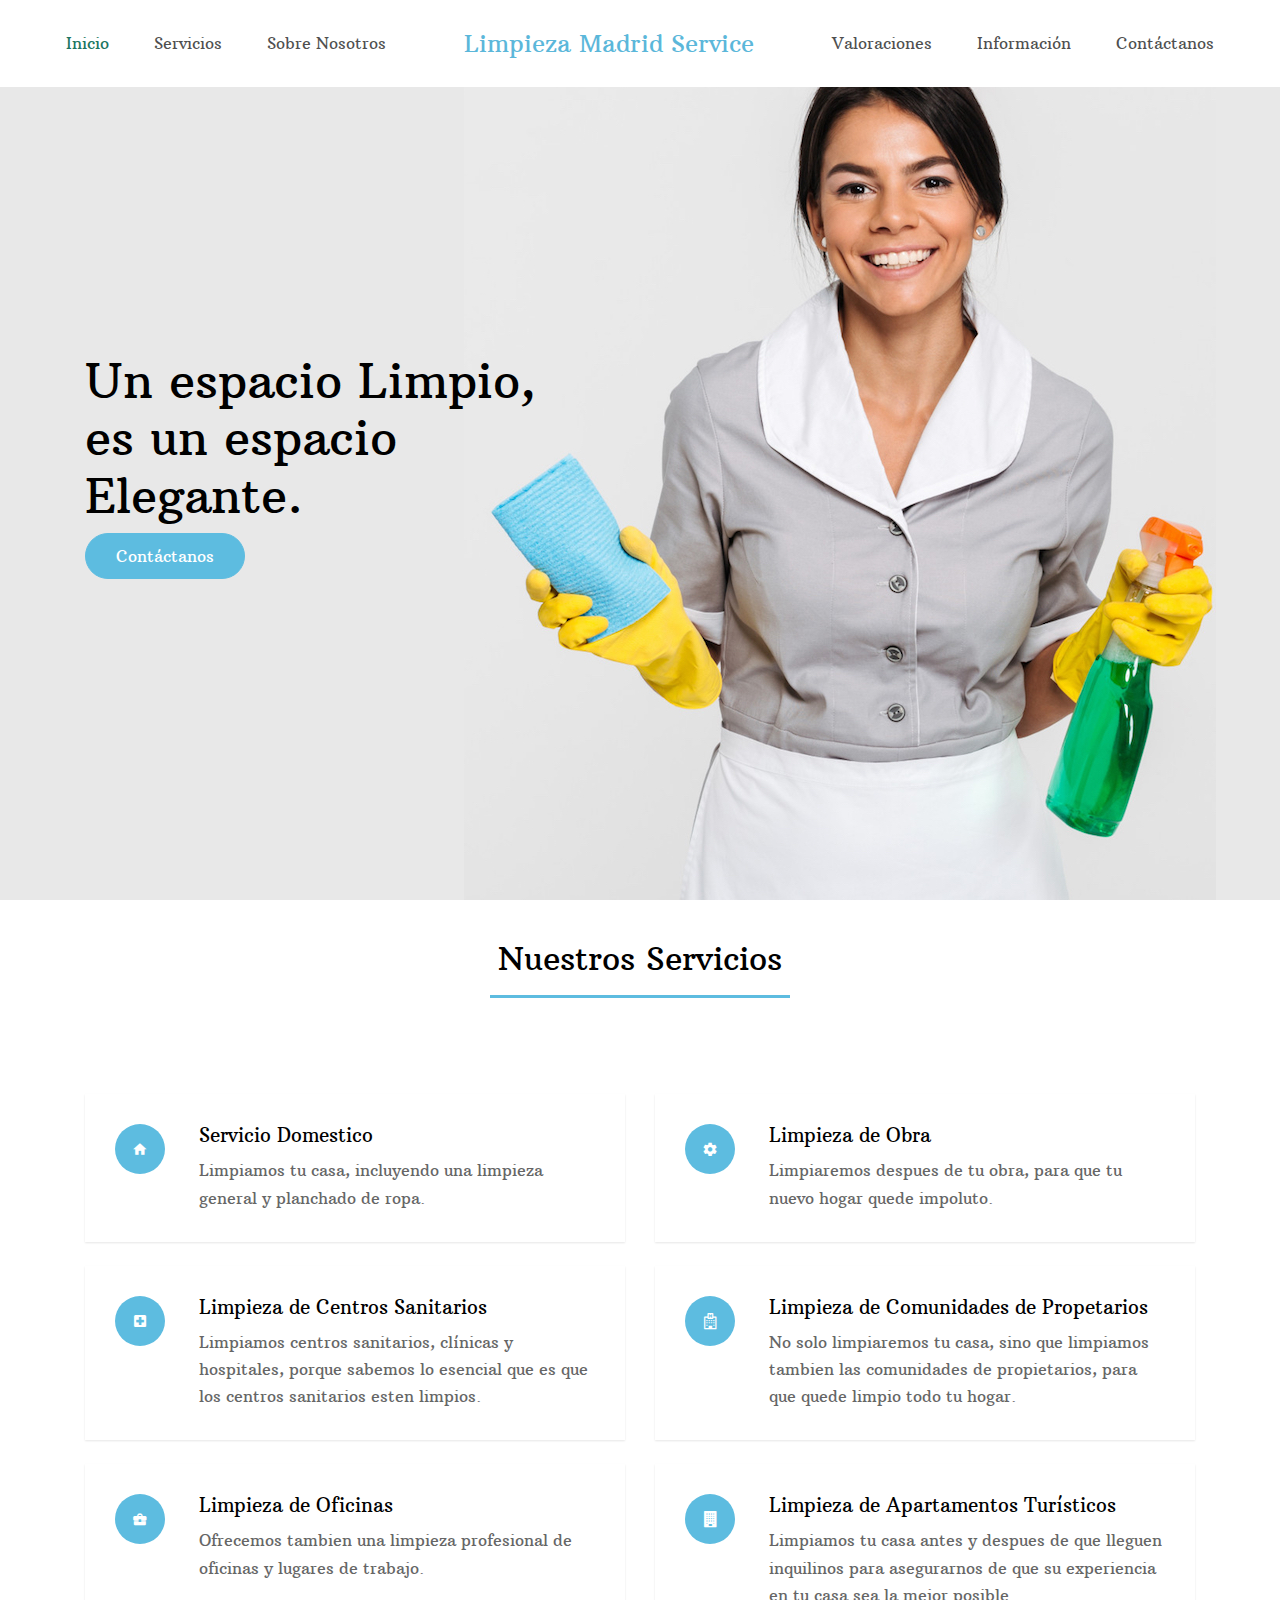
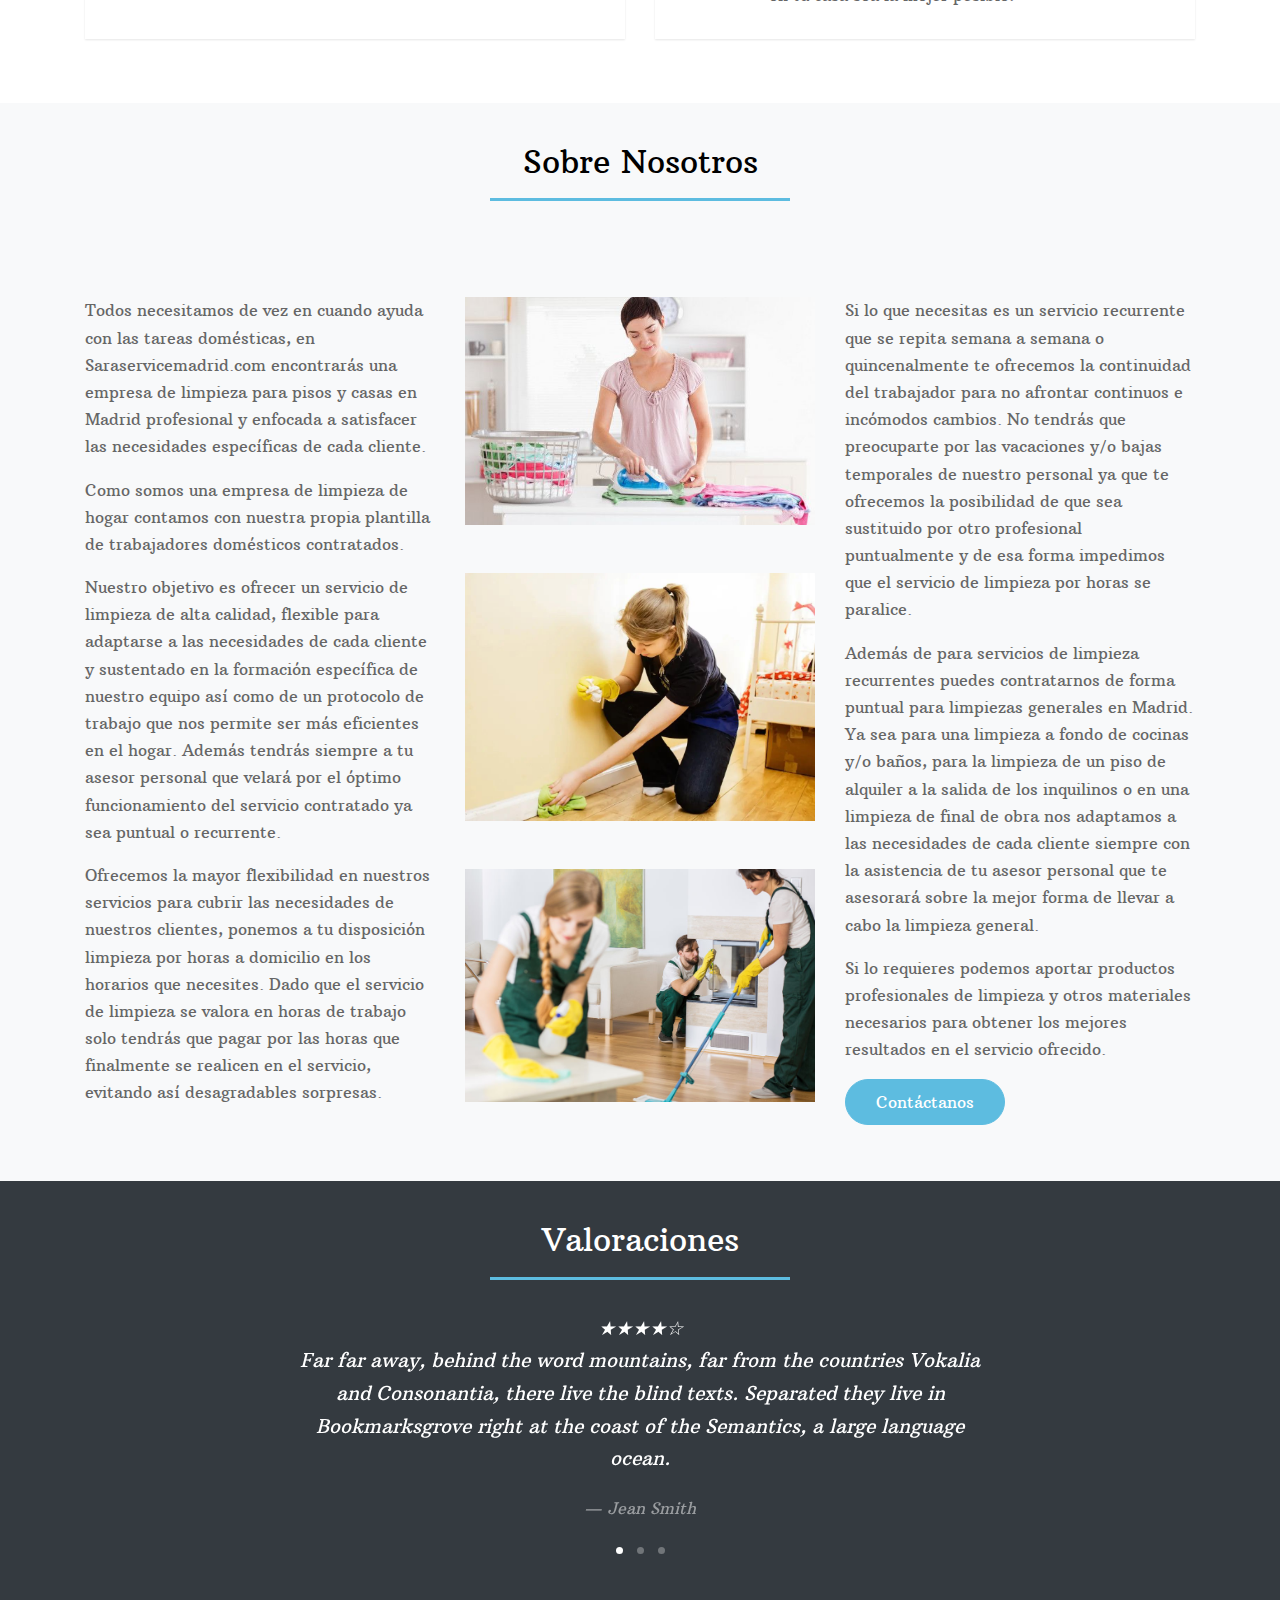
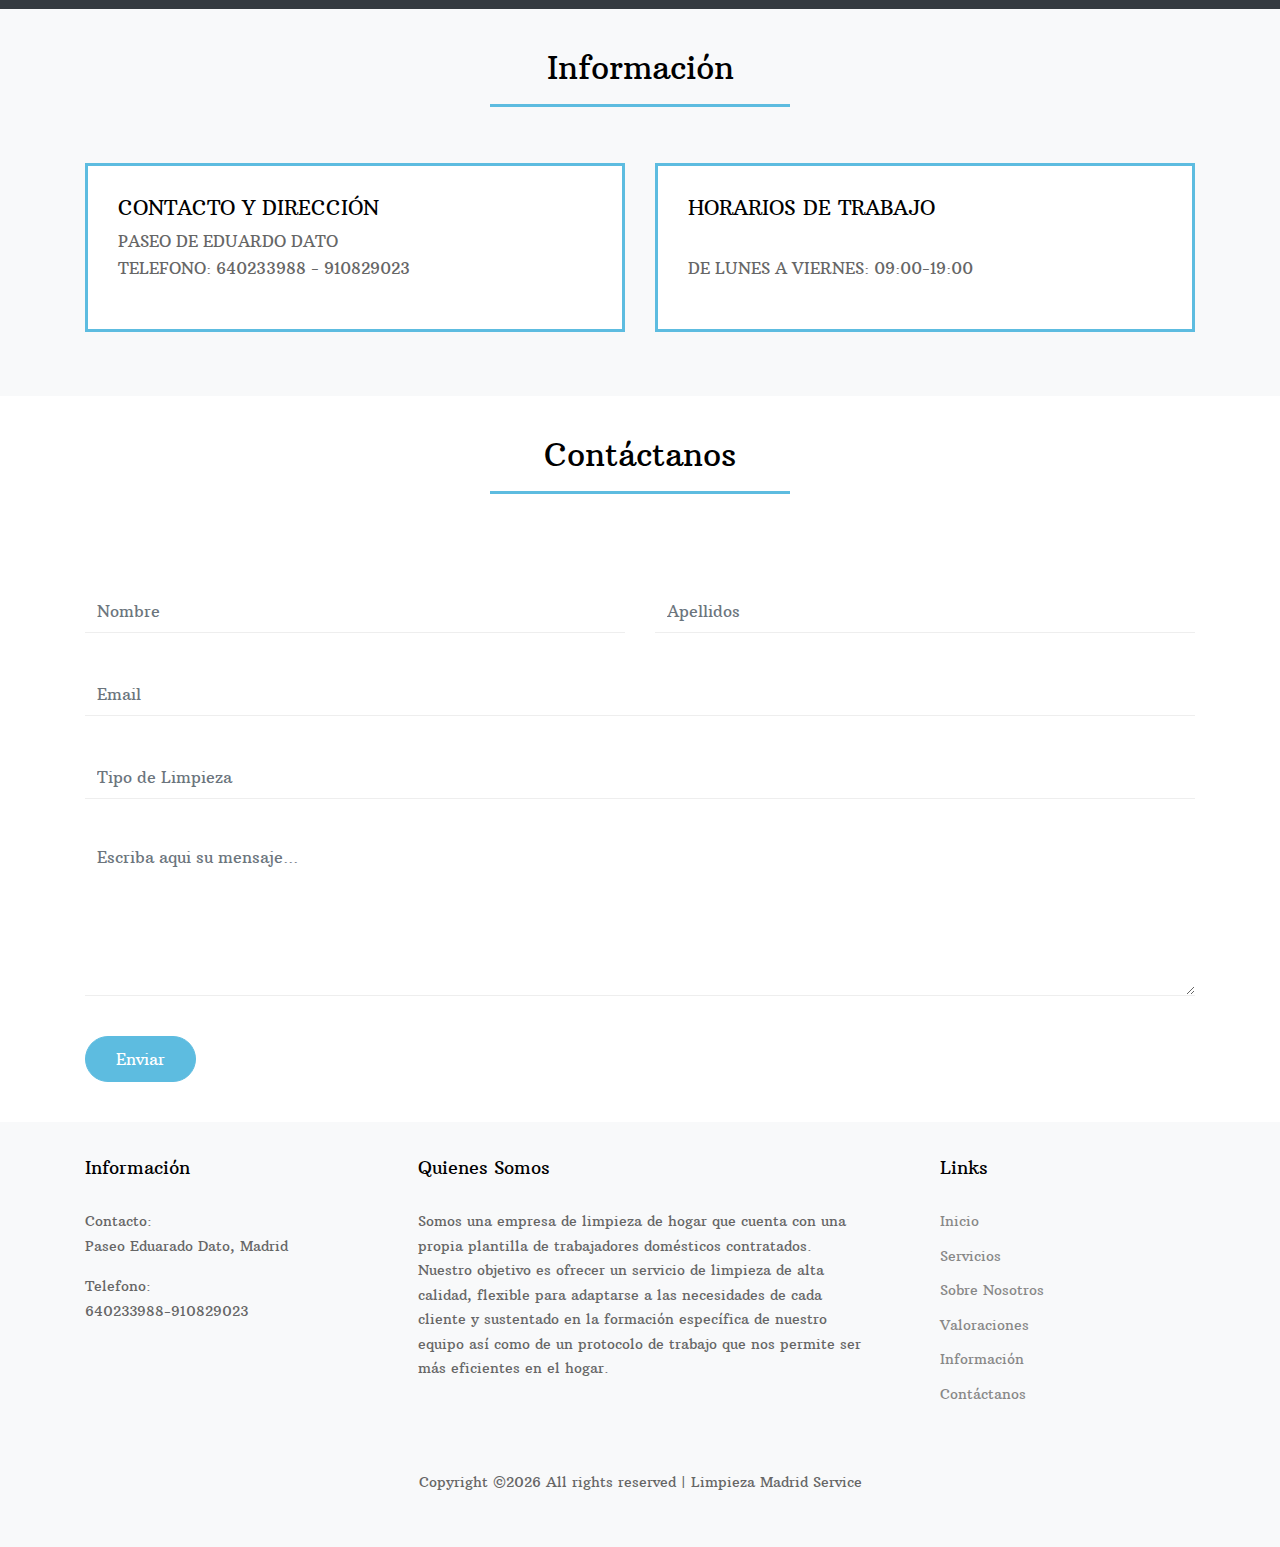
<file: me/index.html>
<!doctype html>
<html lang="en">
<!-- Mirrored from preview.colorlib.com/theme/me/ by HTTrack Website Copier/3.x [XR&CO'2014], Tue, 17 Nov 2020 22:10:45 GMT -->
<head>
<title>Limpieza Madrid Service</title>
<meta charset="utf-8">
<meta name="viewport" content="width=device-width, initial-scale=1, shrink-to-fit=no">
<link href="https://fonts.googleapis.com/css?family=Arbutus+Slab|Open+Sans:300,400,700" rel="stylesheet">
<link rel="shortcut icon" href="images/header.png">
<link rel="stylesheet" href="fonts/icomoon/style.css">
<link rel="stylesheet" href="css/bootstrap.min.css">
<link rel="stylesheet" href="css/jquery-ui.css">
<link rel="stylesheet" href="css/owl.carousel.min.css">
<link rel="stylesheet" href="css/owl.theme.default.min.css">
<link rel="stylesheet" href="css/owl.theme.default.min.css">
<link rel="stylesheet" href="css/jquery.fancybox.min.css">
<link rel="stylesheet" href="css/bootstrap-datepicker.css">
<link rel="stylesheet" href="fonts/flaticon/font/flaticon.css">
<link rel="stylesheet" href="css/aos.css">
<link rel="stylesheet" href="css/style.css">
</head>
<body data-spy="scroll" data-target=".site-navbar-target" data-offset="300">
<div class="site-wrap">
<div class="site-mobile-menu site-navbar-target">
<div class="site-mobile-menu-header">
<div class="site-mobile-menu-close mt-3">
<span class="icon-close2 js-menu-toggle"></span>
</div>
</div>
<div class="site-mobile-menu-body"></div>
</div>
<header class="site-navbar py-4 js-sticky-header site-navbar-target" role="banner">
<div class="container-fluid">
<div class="row align-items-center justify-content-center">
<div class="">
<nav class="site-navigation position-relative text-right" role="navigation">
<ul class="site-menu main-menu js-clone-nav mr-auto d-none d-lg-block">
<li><a href="#home-section" class="nav-link">Inicio</a></li>
<li><a href="#services-section" class="nav-link">Servicios</a></li>
<li><a href="#about-section" class="nav-link">Sobre Nosotros</a></li>
</ul>
</nav>
</div>
<div class=" text-center mx-5">
<h1 class="m-0 site-logo"><a href="#home-section">Limpieza Madrid Service</a></h1>
</div>
<div class="text-left">
<nav class="site-navigation position-relative" role="navigation">
<ul class="site-menu main-menu js-clone-nav mr-auto d-none d-lg-block">
<li><a href="#testimonials-section" class="nav-link">Valoraciones</a></li>
<li><a href="#clients_contact-section" class="nav-link">Información</a></li>
<li><a href="#form_contact-section" class="nav-link">Contáctanos</a></li>
</ul>
</nav>
<div class="d-inline-block d-lg-none" style="position: relative; top: 3px;"><a href="#" class="site-menu-toggle js-menu-toggle float-right"><span class="icon-menu h3"></span></a></div>
</div>
</div>
</div>
</header>


<!-- WELCOMING SECTION -->
<div class="site-blocks-cover overlay bg-light-main2" id="home-section">
<div class="container">
<div class="row justify-content-center">
<div class="col-md-12 mt-lg-5 text-left align-self-center text-intro">
<div class="row">
<div class="col-lg-6">
<h1 class="text-black">Un espacio Limpio, <br>es un espacio Elegante.</h1>
<!--<p class="lead">I'm Web Developer Based on NY City</p>-->
<p><a href="#form_contact-section" class="btn smoothscroll btn-primary">Contáctanos</a></p>
</div>
</div>
</div>
</div>
</div>
<!-- WELCOMING SECTION -->


<!-- SERVICE SECTION -->
<img src="images/main_clean.jpg" alt="Image" class="img-face" data-aos="fade">
</div>
<div class="site-section" id="services-section">
<div class="container">
<div class="row ">
<div class="col-12 mb-5 position-relative">
<h2 class="section-title text-center mb-5">Nuestros Servicios</h2>
</div>
<div class="col-md-6 mb-4">
<div class="service d-flex h-100">
<div class="service-number mr-4"><span class="icon-home2"></span></div>
<div class="service-about">
<h3>Servicio Domestico</h3>
<p>Limpiamos tu casa, incluyendo una limpieza general y planchado de ropa.</p>
</div>
</div>
</div>
<div class="col-md-6 mb-4">
<div class="service d-flex h-100">
<div class="service-number mr-4"><span class="icon-settings"></span></div>
<div class="service-about">
<h3>Limpieza de Obra</h3>
<p>Limpiaremos despues de tu obra, para que tu nuevo hogar quede impoluto.</p>
</div>
</div>
</div>
<div class="col-md-6 mb-4">
<div class="service d-flex h-100">
<div class="service-number mr-4"><span class="icon-local_hospital"></span></div>
<div class="service-about">
<h3>Limpieza de Centros Sanitarios</h3>
<p>Limpiamos centros sanitarios, clínicas y hospitales, porque sabemos lo esencial que es que los centros sanitarios esten limpios.</p>
</div>
</div>
</div>
<div class="col-md-6 mb-4">
<div class="service d-flex h-100">
<div class="service-number mr-4"><span class="icon-hospital-o"></span></div>
<div class="service-about">
<h3>Limpieza de Comunidades de Propetarios</h3>
<p>No solo limpiaremos tu casa, sino que limpiamos tambien las comunidades de propietarios, para que quede limpio todo tu hogar.</p>
</div>
</div>
</div>
<div class="col-md-6 mb-4">
<div class="service d-flex h-100">
<div class="service-number mr-4"><span class="icon-business_center"></span></div>
<div class="service-about">
<h3>Limpieza de Oficinas</h3>
<p>Ofrecemos tambien una limpieza profesional de oficinas y lugares de trabajo.</p>
</div>
</div>
</div>
<div class="col-md-6 mb-4">
<div class="service d-flex h-100">
<div class="service-number mr-4"><span class="icon-building"></span></div>
<div class="service-about">
<h3>Limpieza de Apartamentos Turísticos</h3>
<p>Limpiamos tu casa antes y despues de que lleguen inquilinos para asegurarnos de que su experiencia en tu casa sea la mejor posible.</p>
</div>
</div>
</div>
</div>
</div>
</div>
<!-- END OF SERVICE SECTION -->


<!-- ABOUT US SECTION -->
<div class="site-section bg-light" id="about-section">
<div class="container">
<div class="row ">
<div class="col-12 mb-5 position-relative">
<h2 class="section-title text-center mb-5">Sobre Nosotros</h2>
</div>
<div class="col-lg-4 order-1 order-lg-2 mb-4 mb-lg-0">
<div class="bg-light">
<img src="images/clean1.jpg" alt="Image" class="img-fluid">
</div>
<div class="bg-light pt-5">
<img src="images/clean2.jpg" alt="Image" class="img-fluid">
</div>
<div class="bg-light pt-5">
<img src="images/clean5.jpeg" alt="Image" class="img-fluid">
</div>
</div>
<div class="col-lg-4 order-2 order-lg-1">
<p>Todos necesitamos de vez en cuando ayuda con las tareas domésticas, en Saraservicemadrid.com encontrarás una empresa de limpieza para pisos y casas en Madrid profesional y enfocada a satisfacer las necesidades específicas de cada cliente.</p>
<p>Como somos una empresa de limpieza de hogar contamos con nuestra propia plantilla de trabajadores domésticos contratados.</p>
<p>Nuestro objetivo es ofrecer un servicio de limpieza de alta calidad, flexible para adaptarse a las necesidades de cada cliente y sustentado en la formación específica de  nuestro equipo así como de un protocolo de trabajo que nos permite ser más eficientes en el hogar. Además tendrás siempre a tu asesor personal que velará por el óptimo funcionamiento del servicio contratado ya sea puntual o recurrente.</p>
<p>Ofrecemos la mayor flexibilidad en nuestros servicios para cubrir las necesidades de nuestros clientes, ponemos a tu disposición limpieza por horas a domicilio en los horarios que necesites. Dado que el servicio de limpieza se valora en horas de trabajo solo tendrás que pagar por las horas que finalmente se realicen en el servicio, evitando así desagradables sorpresas.</p>
</div>
<div class="col-lg-4 order-3 order-lg-3">
<p>Si lo que necesitas es un servicio recurrente que se repita semana a semana o quincenalmente te ofrecemos la continuidad del trabajador para no afrontar continuos e incómodos cambios. No tendrás que preocuparte por las vacaciones y/o bajas temporales de nuestro personal ya que te ofrecemos la posibilidad de que sea sustituido por otro profesional puntualmente y de esa forma impedimos que el servicio de limpieza por horas se paralice.</p>
<p>Además de para servicios de limpieza recurrentes puedes contratarnos de forma puntual para limpiezas generales en Madrid. Ya sea para una limpieza a fondo de cocinas y/o baños, para la limpieza de un piso de alquiler a la salida de los inquilinos o en una limpieza de final de obra nos adaptamos a las necesidades de cada cliente siempre con la asistencia de tu asesor personal que te asesorará sobre la mejor forma de llevar a cabo la limpieza general.</p>
<p>Si lo requieres podemos aportar productos profesionales de limpieza y otros materiales necesarios para obtener los mejores resultados en el servicio ofrecido.</p>
<p><a href="#form_contact-section" class="btn smoothscroll btn-primary">Contáctanos</a></p>
</div>
</div>
</div>
</div>
<!-- END OF ABOUT US SECTION -->


<!-- PORTOFLIO SECTION --
<section class="site-section block__62272" id="portfolio-section">
<div class="container">
<div class="row mb-5">
<div class="col-12 position-relative">
<h2 class="section-title text-center mb-5">My Portfolio</h2>
</div>
</div>
<div id="posts" class="row no-gutter">
<div class="item web col-6 col-sm-6 col-md-6 col-lg-4 col-xl-4 mb-4">
<a href="images/post_2.jpg" class="item-wrap fancybox">
<span class="icon-search2"></span>
<img class="img-fluid" src="images/post_2.jpg">
</a>
</div>
<div class="item web col-6 col-sm-6 col-md-6 col-lg-4 col-xl-4 mb-4">
<a href="images/post_3.jpg" class="item-wrap fancybox">
<span class="icon-search2"></span>
<img class="img-fluid" src="images/post_3.jpg">
</a>
</div>
<div class="item brand col-6 col-sm-6 col-md-6 col-lg-4 col-xl-4 mb-4">
<a href="images/post_4.jpg" class="item-wrap fancybox">
<span class="icon-search2"></span>
<img class="img-fluid" src="images/post_4.jpg">
</a>
</div>
<div class="item design col-6 col-sm-6 col-md-6 col-lg-4 col-xl-4 mb-4">
<a href="images/post_5.jpg" class="item-wrap fancybox">
<span class="icon-search2"></span>
<img class="img-fluid" src="images/post_5.jpg">
</a>
</div>
<div class="item web col-6 col-sm-6 col-md-6 col-lg-4 col-xl-4 mb-4">
<a href="images/post_6.jpg" class="item-wrap fancybox">
<span class="icon-search2"></span>
<img class="img-fluid" src="images/post_6.jpg">
</a>
</div>
<div class="item brand col-6 col-sm-6 col-md-6 col-lg-4 col-xl-4 mb-4">
<a href="images/post_2.jpg" class="item-wrap fancybox">
<span class="icon-search2"></span>
<img class="img-fluid" src="images/post_2.jpg">
</a>
</div>
<div class="item web col-6 col-sm-6 col-md-6 col-lg-4 col-xl-4 mb-4">
<a href="images/post_3.jpg" class="item-wrap fancybox">
<span class="icon-search2"></span>
<img class="img-fluid" src="images/post_3.jpg">
</a>
</div>
<div class="item design col-6 col-sm-6 col-md-6 col-lg-4 col-xl-4 mb-4">
<a href="images/post_4.jpg" class="item-wrap fancybox">
<span class="icon-search2"></span>
<img class="img-fluid" src="images/post_4.jpg">
</a>
</div>
<div class="item web col-6 col-sm-6 col-md-6 col-lg-4 col-xl-4 mb-4">
<a href="images/post_6.jpg" class="item-wrap fancybox">
<span class="icon-search2"></span>
<img class="img-fluid" src="images/post_6.jpg">
</a>
</div>
</div>
</div>
</section>
<!-- END OF PORTOFLIO SECTION -->


<!-- TESTIMONIALS SECTION -->
<section class="site-section bg-dark" id="testimonials-section">
<div class="container">
<div class="row">
<div class="col-12 mb-51 position-relative">
<h2 class="section-title text-center mb-51 text-white">Valoraciones</h2>
</div>
</div>
<div class="owl-carousel slide-one-item">
<div class="slide">
<blockquote>
<p>★★★★☆<br>Far far away, behind the word mountains, far from the countries Vokalia and Consonantia, there live the blind texts. Separated they live in Bookmarksgrove right at the coast of the Semantics, a large language ocean.</p>
<p><cite>&mdash; Jean Smith</cite></p>
</blockquote>
</div>
<div class="slide">
<blockquote>
<p>★★★★★<br>A small river named Duden flows by their place and supplies it with the necessary regelialia. It is a paradisematic country, in which roasted parts of sentences fly into your mouth.</p>
<p><cite>&mdash; Carl Spencer</cite></p>
</blockquote>
</div>
<div class="slide">
<blockquote>
<p>★★★★☆<br>Even the all-powerful Pointing has no control about the blind texts it is an almost unorthographic life One day however a small line of blind text by the name of Lorem Ipsum decided to leave for the far World of Grammar.</p>
<p><cite>&mdash; Ryan Peters</cite></p>
</blockquote>
</div>
</div>
</div>
</section>
<!-- END OF TESTIMONIALS SECTION -->


<!-- CLIENTS SECTION -->
<section class="site-section bg-light" id="clients_contact-section">
<div class="container">
<div class="row">
<div class="col-12 mb-5 position-relative">
<h2 class="section-title text-center">Información</h2>
</div>

<div class="col-md-6 mb-4">
<div class="service2 d-flex h-100">
<div class="service-about">
<h5>CONTACTO Y DIRECCIÓN</h5>
<p>PASEO DE EDUARDO DATO<br>TELEFONO: 640233988 - 910829023
</p>
</div>
</div>
</div>

<div class="col-md-6 mb-4">
<div class="service2 d-flex h-100">
<div class="service-about">
<h5>HORARIOS DE TRABAJO</h5>
<p><br>DE LUNES A VIERNES: 09:00-19:00</p>
</div>
</div>
</div>

</div>
</div>
</section>
<section class="site-section bg-white" id="form_contact-section">
<div class="container">
<div class="row">
<div class="col-12 mb-5 position-relative">
<h2 class="section-title text-center mb-5">Contáctanos</h2>
</div>
</div>
<form action="#" class="form">
<div class="row mb-4">
<div class="form-group col-6">
<input type="text" class="form-control" placeholder="Nombre">
</div>
<div class="form-group col-6">
<input type="text" class="form-control" placeholder="Apellidos">
</div>
</div>
<div class="row mb-4">
<div class="form-group col-12">
<input type="email" class="form-control" placeholder="Email">
</div>
</div>
<div class="row mb-4">
<div class="form-group col-12">
<input type="text" class="form-control" placeholder="Tipo de Limpieza">
</div>
</div>
<div class="row mb-4">
<div class="form-group col-12">
<textarea name="" id="" cols="30" rows="6" class="form-control" placeholder="Escriba aqui su mensaje..."></textarea>
</div>
</div>
<div class="row">
<div class="col-md-6">
<input type="submit" class="btn btn-primary" value="Enviar">
</div>
</div>
</form>
</div>
</section>
<!-- END OF CLIENTS SECTION -->


<!-- FOOTER SECTION -->
<footer class="site-section bg-light footer">
<div class="container">
<div class="row mb-5">
<div class="col-md-3">
<h3 class="footer-title">Información</h3>
<p><span class="d-inline-block d-md-block">Contacto:</span>Paseo Eduarado Dato, Madrid</p>
<p><span class="d-inline-block d-md-block">Telefono:</span>640233988-910829023</p>
</div>
<div class="col-md-5 mx-auto">
<h3 class="footer-title">Quienes Somos</h3>
<p><span class="d-inline-block d-md-block">Somos una empresa de limpieza de hogar que cuenta con una propia plantilla de trabajadores domésticos contratados. Nuestro objetivo es ofrecer un servicio de limpieza de alta calidad, flexible para adaptarse a las necesidades de cada cliente y sustentado en la formación específica de nuestro equipo así como de un protocolo de trabajo que nos permite ser más eficientes en el hogar.</p>
</div>
<div class="col-md-3">
<h3 class="footer-title">Links</h3>
<ul class="list-unstyled">
  <li><a href="#home-section">Inicio</a></li>
  <li><a href="#services-section">Servicios</a></li>
  <li><a href="#about-section">Sobre Nosotros</a></li>
  <li><a href="#testimonials-section">Valoraciones</a></li>
  <li><a href="#clients_contact-section">Información</a></li>
  <li><a href="#form_contact-section">Contáctanos</a></li>
</ul>
</div>
</div>
<div class="row">
<div class="col-12 text-center">
<p>
<!-- Link back to Colorlib can't be removed. Template is licensed under CC BY 3.0. -->
Copyright &copy;<script>document.write(new Date().getFullYear());</script> All rights reserved | Limpieza Madrid Service</a>
<!-- Link back to Colorlib can't be removed. Template is licensed under CC BY 3.0. -->
</p>
</div>
</div>
</div>
</footer>
<!-- END OF FOOTER SECTION -->

</div> <!-- .site-wrap -->
<script src="js/jquery-3.3.1.min.js"></script>
<script src="js/jquery-ui.js"></script>
<script src="js/popper.min.js"></script>
<script src="js/bootstrap.min.js"></script>
<script src="js/owl.carousel.min.js"></script>
<script src="js/jquery.easing.1.3.js"></script>
<script src="js/aos.js"></script>
<script src="js/jquery.fancybox.min.js"></script>
<script src="js/jquery.sticky.js"></script>
<script src="js/isotope.pkgd.min.js"></script>
<script src="js/main.js"></script>
<!-- Global site tag (gtag.js) - Google Analytics -->
<script async src="https://www.googletagmanager.com/gtag/js?id=UA-23581568-13"></script>
<script>window.dataLayer=window.dataLayer||[];function gtag(){dataLayer.push(arguments);}gtag('js',new Date());gtag('config','UA-23581568-13');</script>
</body>

<!-- Mirrored from preview.colorlib.com/theme/me/ by HTTrack Website Copier/3.x [XR&CO'2014], Tue, 17 Nov 2020 22:11:19 GMT -->
</html>
</file>
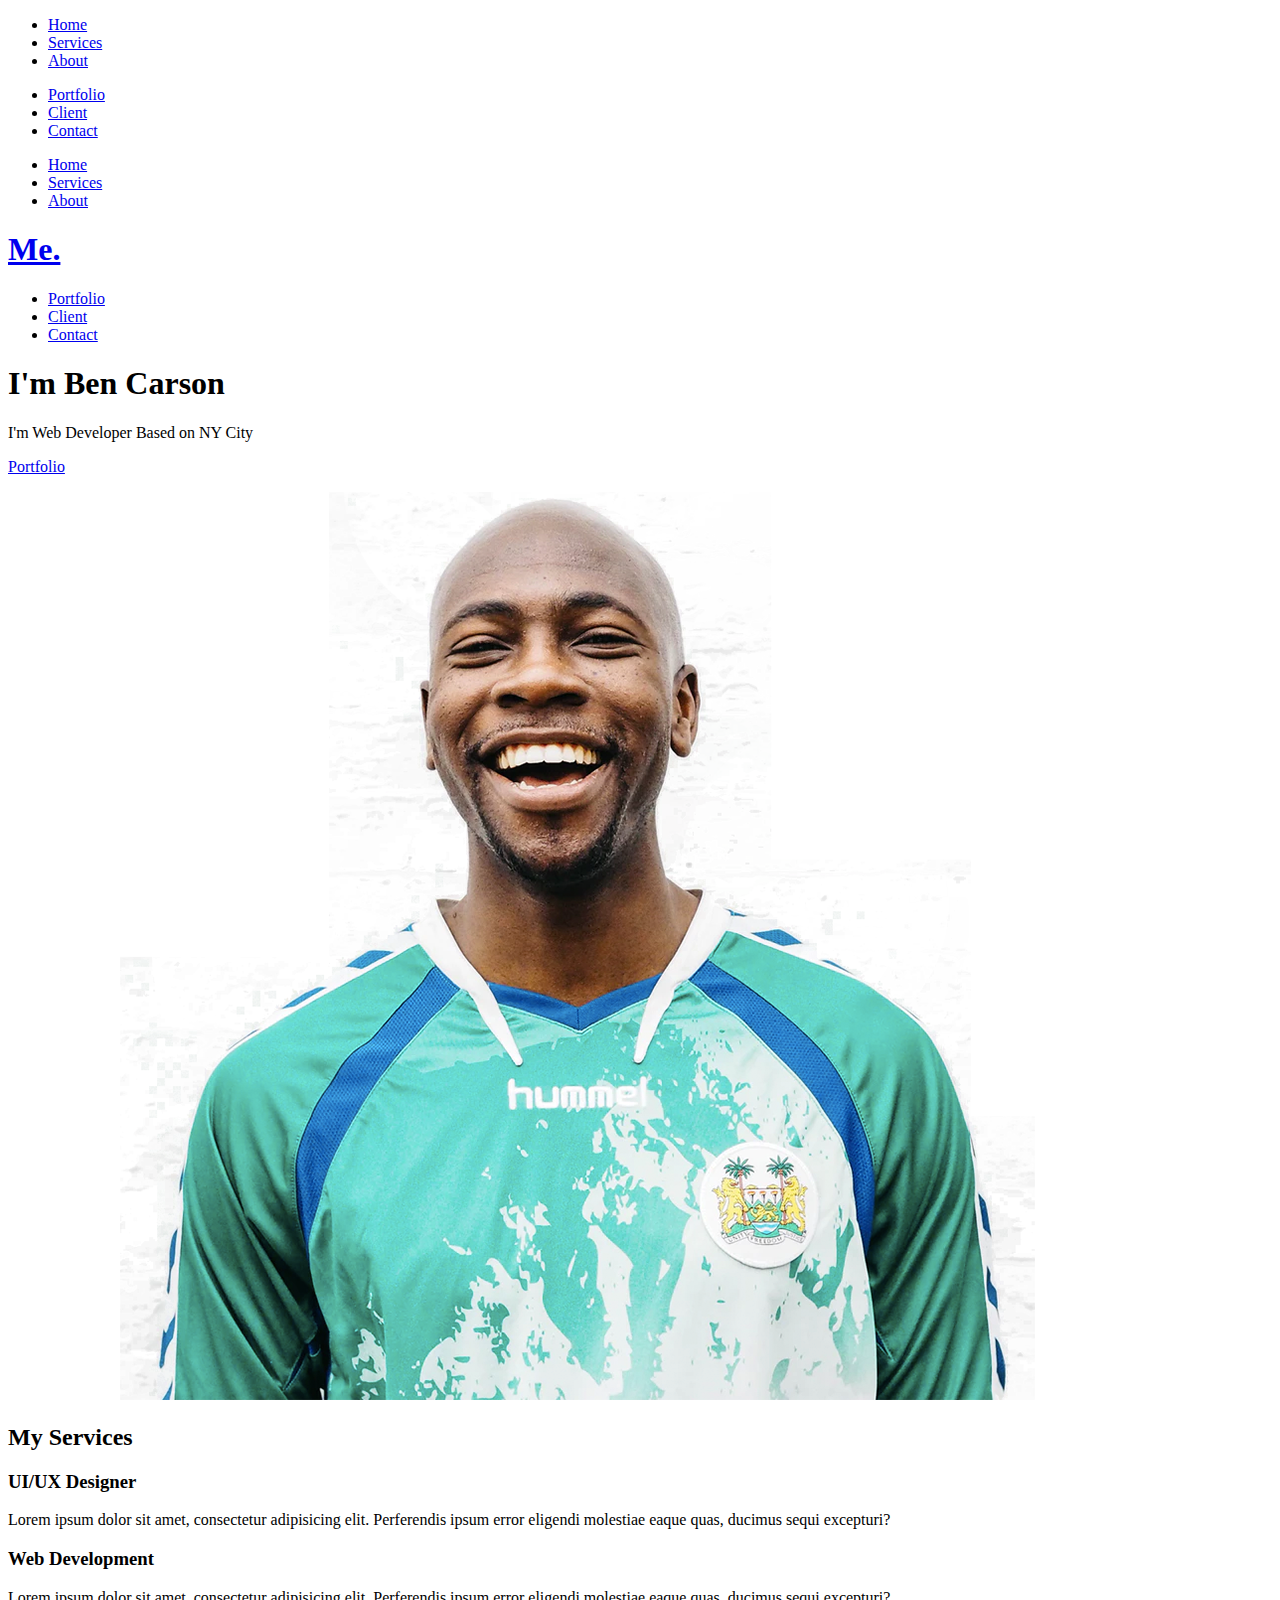
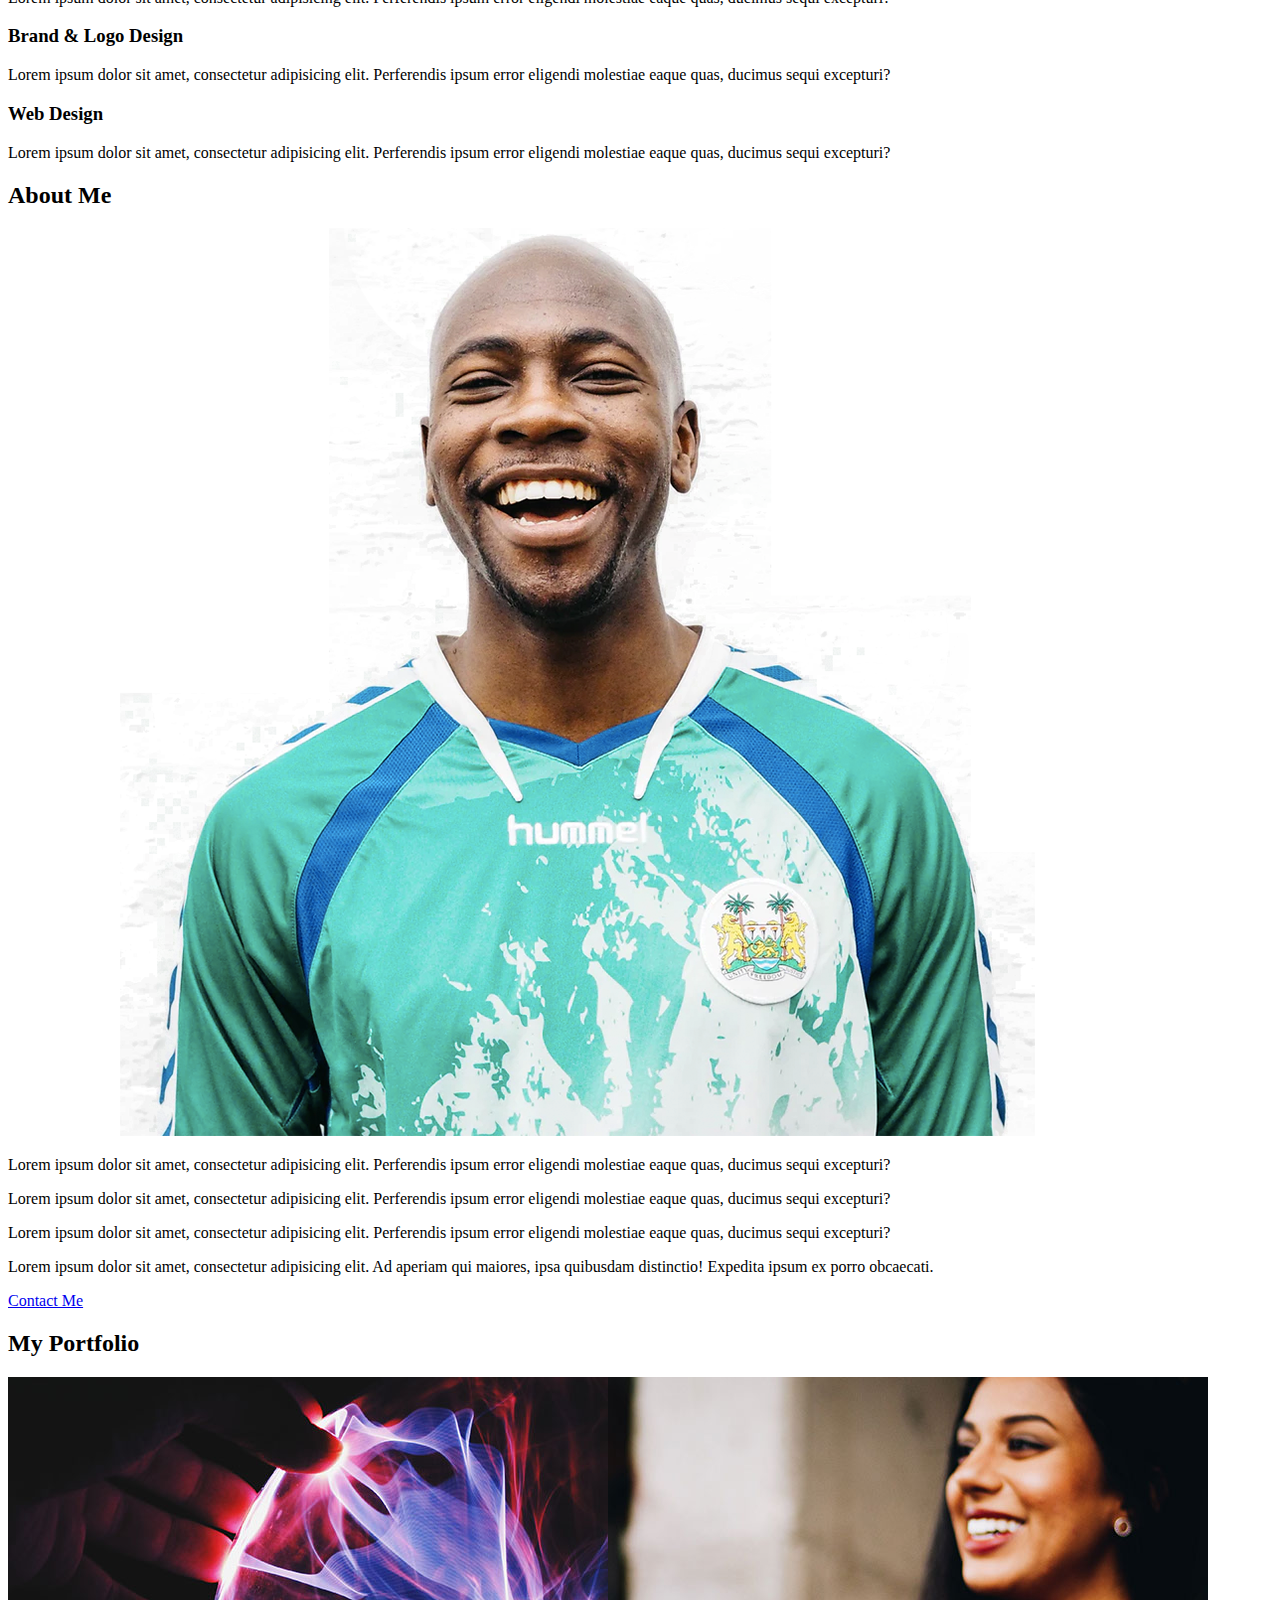
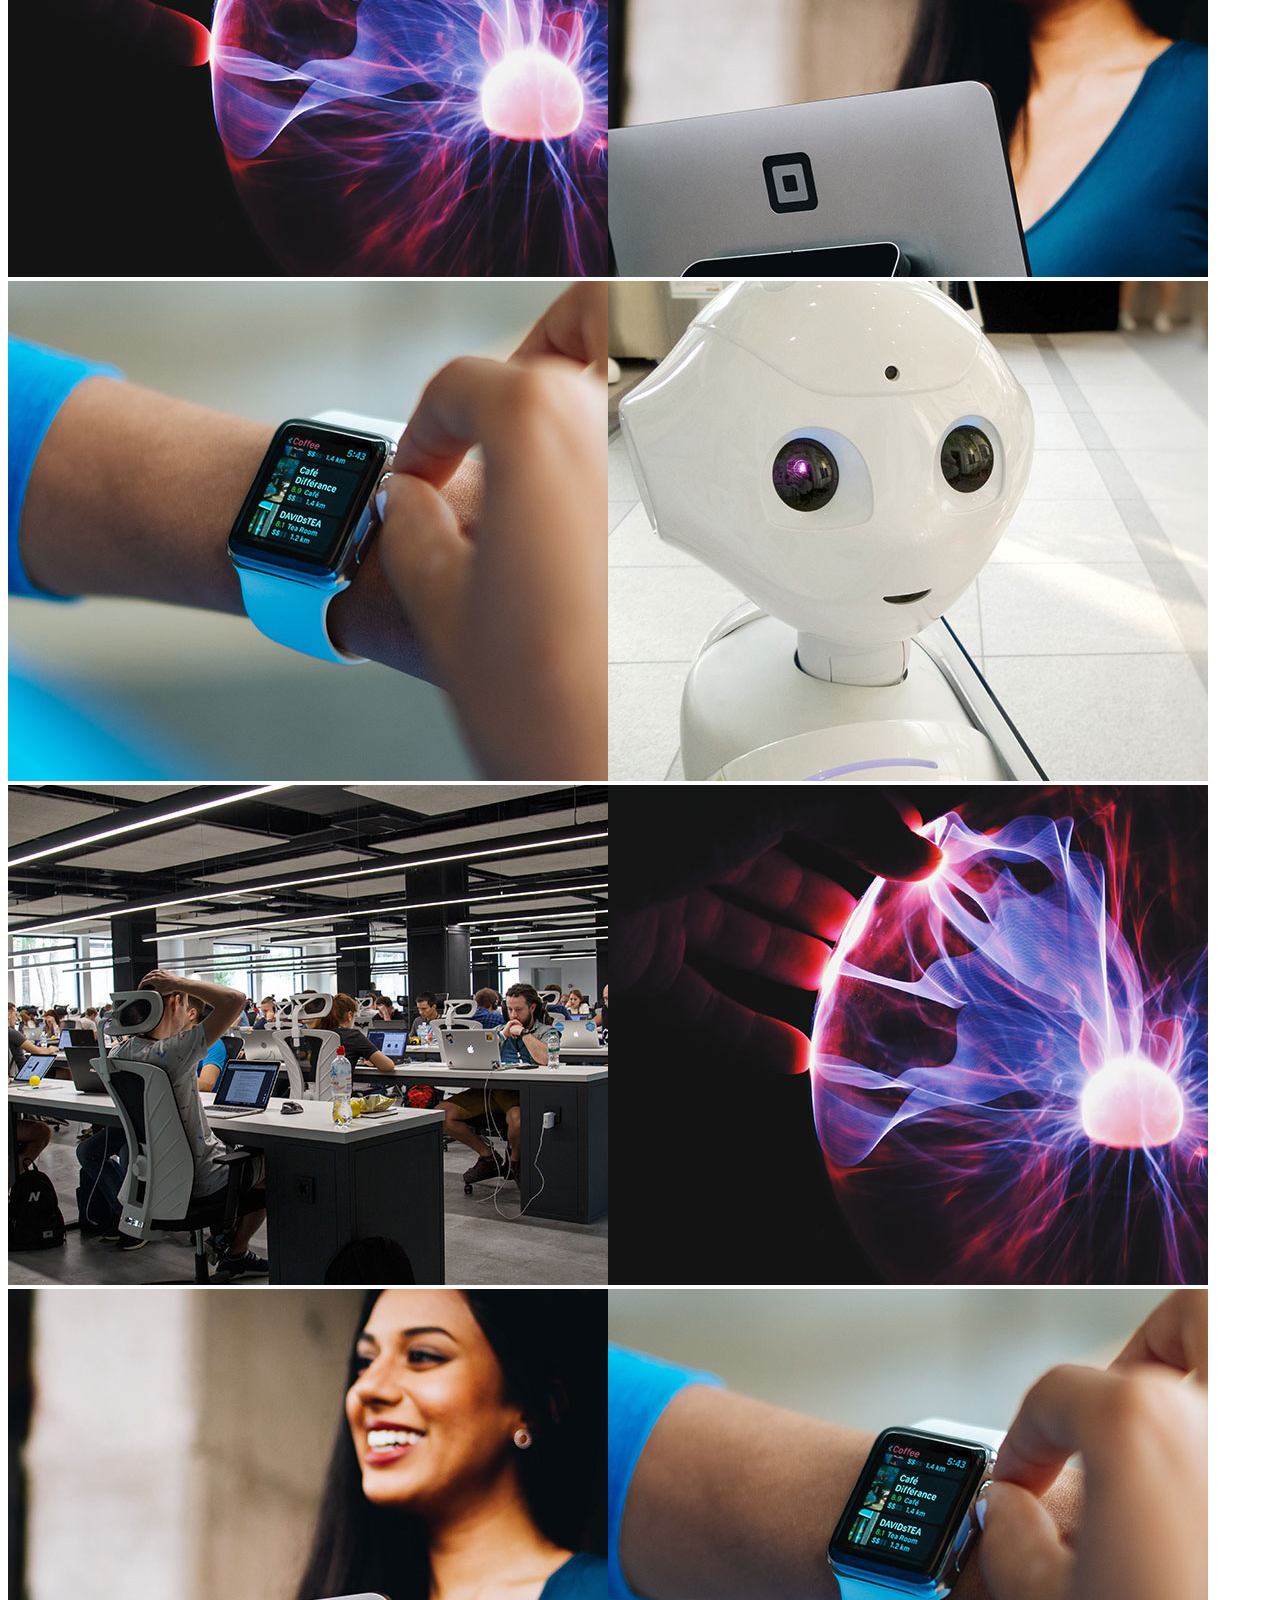
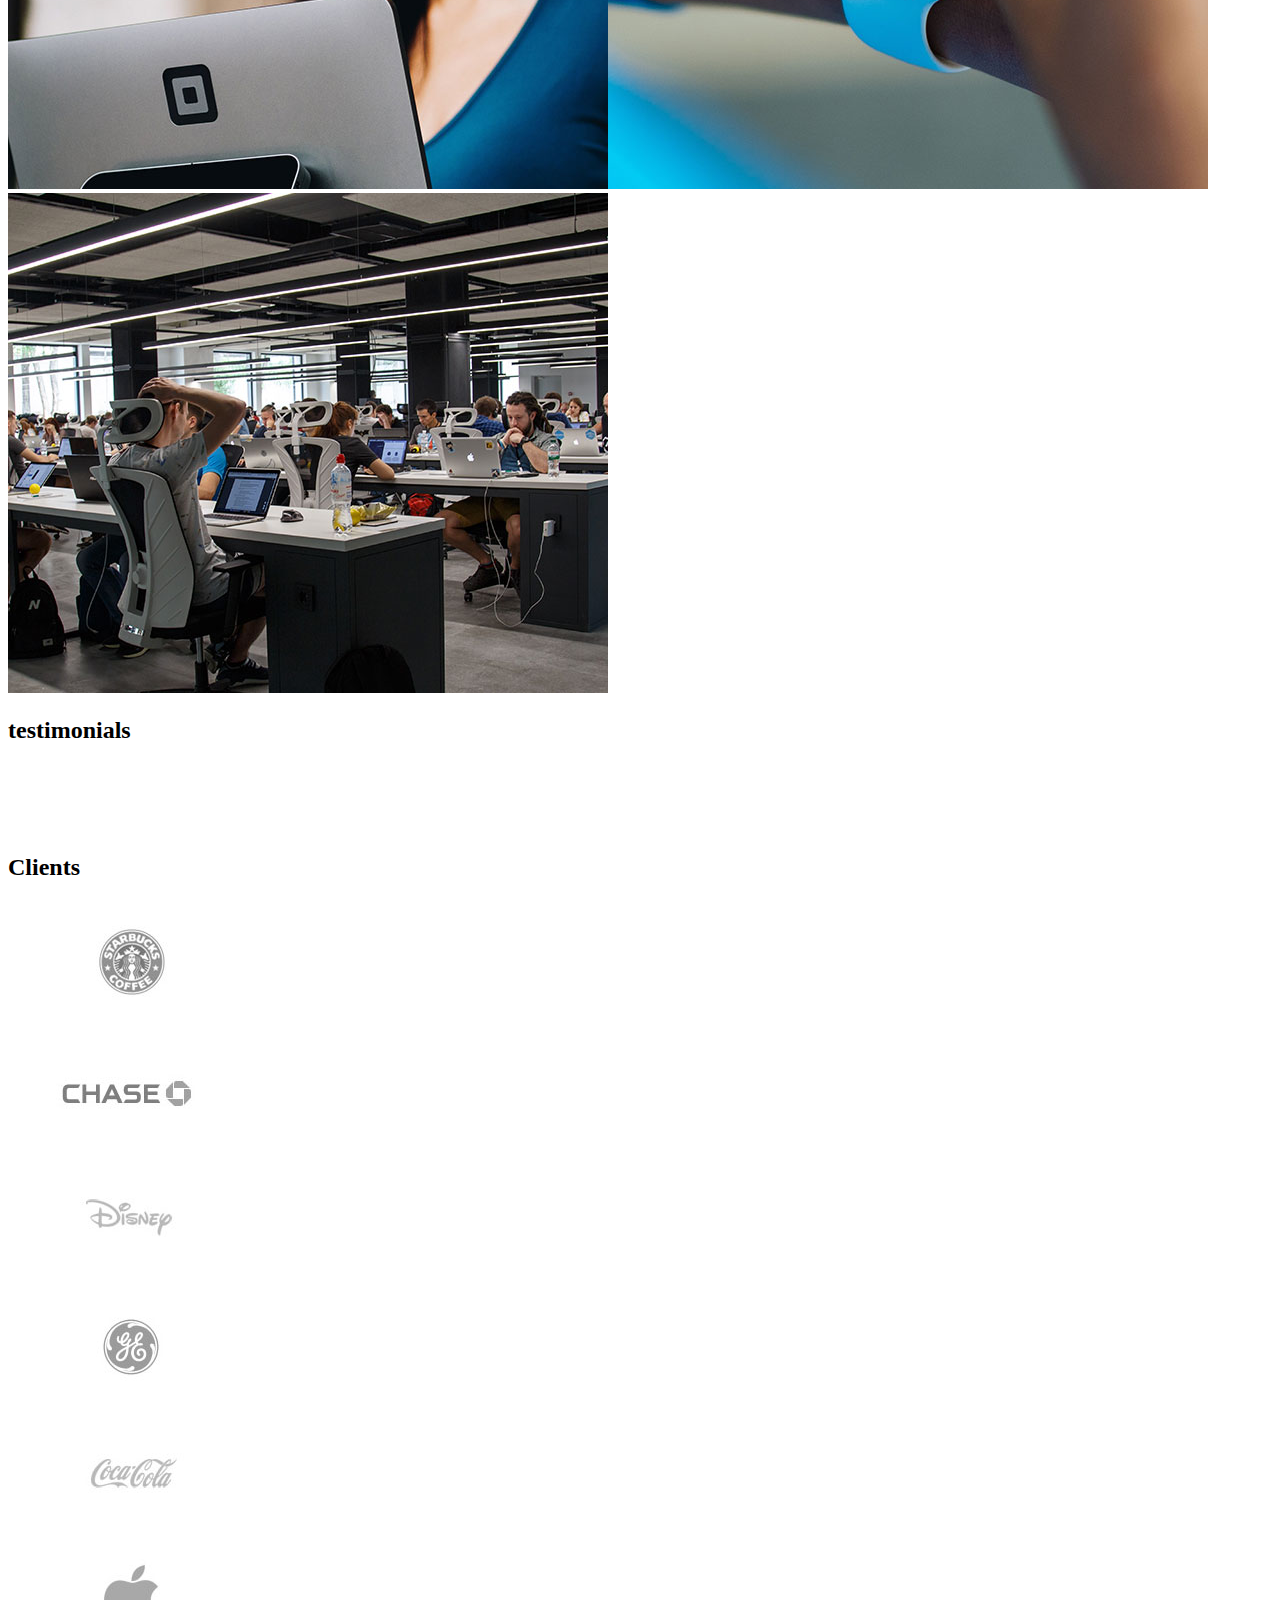
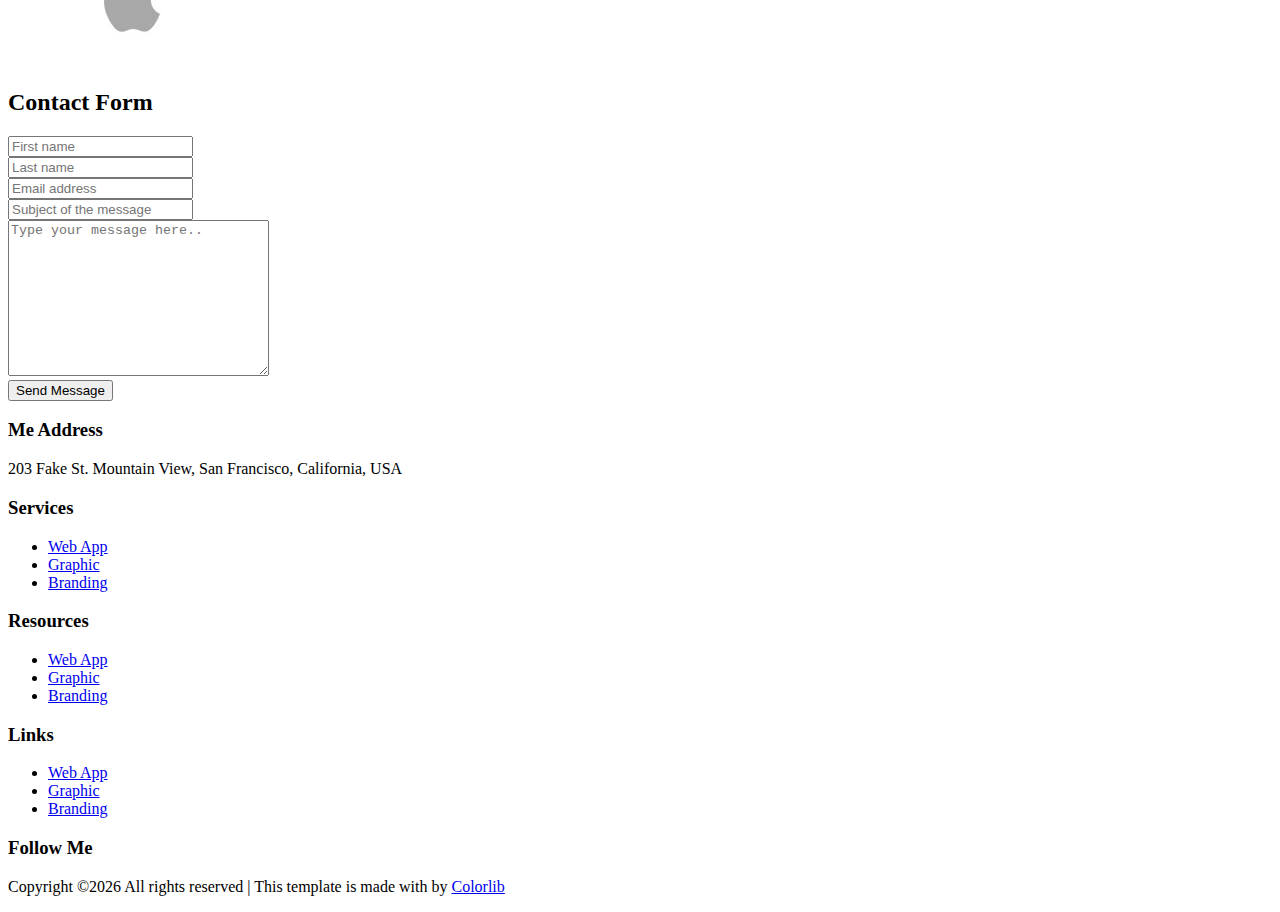
<file: me/index-2.html>
<!doctype html>
<html lang="en">

<!-- Mirrored from preview.colorlib.com/theme/me/index.html by HTTrack Website Copier/3.x [XR&CO'2014], Tue, 17 Nov 2020 22:12:22 GMT -->
<head>
<title>Me &mdash; Website Template by Colorlib</title>
<meta charset="utf-8">
<meta name="viewport" content="width=device-width, initial-scale=1, shrink-to-fit=no">
<link href="https://fonts.googleapis.com/css?family=Arbutus+Slab|Open+Sans:300,400,700" rel="stylesheet">
<link rel="stylesheet" href="A.fonts%2c%2c_icomoon%2c%2c_style.css%2bcss%2c%2c_bootstrap.min.css%2bcss%2c%2c_jquery-ui.css%2bcss%2c%2c_owl.carousel.min.css%2bcss%2c%2c_owl.theme.default.min.css%2bcss%2c%2c_owl.theme.default.min.css%2bcss%2c%2c_j"/>
</head>
<body data-spy="scroll" data-target=".site-navbar-target" data-offset="300">
<div class="site-wrap">
<div class="site-mobile-menu site-navbar-target">
<div class="site-mobile-menu-header">
<div class="site-mobile-menu-close mt-3">
<span class="icon-close2 js-menu-toggle"></span>
</div>
</div>
<div class="site-mobile-menu-body"></div>
</div>
<header class="site-navbar py-4 js-sticky-header site-navbar-target" role="banner">
<div class="container-fluid">
<div class="row align-items-center justify-content-center">
<div class="">
<nav class="site-navigation position-relative text-right" role="navigation">
<ul class="site-menu main-menu js-clone-nav mr-auto d-none d-lg-block">
<li><a href="#home-section" class="nav-link">Home</a></li>
<li><a href="#services-section" class="nav-link">Services</a></li>
<li><a href="#about-section" class="nav-link">About</a></li>
</ul>
</nav>
</div>
<div class=" text-center mx-5">
<h1 class="m-0 site-logo"><a href="index-2.html">Me.</a></h1>
</div>
<div class="text-left">
<nav class="site-navigation position-relative" role="navigation">
<ul class="site-menu main-menu js-clone-nav mr-auto d-none d-lg-block">
<li><a href="#portfolio-section" class="nav-link">Portfolio</a></li>
<li><a href="#clients-section" class="nav-link">Client</a></li>
<li><a href="#contact-section" class="nav-link">Contact</a></li>
</ul>
</nav>
<div class="d-inline-block d-lg-none" style="position: relative; top: 3px;"><a href="#" class="site-menu-toggle js-menu-toggle float-right"><span class="icon-menu h3"></span></a></div>
</div>
</div>
</div>
</header>
<div class="site-blocks-cover overlay bg-light" id="home-section">
<div class="container">
<div class="row justify-content-center">
<div class="col-md-12 mt-lg-5 text-left align-self-center text-intro">
<div class="row">
<div class="col-lg-6">
<h1 class="text-black">I'm Ben Carson</h1>
<p class="lead">I'm Web Developer Based on NY City</p>
<p><a href="#portfolio-section" class="btn smoothscroll btn-primary">Portfolio</a></p>
</div>
</div>
</div>
</div>
</div>
<img src="images/xface.png.pagespeed.ic.8E2MQvDGqR.png" alt="Image" class="img-face" data-aos="fade">
</div>
<div class="site-section" id="services-section">
<div class="container">
<div class="row ">
<div class="col-12 mb-5 position-relative">
<h2 class="section-title text-center mb-5">My Services</h2>
</div>
<div class="col-md-6 mb-4">
<div class="service d-flex h-100">
<div class="service-number mr-4"><span class="icon-style"></span></div>
<div class="service-about">
<h3>UI/UX Designer</h3>
<p>Lorem ipsum dolor sit amet, consectetur adipisicing elit. Perferendis ipsum error eligendi molestiae eaque quas, ducimus sequi excepturi?</p>
</div>
</div>
</div>
<div class="col-md-6 mb-4">
<div class="service d-flex h-100">
<div class="service-number mr-4"><span class="icon-business_center"></span></div>
<div class="service-about">
<h3>Web Development</h3>
<p>Lorem ipsum dolor sit amet, consectetur adipisicing elit. Perferendis ipsum error eligendi molestiae eaque quas, ducimus sequi excepturi?</p>
</div>
</div>
</div>
<div class="col-md-6 mb-4">
<div class="service d-flex h-100">
<div class="service-number mr-4"><span class="icon-desktop_windows"></span></div>
<div class="service-about">
<h3>Brand &amp; Logo Design</h3>
<p>Lorem ipsum dolor sit amet, consectetur adipisicing elit. Perferendis ipsum error eligendi molestiae eaque quas, ducimus sequi excepturi?</p>
</div>
</div>
</div>
<div class="col-md-6 mb-4">
<div class="service d-flex h-100">
<div class="service-number mr-4"><span class="icon-layers"></span></div>
<div class="service-about">
<h3>Web Design</h3>
<p>Lorem ipsum dolor sit amet, consectetur adipisicing elit. Perferendis ipsum error eligendi molestiae eaque quas, ducimus sequi excepturi?</p>
</div>
</div>
</div>
</div>
</div>
</div>
<div class="site-section" id="about-section">
<div class="container">
<div class="row ">
<div class="col-12 mb-4 position-relative">
<h2 class="section-title">About Me</h2>
</div>
<div class="col-lg-4 order-1 order-lg-2 mb-4 mb-lg-0">
<div class="bg-light pt-5">
<img src="images/xface.png.pagespeed.ic.8E2MQvDGqR.png" alt="Image" class="img-fluid">
</div>
</div>
<div class="col-lg-4 order-2 order-lg-1">
<p>Lorem ipsum dolor sit amet, consectetur adipisicing elit. Perferendis ipsum error eligendi molestiae eaque quas, ducimus sequi excepturi?</p>
<p>Lorem ipsum dolor sit amet, consectetur adipisicing elit. Perferendis ipsum error eligendi molestiae eaque quas, ducimus sequi excepturi?</p>
</div>
<div class="col-lg-4 order-3 order-lg-3">
<p>Lorem ipsum dolor sit amet, consectetur adipisicing elit. Perferendis ipsum error eligendi molestiae eaque quas, ducimus sequi excepturi?</p>
<p>Lorem ipsum dolor sit amet, consectetur adipisicing elit. Ad aperiam qui maiores, ipsa quibusdam distinctio! Expedita ipsum ex porro obcaecati.</p>
<p><a href="#contact-section" class="btn smoothscroll btn-primary">Contact Me</a></p>
</div>
</div>
</div>
</div>
<section class="site-section block__62272" id="portfolio-section">
<div class="container">
<div class="row mb-5">
<div class="col-12 position-relative">
<h2 class="section-title text-center mb-5">My Portfolio</h2>
</div>
</div>
<div id="posts" class="row no-gutter">
<div class="item web col-6 col-sm-6 col-md-6 col-lg-4 col-xl-4 mb-4">
<a href="images/post_2.jpg" class="item-wrap fancybox">
<span class="icon-search2"></span>
<img class="img-fluid" src="images/xpost_2.jpg.pagespeed.ic.vF4RrG_eCs.jpg">
</a>
</div>
<div class="item web col-6 col-sm-6 col-md-6 col-lg-4 col-xl-4 mb-4">
<a href="images/post_3.jpg" class="item-wrap fancybox">
<span class="icon-search2"></span>
<img class="img-fluid" src="images/xpost_3.jpg.pagespeed.ic.gj1dBo1Wvv.jpg">
</a>
</div>
<div class="item brand col-6 col-sm-6 col-md-6 col-lg-4 col-xl-4 mb-4">
<a href="images/post_4.jpg" class="item-wrap fancybox">
<span class="icon-search2"></span>
<img class="img-fluid" src="images/xpost_4.jpg.pagespeed.ic.Lq8Y94oJAK.jpg">
</a>
</div>
<div class="item design col-6 col-sm-6 col-md-6 col-lg-4 col-xl-4 mb-4">
<a href="images/post_5.jpg" class="item-wrap fancybox">
<span class="icon-search2"></span>
<img class="img-fluid" src="images/xpost_5.jpg.pagespeed.ic.PCddPPA_at.jpg">
</a>
</div>
<div class="item web col-6 col-sm-6 col-md-6 col-lg-4 col-xl-4 mb-4">
<a href="images/post_6.jpg" class="item-wrap fancybox">
<span class="icon-search2"></span>
<img class="img-fluid" src="images/xpost_6.jpg.pagespeed.ic.YzJFIbG-mu.jpg">
</a>
</div>
<div class="item brand col-6 col-sm-6 col-md-6 col-lg-4 col-xl-4 mb-4">
<a href="images/post_2.jpg" class="item-wrap fancybox">
<span class="icon-search2"></span>
<img class="img-fluid" src="images/xpost_2.jpg.pagespeed.ic.vF4RrG_eCs.jpg">
</a>
</div>
<div class="item web col-6 col-sm-6 col-md-6 col-lg-4 col-xl-4 mb-4">
<a href="images/post_3.jpg" class="item-wrap fancybox">
<span class="icon-search2"></span>
<img class="img-fluid" src="images/xpost_3.jpg.pagespeed.ic.gj1dBo1Wvv.jpg">
</a>
</div>
<div class="item design col-6 col-sm-6 col-md-6 col-lg-4 col-xl-4 mb-4">
<a href="images/post_4.jpg" class="item-wrap fancybox">
<span class="icon-search2"></span>
<img class="img-fluid" src="images/xpost_4.jpg.pagespeed.ic.Lq8Y94oJAK.jpg">
</a>
</div>
<div class="item web col-6 col-sm-6 col-md-6 col-lg-4 col-xl-4 mb-4">
<a href="images/post_6.jpg" class="item-wrap fancybox">
<span class="icon-search2"></span>
<img class="img-fluid" src="images/xpost_6.jpg.pagespeed.ic.YzJFIbG-mu.jpg">
</a>
</div>
</div>
</div>
</section>
<section class="site-section bg-dark">
<div class="container">
<div class="row">
<div class="col-12 mb-5 position-relative">
<h2 class="section-title text-center mb-5 text-white">testimonials</h2>
</div>
</div>
<div class="owl-carousel slide-one-item">
<div class="slide">
<blockquote>
<p>Far far away, behind the word mountains, far from the countries Vokalia and Consonantia, there live the blind texts. Separated they live in Bookmarksgrove right at the coast of the Semantics, a large language ocean.</p>
<p><cite>&mdash; Jean Smith</cite></p>
</blockquote>
</div>
<div class="slide">
<blockquote>
<p>A small river named Duden flows by their place and supplies it with the necessary regelialia. It is a paradisematic country, in which roasted parts of sentences fly into your mouth.</p>
<p><cite>&mdash; Carl Spencer</cite></p>
</blockquote>
</div>
<div class="slide">
<blockquote>
<p>Even the all-powerful Pointing has no control about the blind texts it is an almost unorthographic life One day however a small line of blind text by the name of Lorem Ipsum decided to leave for the far World of Grammar.</p>
<p><cite>&mdash; Ryan Peters</cite></p>
</blockquote>
</div>
</div>
</div>
</section>
<section class="site-section" id="clients-section">
<div class="container">
<div class="row">
<div class="col-12 mb-5 position-relative">
<h2 class="section-title text-center">Clients</h2>
</div>
<div class="col-6 col-sm-6 col-md-4 col-lg-4 text-center">
<img src="images/xlogo_1.jpg.pagespeed.ic.0i3QOlRZeo.jpg" alt="Image" class="img-fluid">
</div>
<div class="col-6 col-sm-6 col-md-4 col-lg-4 text-center">
<img src="images/xlogo_2.jpg.pagespeed.ic.kyY02mTNB9.jpg" alt="Image" class="img-fluid">
</div>
<div class="col-6 col-sm-6 col-md-4 col-lg-4 text-center">
<img src="images/xlogo_3.jpg.pagespeed.ic.aM8N1Nb-5a.jpg" alt="Image" class="img-fluid">
</div>
<div class="col-6 col-sm-6 col-md-4 col-lg-4 text-center">
<img src="images/xlogo_4.jpg.pagespeed.ic.AXP_T9bi-W.jpg" alt="Image" class="img-fluid">
</div>
<div class="col-6 col-sm-6 col-md-4 col-lg-4 text-center">
<img src="images/xlogo_5.jpg.pagespeed.ic.VmGD58X3Tq.jpg" alt="Image" class="img-fluid">
</div>
<div class="col-6 col-sm-6 col-md-4 col-lg-4 text-center">
<img src="images/xlogo_6.jpg.pagespeed.ic.jmf7Ov3y7W.jpg" alt="Image" class="img-fluid">
</div>
</div>
</div>
</section>
<section class="site-section" id="contact-section">
<div class="container">
<div class="row">
<div class="col-12 mb-5 position-relative">
<h2 class="section-title text-center mb-5">Contact Form</h2>
</div>
</div>
<form action="#" class="form">
<div class="row mb-4">
<div class="form-group col-6">
<input type="text" class="form-control" placeholder="First name">
</div>
<div class="form-group col-6">
<input type="text" class="form-control" placeholder="Last name">
</div>
</div>
<div class="row mb-4">
<div class="form-group col-12">
<input type="email" class="form-control" placeholder="Email address">
</div>
</div>
<div class="row mb-4">
<div class="form-group col-12">
<input type="text" class="form-control" placeholder="Subject of the message">
</div>
</div>
<div class="row mb-4">
<div class="form-group col-12">
<textarea name="" id="" cols="30" rows="10" class="form-control" placeholder="Type your message here.."></textarea>
</div>
</div>
<div class="row">
<div class="col-md-6">
<input type="submit" class="btn btn-primary" value="Send Message">
</div>
</div>
</form>
</div>
</section>
<footer class="site-section bg-light footer">
<div class="container">
<div class="row mb-5">
<div class="col-md-3">
<h3 class="footer-title">Me Address</h3>
<p><span class="d-inline-block d-md-block">203 Fake St. Mountain View,</span> San Francisco, California, USA</p>
</div>
<div class="col-md-5 mx-auto">
<div class="row">
<div class="col-lg-4">
<h3 class="footer-title">Services</h3>
<ul class="list-unstyled">
<li><a href="#">Web App</a></li>
<li><a href="#">Graphic</a></li>
<li><a href="#">Branding</a></li>
</ul>
</div>
<div class="col-lg-4">
<h3 class="footer-title">Resources</h3>
<ul class="list-unstyled">
<li><a href="#">Web App</a></li>
<li><a href="#">Graphic</a></li>
<li><a href="#">Branding</a></li>
</ul>
</div>
<div class="col-lg-4">
<h3 class="footer-title">Links</h3>
<ul class="list-unstyled">
<li><a href="#">Web App</a></li>
<li><a href="#">Graphic</a></li>
<li><a href="#">Branding</a></li>
</ul>
</div>
</div>
</div>
<div class="col-md-3">
<h3 class="footer-title">Follow Me</h3>
<a href="#" class="social-circle"><span class="icon-twitter"></span></a>
<a href="#" class="social-circle"><span class="icon-facebook"></span></a>
<a href="#" class="social-circle"><span class="icon-instagram"></span></a>
<a href="#" class="social-circle"><span class="icon-dribbble"></span></a>
<a href="#" class="social-circle"><span class="icon-linkedin"></span></a>
</div>
</div>
<div class="row">
<div class="col-12 text-center">
<p>
<!-- Link back to Colorlib can't be removed. Template is licensed under CC BY 3.0. -->
Copyright &copy;<script>document.write(new Date().getFullYear());</script> All rights reserved | This template is made with <i class="icon-heart text-danger" aria-hidden="true"></i> by <a href="https://colorlib.com/" target="_blank">Colorlib</a>
<!-- Link back to Colorlib can't be removed. Template is licensed under CC BY 3.0. -->
</p>
</div>
</div>
</div>
</footer>
</div> <!-- .site-wrap -->
<script src="js/jquery-3.3.1.min.js.pagespeed.jm.r0B4QCxeCQ.js"></script>
<script src="js/jquery-ui.js%2bpopper.min.js.pagespeed.jc.F6u4JNDGDq.js"></script><script>eval(mod_pagespeed_wGkaJJWP5e);</script>
<script>eval(mod_pagespeed_QpjnGECzrL);</script>
<script src="js/bootstrap.min.js.pagespeed.jm.m29fZhtnNs.js"></script>
<script src="js/owl.carousel.min.js%2bjquery.easing.1.3.js%2baos.js.pagespeed.jc.blO-zZjPOq.js"></script><script>eval(mod_pagespeed_TbnGqtbhLg);</script>
<script>eval(mod_pagespeed_O3of7tyAIi);</script>
<script>eval(mod_pagespeed_bZRXtoUZEo);</script>
<script src="js/jquery.fancybox.min.js%2bjquery.sticky.js.pagespeed.jc.ivzIl8YRka.js"></script><script>eval(mod_pagespeed_wgMK2ysNZN);</script>
<script>eval(mod_pagespeed_LEXwMr1Tbu);</script>
<script src="js/isotope.pkgd.min.js%2bmain.js.pagespeed.jc.bWT4ix4DxI.js"></script><script>eval(mod_pagespeed_GvM5ZkIm48);</script>
<script>eval(mod_pagespeed_WLWSlp_FKY);</script>
<!-- Global site tag (gtag.js) - Google Analytics -->
<script async src="https://www.googletagmanager.com/gtag/js?id=UA-23581568-13"></script>
<script>window.dataLayer=window.dataLayer||[];function gtag(){dataLayer.push(arguments);}gtag('js',new Date());gtag('config','UA-23581568-13');</script>
</body>

<!-- Mirrored from preview.colorlib.com/theme/me/index.html by HTTrack Website Copier/3.x [XR&CO'2014], Tue, 17 Nov 2020 22:12:40 GMT -->
</html>
</file>
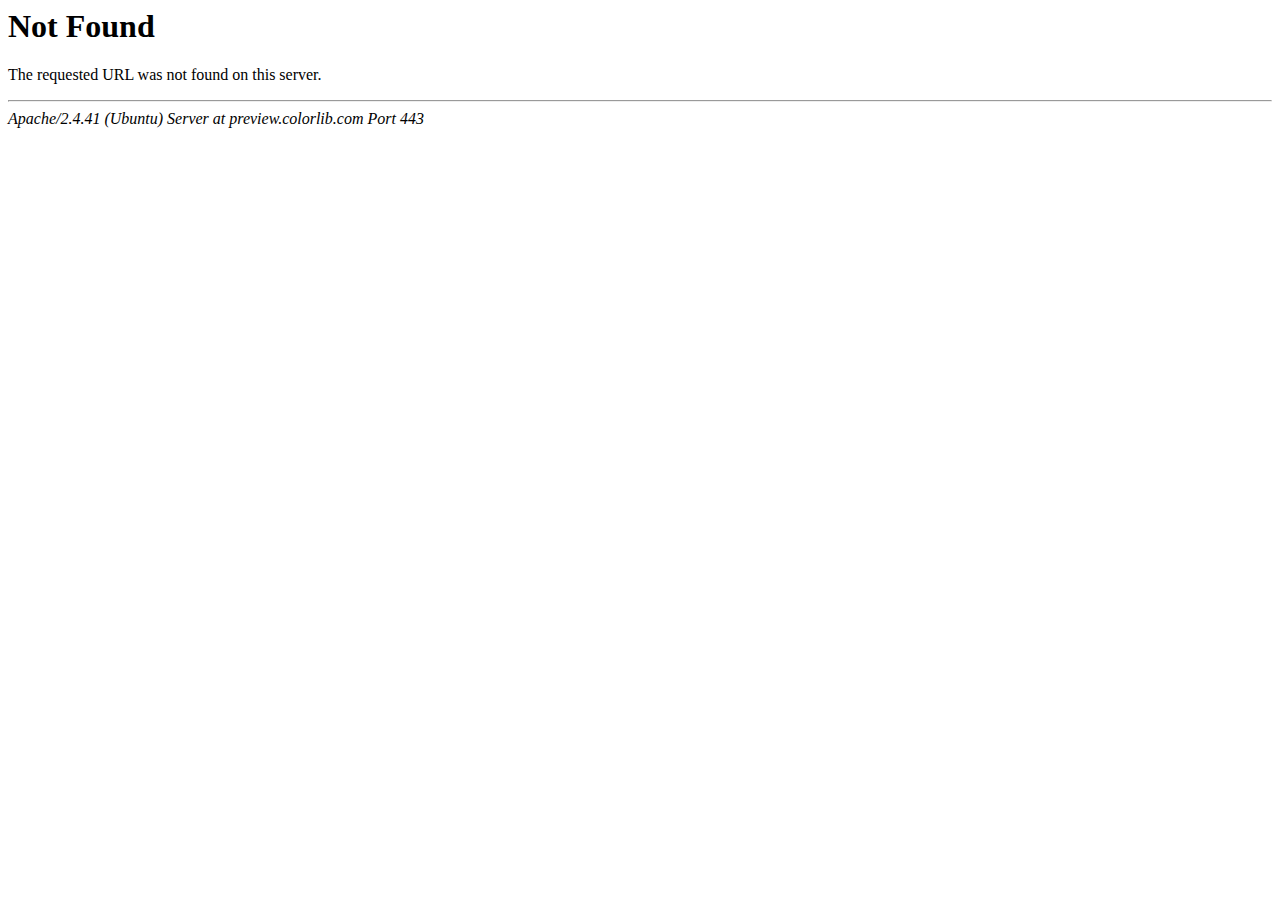
<file: me/css/owl.video.play.html>
<!DOCTYPE HTML PUBLIC "-//IETF//DTD HTML 2.0//EN">
<html><head>
<title>404 Not Found</title>
</head><body>
<h1>Not Found</h1>
<p>The requested URL was not found on this server.</p>
<hr>
<address>Apache/2.4.41 (Ubuntu) Server at preview.colorlib.com Port 443</address>
</body></html>
</file>
<file: me/fonts/icomoon/style.css>
@font-face {
  font-family: 'icomoon';
  src:  url('fonts/icomoon1a44.eot?10si43');
  src:  url('fonts/icomoon1a44.eot?10si43#iefix') format('embedded-opentype'),
    url('fonts/icomoon1a44.ttf?10si43') format('truetype'),
    url('fonts/icomoon1a44.woff?10si43') format('woff'),
    url('fonts/icomoon1a44.svg?10si43#icomoon') format('svg');
  font-weight: normal;
  font-style: normal;
}

[class^="icon-"], [class*=" icon-"] {
  /* use !important to prevent issues with browser extensions that change fonts */
  font-family: 'icomoon' !important;
  speak: none;
  font-style: normal;
  font-weight: normal;
  font-variant: normal;
  text-transform: none;
  line-height: 1;

  /* Better Font Rendering =========== */
  -webkit-font-smoothing: antialiased;
  -moz-osx-font-smoothing: grayscale;
}

.icon-asterisk:before {
  content: "\f069";
}
.icon-plus:before {
  content: "\f067";
}
.icon-question:before {
  content: "\f128";
}
.icon-minus:before {
  content: "\f068";
}
.icon-glass:before {
  content: "\f000";
}
.icon-music:before {
  content: "\f001";
}
.icon-search:before {
  content: "\f002";
}
.icon-envelope-o:before {
  content: "\f003";
}
.icon-heart:before {
  content: "\f004";
}
.icon-star:before {
  content: "\f005";
}
.icon-star-o:before {
  content: "\f006";
}
.icon-user:before {
  content: "\f007";
}
.icon-film:before {
  content: "\f008";
}
.icon-th-large:before {
  content: "\f009";
}
.icon-th:before {
  content: "\f00a";
}
.icon-th-list:before {
  content: "\f00b";
}
.icon-check:before {
  content: "\f00c";
}
.icon-close:before {
  content: "\f00d";
}
.icon-remove:before {
  content: "\f00d";
}
.icon-times:before {
  content: "\f00d";
}
.icon-search-plus:before {
  content: "\f00e";
}
.icon-search-minus:before {
  content: "\f010";
}
.icon-power-off:before {
  content: "\f011";
}
.icon-signal:before {
  content: "\f012";
}
.icon-cog:before {
  content: "\f013";
}
.icon-gear:before {
  content: "\f013";
}
.icon-trash-o:before {
  content: "\f014";
}
.icon-home:before {
  content: "\f015";
}
.icon-file-o:before {
  content: "\f016";
}
.icon-clock-o:before {
  content: "\f017";
}
.icon-road:before {
  content: "\f018";
}
.icon-download:before {
  content: "\f019";
}
.icon-arrow-circle-o-down:before {
  content: "\f01a";
}
.icon-arrow-circle-o-up:before {
  content: "\f01b";
}
.icon-inbox:before {
  content: "\f01c";
}
.icon-play-circle-o:before {
  content: "\f01d";
}
.icon-repeat:before {
  content: "\f01e";
}
.icon-rotate-right:before {
  content: "\f01e";
}
.icon-refresh:before {
  content: "\f021";
}
.icon-list-alt:before {
  content: "\f022";
}
.icon-lock:before {
  content: "\f023";
}
.icon-flag:before {
  content: "\f024";
}
.icon-headphones:before {
  content: "\f025";
}
.icon-volume-off:before {
  content: "\f026";
}
.icon-volume-down:before {
  content: "\f027";
}
.icon-volume-up:before {
  content: "\f028";
}
.icon-qrcode:before {
  content: "\f029";
}
.icon-barcode:before {
  content: "\f02a";
}
.icon-tag:before {
  content: "\f02b";
}
.icon-tags:before {
  content: "\f02c";
}
.icon-book:before {
  content: "\f02d";
}
.icon-bookmark:before {
  content: "\f02e";
}
.icon-print:before {
  content: "\f02f";
}
.icon-camera:before {
  content: "\f030";
}
.icon-font:before {
  content: "\f031";
}
.icon-bold:before {
  content: "\f032";
}
.icon-italic:before {
  content: "\f033";
}
.icon-text-height:before {
  content: "\f034";
}
.icon-text-width:before {
  content: "\f035";
}
.icon-align-left:before {
  content: "\f036";
}
.icon-align-center:before {
  content: "\f037";
}
.icon-align-right:before {
  content: "\f038";
}
.icon-align-justify:before {
  content: "\f039";
}
.icon-list:before {
  content: "\f03a";
}
.icon-dedent:before {
  content: "\f03b";
}
.icon-outdent:before {
  content: "\f03b";
}
.icon-indent:before {
  content: "\f03c";
}
.icon-video-camera:before {
  content: "\f03d";
}
.icon-image:before {
  content: "\f03e";
}
.icon-photo:before {
  content: "\f03e";
}
.icon-picture-o:before {
  content: "\f03e";
}
.icon-pencil:before {
  content: "\f040";
}
.icon-map-marker:before {
  content: "\f041";
}
.icon-adjust:before {
  content: "\f042";
}
.icon-tint:before {
  content: "\f043";
}
.icon-edit:before {
  content: "\f044";
}
.icon-pencil-square-o:before {
  content: "\f044";
}
.icon-share-square-o:before {
  content: "\f045";
}
.icon-check-square-o:before {
  content: "\f046";
}
.icon-arrows:before {
  content: "\f047";
}
.icon-step-backward:before {
  content: "\f048";
}
.icon-fast-backward:before {
  content: "\f049";
}
.icon-backward:before {
  content: "\f04a";
}
.icon-play:before {
  content: "\f04b";
}
.icon-pause:before {
  content: "\f04c";
}
.icon-stop:before {
  content: "\f04d";
}
.icon-forward:before {
  content: "\f04e";
}
.icon-fast-forward:before {
  content: "\f050";
}
.icon-step-forward:before {
  content: "\f051";
}
.icon-eject:before {
  content: "\f052";
}
.icon-chevron-left:before {
  content: "\f053";
}
.icon-chevron-right:before {
  content: "\f054";
}
.icon-plus-circle:before {
  content: "\f055";
}
.icon-minus-circle:before {
  content: "\f056";
}
.icon-times-circle:before {
  content: "\f057";
}
.icon-check-circle:before {
  content: "\f058";
}
.icon-question-circle:before {
  content: "\f059";
}
.icon-info-circle:before {
  content: "\f05a";
}
.icon-crosshairs:before {
  content: "\f05b";
}
.icon-times-circle-o:before {
  content: "\f05c";
}
.icon-check-circle-o:before {
  content: "\f05d";
}
.icon-ban:before {
  content: "\f05e";
}
.icon-arrow-left:before {
  content: "\f060";
}
.icon-arrow-right:before {
  content: "\f061";
}
.icon-arrow-up:before {
  content: "\f062";
}
.icon-arrow-down:before {
  content: "\f063";
}
.icon-mail-forward:before {
  content: "\f064";
}
.icon-share:before {
  content: "\f064";
}
.icon-expand:before {
  content: "\f065";
}
.icon-compress:before {
  content: "\f066";
}
.icon-exclamation-circle:before {
  content: "\f06a";
}
.icon-gift:before {
  content: "\f06b";
}
.icon-leaf:before {
  content: "\f06c";
}
.icon-fire:before {
  content: "\f06d";
}
.icon-eye:before {
  content: "\f06e";
}
.icon-eye-slash:before {
  content: "\f070";
}
.icon-exclamation-triangle:before {
  content: "\f071";
}
.icon-warning:before {
  content: "\f071";
}
.icon-plane:before {
  content: "\f072";
}
.icon-calendar:before {
  content: "\f073";
}
.icon-random:before {
  content: "\f074";
}
.icon-comment:before {
  content: "\f075";
}
.icon-magnet:before {
  content: "\f076";
}
.icon-chevron-up:before {
  content: "\f077";
}
.icon-chevron-down:before {
  content: "\f078";
}
.icon-retweet:before {
  content: "\f079";
}
.icon-shopping-cart:before {
  content: "\f07a";
}
.icon-folder:before {
  content: "\f07b";
}
.icon-folder-open:before {
  content: "\f07c";
}
.icon-arrows-v:before {
  content: "\f07d";
}
.icon-arrows-h:before {
  content: "\f07e";
}
.icon-bar-chart:before {
  content: "\f080";
}
.icon-bar-chart-o:before {
  content: "\f080";
}
.icon-twitter-square:before {
  content: "\f081";
}
.icon-facebook-square:before {
  content: "\f082";
}
.icon-camera-retro:before {
  content: "\f083";
}
.icon-key:before {
  content: "\f084";
}
.icon-cogs:before {
  content: "\f085";
}
.icon-gears:before {
  content: "\f085";
}
.icon-comments:before {
  content: "\f086";
}
.icon-thumbs-o-up:before {
  content: "\f087";
}
.icon-thumbs-o-down:before {
  content: "\f088";
}
.icon-star-half:before {
  content: "\f089";
}
.icon-heart-o:before {
  content: "\f08a";
}
.icon-sign-out:before {
  content: "\f08b";
}
.icon-linkedin-square:before {
  content: "\f08c";
}
.icon-thumb-tack:before {
  content: "\f08d";
}
.icon-external-link:before {
  content: "\f08e";
}
.icon-sign-in:before {
  content: "\f090";
}
.icon-trophy:before {
  content: "\f091";
}
.icon-github-square:before {
  content: "\f092";
}
.icon-upload:before {
  content: "\f093";
}
.icon-lemon-o:before {
  content: "\f094";
}
.icon-phone:before {
  content: "\f095";
}
.icon-square-o:before {
  content: "\f096";
}
.icon-bookmark-o:before {
  content: "\f097";
}
.icon-phone-square:before {
  content: "\f098";
}
.icon-twitter:before {
  content: "\f099";
}
.icon-facebook:before {
  content: "\f09a";
}
.icon-facebook-f:before {
  content: "\f09a";
}
.icon-github:before {
  content: "\f09b";
}
.icon-unlock:before {
  content: "\f09c";
}
.icon-credit-card:before {
  content: "\f09d";
}
.icon-feed:before {
  content: "\f09e";
}
.icon-rss:before {
  content: "\f09e";
}
.icon-hdd-o:before {
  content: "\f0a0";
}
.icon-bullhorn:before {
  content: "\f0a1";
}
.icon-bell-o:before {
  content: "\f0a2";
}
.icon-certificate:before {
  content: "\f0a3";
}
.icon-hand-o-right:before {
  content: "\f0a4";
}
.icon-hand-o-left:before {
  content: "\f0a5";
}
.icon-hand-o-up:before {
  content: "\f0a6";
}
.icon-hand-o-down:before {
  content: "\f0a7";
}
.icon-arrow-circle-left:before {
  content: "\f0a8";
}
.icon-arrow-circle-right:before {
  content: "\f0a9";
}
.icon-arrow-circle-up:before {
  content: "\f0aa";
}
.icon-arrow-circle-down:before {
  content: "\f0ab";
}
.icon-globe:before {
  content: "\f0ac";
}
.icon-wrench:before {
  content: "\f0ad";
}
.icon-tasks:before {
  content: "\f0ae";
}
.icon-filter:before {
  content: "\f0b0";
}
.icon-briefcase:before {
  content: "\f0b1";
}
.icon-arrows-alt:before {
  content: "\f0b2";
}
.icon-group:before {
  content: "\f0c0";
}
.icon-users:before {
  content: "\f0c0";
}
.icon-chain:before {
  content: "\f0c1";
}
.icon-link:before {
  content: "\f0c1";
}
.icon-cloud:before {
  content: "\f0c2";
}
.icon-flask:before {
  content: "\f0c3";
}
.icon-cut:before {
  content: "\f0c4";
}
.icon-scissors:before {
  content: "\f0c4";
}
.icon-copy:before {
  content: "\f0c5";
}
.icon-files-o:before {
  content: "\f0c5";
}
.icon-paperclip:before {
  content: "\f0c6";
}
.icon-floppy-o:before {
  content: "\f0c7";
}
.icon-save:before {
  content: "\f0c7";
}
.icon-square:before {
  content: "\f0c8";
}
.icon-bars:before {
  content: "\f0c9";
}
.icon-navicon:before {
  content: "\f0c9";
}
.icon-reorder:before {
  content: "\f0c9";
}
.icon-list-ul:before {
  content: "\f0ca";
}
.icon-list-ol:before {
  content: "\f0cb";
}
.icon-strikethrough:before {
  content: "\f0cc";
}
.icon-underline:before {
  content: "\f0cd";
}
.icon-table:before {
  content: "\f0ce";
}
.icon-magic:before {
  content: "\f0d0";
}
.icon-truck:before {
  content: "\f0d1";
}
.icon-pinterest:before {
  content: "\f0d2";
}
.icon-pinterest-square:before {
  content: "\f0d3";
}
.icon-google-plus-square:before {
  content: "\f0d4";
}
.icon-google-plus:before {
  content: "\f0d5";
}
.icon-money:before {
  content: "\f0d6";
}
.icon-caret-down:before {
  content: "\f0d7";
}
.icon-caret-up:before {
  content: "\f0d8";
}
.icon-caret-left:before {
  content: "\f0d9";
}
.icon-caret-right:before {
  content: "\f0da";
}
.icon-columns:before {
  content: "\f0db";
}
.icon-sort:before {
  content: "\f0dc";
}
.icon-unsorted:before {
  content: "\f0dc";
}
.icon-sort-desc:before {
  content: "\f0dd";
}
.icon-sort-down:before {
  content: "\f0dd";
}
.icon-sort-asc:before {
  content: "\f0de";
}
.icon-sort-up:before {
  content: "\f0de";
}
.icon-envelope:before {
  content: "\f0e0";
}
.icon-linkedin:before {
  content: "\f0e1";
}
.icon-rotate-left:before {
  content: "\f0e2";
}
.icon-undo:before {
  content: "\f0e2";
}
.icon-gavel:before {
  content: "\f0e3";
}
.icon-legal:before {
  content: "\f0e3";
}
.icon-dashboard:before {
  content: "\f0e4";
}
.icon-tachometer:before {
  content: "\f0e4";
}
.icon-comment-o:before {
  content: "\f0e5";
}
.icon-comments-o:before {
  content: "\f0e6";
}
.icon-bolt:before {
  content: "\f0e7";
}
.icon-flash:before {
  content: "\f0e7";
}
.icon-sitemap:before {
  content: "\f0e8";
}
.icon-umbrella:before {
  content: "\f0e9";
}
.icon-clipboard:before {
  content: "\f0ea";
}
.icon-paste:before {
  content: "\f0ea";
}
.icon-lightbulb-o:before {
  content: "\f0eb";
}
.icon-exchange:before {
  content: "\f0ec";
}
.icon-cloud-download:before {
  content: "\f0ed";
}
.icon-cloud-upload:before {
  content: "\f0ee";
}
.icon-user-md:before {
  content: "\f0f0";
}
.icon-stethoscope:before {
  content: "\f0f1";
}
.icon-suitcase:before {
  content: "\f0f2";
}
.icon-bell:before {
  content: "\f0f3";
}
.icon-coffee:before {
  content: "\f0f4";
}
.icon-cutlery:before {
  content: "\f0f5";
}
.icon-file-text-o:before {
  content: "\f0f6";
}
.icon-building-o:before {
  content: "\f0f7";
}
.icon-hospital-o:before {
  content: "\f0f8";
}
.icon-ambulance:before {
  content: "\f0f9";
}
.icon-medkit:before {
  content: "\f0fa";
}
.icon-fighter-jet:before {
  content: "\f0fb";
}
.icon-beer:before {
  content: "\f0fc";
}
.icon-h-square:before {
  content: "\f0fd";
}
.icon-plus-square:before {
  content: "\f0fe";
}
.icon-angle-double-left:before {
  content: "\f100";
}
.icon-angle-double-right:before {
  content: "\f101";
}
.icon-angle-double-up:before {
  content: "\f102";
}
.icon-angle-double-down:before {
  content: "\f103";
}
.icon-angle-left:before {
  content: "\f104";
}
.icon-angle-right:before {
  content: "\f105";
}
.icon-angle-up:before {
  content: "\f106";
}
.icon-angle-down:before {
  content: "\f107";
}
.icon-desktop:before {
  content: "\f108";
}
.icon-laptop:before {
  content: "\f109";
}
.icon-tablet:before {
  content: "\f10a";
}
.icon-mobile:before {
  content: "\f10b";
}
.icon-mobile-phone:before {
  content: "\f10b";
}
.icon-circle-o:before {
  content: "\f10c";
}
.icon-quote-left:before {
  content: "\f10d";
}
.icon-quote-right:before {
  content: "\f10e";
}
.icon-spinner:before {
  content: "\f110";
}
.icon-circle:before {
  content: "\f111";
}
.icon-mail-reply:before {
  content: "\f112";
}
.icon-reply:before {
  content: "\f112";
}
.icon-github-alt:before {
  content: "\f113";
}
.icon-folder-o:before {
  content: "\f114";
}
.icon-folder-open-o:before {
  content: "\f115";
}
.icon-smile-o:before {
  content: "\f118";
}
.icon-frown-o:before {
  content: "\f119";
}
.icon-meh-o:before {
  content: "\f11a";
}
.icon-gamepad:before {
  content: "\f11b";
}
.icon-keyboard-o:before {
  content: "\f11c";
}
.icon-flag-o:before {
  content: "\f11d";
}
.icon-flag-checkered:before {
  content: "\f11e";
}
.icon-terminal:before {
  content: "\f120";
}
.icon-code:before {
  content: "\f121";
}
.icon-mail-reply-all:before {
  content: "\f122";
}
.icon-reply-all:before {
  content: "\f122";
}
.icon-star-half-empty:before {
  content: "\f123";
}
.icon-star-half-full:before {
  content: "\f123";
}
.icon-star-half-o:before {
  content: "\f123";
}
.icon-location-arrow:before {
  content: "\f124";
}
.icon-crop:before {
  content: "\f125";
}
.icon-code-fork:before {
  content: "\f126";
}
.icon-chain-broken:before {
  content: "\f127";
}
.icon-unlink:before {
  content: "\f127";
}
.icon-info:before {
  content: "\f129";
}
.icon-exclamation:before {
  content: "\f12a";
}
.icon-superscript:before {
  content: "\f12b";
}
.icon-subscript:before {
  content: "\f12c";
}
.icon-eraser:before {
  content: "\f12d";
}
.icon-puzzle-piece:before {
  content: "\f12e";
}
.icon-microphone:before {
  content: "\f130";
}
.icon-microphone-slash:before {
  content: "\f131";
}
.icon-shield:before {
  content: "\f132";
}
.icon-calendar-o:before {
  content: "\f133";
}
.icon-fire-extinguisher:before {
  content: "\f134";
}
.icon-rocket:before {
  content: "\f135";
}
.icon-maxcdn:before {
  content: "\f136";
}
.icon-chevron-circle-left:before {
  content: "\f137";
}
.icon-chevron-circle-right:before {
  content: "\f138";
}
.icon-chevron-circle-up:before {
  content: "\f139";
}
.icon-chevron-circle-down:before {
  content: "\f13a";
}
.icon-html5:before {
  content: "\f13b";
}
.icon-css3:before {
  content: "\f13c";
}
.icon-anchor:before {
  content: "\f13d";
}
.icon-unlock-alt:before {
  content: "\f13e";
}
.icon-bullseye:before {
  content: "\f140";
}
.icon-ellipsis-h:before {
  content: "\f141";
}
.icon-ellipsis-v:before {
  content: "\f142";
}
.icon-rss-square:before {
  content: "\f143";
}
.icon-play-circle:before {
  content: "\f144";
}
.icon-ticket:before {
  content: "\f145";
}
.icon-minus-square:before {
  content: "\f146";
}
.icon-minus-square-o:before {
  content: "\f147";
}
.icon-level-up:before {
  content: "\f148";
}
.icon-level-down:before {
  content: "\f149";
}
.icon-check-square:before {
  content: "\f14a";
}
.icon-pencil-square:before {
  content: "\f14b";
}
.icon-external-link-square:before {
  content: "\f14c";
}
.icon-share-square:before {
  content: "\f14d";
}
.icon-compass:before {
  content: "\f14e";
}
.icon-caret-square-o-down:before {
  content: "\f150";
}
.icon-toggle-down:before {
  content: "\f150";
}
.icon-caret-square-o-up:before {
  content: "\f151";
}
.icon-toggle-up:before {
  content: "\f151";
}
.icon-caret-square-o-right:before {
  content: "\f152";
}
.icon-toggle-right:before {
  content: "\f152";
}
.icon-eur:before {
  content: "\f153";
}
.icon-euro:before {
  content: "\f153";
}
.icon-gbp:before {
  content: "\f154";
}
.icon-dollar:before {
  content: "\f155";
}
.icon-usd:before {
  content: "\f155";
}
.icon-inr:before {
  content: "\f156";
}
.icon-rupee:before {
  content: "\f156";
}
.icon-cny:before {
  content: "\f157";
}
.icon-jpy:before {
  content: "\f157";
}
.icon-rmb:before {
  content: "\f157";
}
.icon-yen:before {
  content: "\f157";
}
.icon-rouble:before {
  content: "\f158";
}
.icon-rub:before {
  content: "\f158";
}
.icon-ruble:before {
  content: "\f158";
}
.icon-krw:before {
  content: "\f159";
}
.icon-won:before {
  content: "\f159";
}
.icon-bitcoin:before {
  content: "\f15a";
}
.icon-btc:before {
  content: "\f15a";
}
.icon-file:before {
  content: "\f15b";
}
.icon-file-text:before {
  content: "\f15c";
}
.icon-sort-alpha-asc:before {
  content: "\f15d";
}
.icon-sort-alpha-desc:before {
  content: "\f15e";
}
.icon-sort-amount-asc:before {
  content: "\f160";
}
.icon-sort-amount-desc:before {
  content: "\f161";
}
.icon-sort-numeric-asc:before {
  content: "\f162";
}
.icon-sort-numeric-desc:before {
  content: "\f163";
}
.icon-thumbs-up:before {
  content: "\f164";
}
.icon-thumbs-down:before {
  content: "\f165";
}
.icon-youtube-square:before {
  content: "\f166";
}
.icon-youtube:before {
  content: "\f167";
}
.icon-xing:before {
  content: "\f168";
}
.icon-xing-square:before {
  content: "\f169";
}
.icon-youtube-play:before {
  content: "\f16a";
}
.icon-dropbox:before {
  content: "\f16b";
}
.icon-stack-overflow:before {
  content: "\f16c";
}
.icon-instagram:before {
  content: "\f16d";
}
.icon-flickr:before {
  content: "\f16e";
}
.icon-adn:before {
  content: "\f170";
}
.icon-bitbucket:before {
  content: "\f171";
}
.icon-bitbucket-square:before {
  content: "\f172";
}
.icon-tumblr:before {
  content: "\f173";
}
.icon-tumblr-square:before {
  content: "\f174";
}
.icon-long-arrow-down:before {
  content: "\f175";
}
.icon-long-arrow-up:before {
  content: "\f176";
}
.icon-long-arrow-left:before {
  content: "\f177";
}
.icon-long-arrow-right:before {
  content: "\f178";
}
.icon-apple:before {
  content: "\f179";
}
.icon-windows:before {
  content: "\f17a";
}
.icon-android:before {
  content: "\f17b";
}
.icon-linux:before {
  content: "\f17c";
}
.icon-dribbble:before {
  content: "\f17d";
}
.icon-skype:before {
  content: "\f17e";
}
.icon-foursquare:before {
  content: "\f180";
}
.icon-trello:before {
  content: "\f181";
}
.icon-female:before {
  content: "\f182";
}
.icon-male:before {
  content: "\f183";
}
.icon-gittip:before {
  content: "\f184";
}
.icon-gratipay:before {
  content: "\f184";
}
.icon-sun-o:before {
  content: "\f185";
}
.icon-moon-o:before {
  content: "\f186";
}
.icon-archive:before {
  content: "\f187";
}
.icon-bug:before {
  content: "\f188";
}
.icon-vk:before {
  content: "\f189";
}
.icon-weibo:before {
  content: "\f18a";
}
.icon-renren:before {
  content: "\f18b";
}
.icon-pagelines:before {
  content: "\f18c";
}
.icon-stack-exchange:before {
  content: "\f18d";
}
.icon-arrow-circle-o-right:before {
  content: "\f18e";
}
.icon-arrow-circle-o-left:before {
  content: "\f190";
}
.icon-caret-square-o-left:before {
  content: "\f191";
}
.icon-toggle-left:before {
  content: "\f191";
}
.icon-dot-circle-o:before {
  content: "\f192";
}
.icon-wheelchair:before {
  content: "\f193";
}
.icon-vimeo-square:before {
  content: "\f194";
}
.icon-try:before {
  content: "\f195";
}
.icon-turkish-lira:before {
  content: "\f195";
}
.icon-plus-square-o:before {
  content: "\f196";
}
.icon-space-shuttle:before {
  content: "\f197";
}
.icon-slack:before {
  content: "\f198";
}
.icon-envelope-square:before {
  content: "\f199";
}
.icon-wordpress:before {
  content: "\f19a";
}
.icon-openid:before {
  content: "\f19b";
}
.icon-bank:before {
  content: "\f19c";
}
.icon-institution:before {
  content: "\f19c";
}
.icon-university:before {
  content: "\f19c";
}
.icon-graduation-cap:before {
  content: "\f19d";
}
.icon-mortar-board:before {
  content: "\f19d";
}
.icon-yahoo:before {
  content: "\f19e";
}
.icon-google:before {
  content: "\f1a0";
}
.icon-reddit:before {
  content: "\f1a1";
}
.icon-reddit-square:before {
  content: "\f1a2";
}
.icon-stumbleupon-circle:before {
  content: "\f1a3";
}
.icon-stumbleupon:before {
  content: "\f1a4";
}
.icon-delicious:before {
  content: "\f1a5";
}
.icon-digg:before {
  content: "\f1a6";
}
.icon-pied-piper-pp:before {
  content: "\f1a7";
}
.icon-pied-piper-alt:before {
  content: "\f1a8";
}
.icon-drupal:before {
  content: "\f1a9";
}
.icon-joomla:before {
  content: "\f1aa";
}
.icon-language:before {
  content: "\f1ab";
}
.icon-fax:before {
  content: "\f1ac";
}
.icon-building:before {
  content: "\f1ad";
}
.icon-child:before {
  content: "\f1ae";
}
.icon-paw:before {
  content: "\f1b0";
}
.icon-spoon:before {
  content: "\f1b1";
}
.icon-cube:before {
  content: "\f1b2";
}
.icon-cubes:before {
  content: "\f1b3";
}
.icon-behance:before {
  content: "\f1b4";
}
.icon-behance-square:before {
  content: "\f1b5";
}
.icon-steam:before {
  content: "\f1b6";
}
.icon-steam-square:before {
  content: "\f1b7";
}
.icon-recycle:before {
  content: "\f1b8";
}
.icon-automobile:before {
  content: "\f1b9";
}
.icon-car:before {
  content: "\f1b9";
}
.icon-cab:before {
  content: "\f1ba";
}
.icon-taxi:before {
  content: "\f1ba";
}
.icon-tree:before {
  content: "\f1bb";
}
.icon-spotify:before {
  content: "\f1bc";
}
.icon-deviantart:before {
  content: "\f1bd";
}
.icon-soundcloud:before {
  content: "\f1be";
}
.icon-database:before {
  content: "\f1c0";
}
.icon-file-pdf-o:before {
  content: "\f1c1";
}
.icon-file-word-o:before {
  content: "\f1c2";
}
.icon-file-excel-o:before {
  content: "\f1c3";
}
.icon-file-powerpoint-o:before {
  content: "\f1c4";
}
.icon-file-image-o:before {
  content: "\f1c5";
}
.icon-file-photo-o:before {
  content: "\f1c5";
}
.icon-file-picture-o:before {
  content: "\f1c5";
}
.icon-file-archive-o:before {
  content: "\f1c6";
}
.icon-file-zip-o:before {
  content: "\f1c6";
}
.icon-file-audio-o:before {
  content: "\f1c7";
}
.icon-file-sound-o:before {
  content: "\f1c7";
}
.icon-file-movie-o:before {
  content: "\f1c8";
}
.icon-file-video-o:before {
  content: "\f1c8";
}
.icon-file-code-o:before {
  content: "\f1c9";
}
.icon-vine:before {
  content: "\f1ca";
}
.icon-codepen:before {
  content: "\f1cb";
}
.icon-jsfiddle:before {
  content: "\f1cc";
}
.icon-life-bouy:before {
  content: "\f1cd";
}
.icon-life-buoy:before {
  content: "\f1cd";
}
.icon-life-ring:before {
  content: "\f1cd";
}
.icon-life-saver:before {
  content: "\f1cd";
}
.icon-support:before {
  content: "\f1cd";
}
.icon-circle-o-notch:before {
  content: "\f1ce";
}
.icon-ra:before {
  content: "\f1d0";
}
.icon-rebel:before {
  content: "\f1d0";
}
.icon-resistance:before {
  content: "\f1d0";
}
.icon-empire:before {
  content: "\f1d1";
}
.icon-ge:before {
  content: "\f1d1";
}
.icon-git-square:before {
  content: "\f1d2";
}
.icon-git:before {
  content: "\f1d3";
}
.icon-hacker-news:before {
  content: "\f1d4";
}
.icon-y-combinator-square:before {
  content: "\f1d4";
}
.icon-yc-square:before {
  content: "\f1d4";
}
.icon-tencent-weibo:before {
  content: "\f1d5";
}
.icon-qq:before {
  content: "\f1d6";
}
.icon-wechat:before {
  content: "\f1d7";
}
.icon-weixin:before {
  content: "\f1d7";
}
.icon-paper-plane:before {
  content: "\f1d8";
}
.icon-send:before {
  content: "\f1d8";
}
.icon-paper-plane-o:before {
  content: "\f1d9";
}
.icon-send-o:before {
  content: "\f1d9";
}
.icon-history:before {
  content: "\f1da";
}
.icon-circle-thin:before {
  content: "\f1db";
}
.icon-header:before {
  content: "\f1dc";
}
.icon-paragraph:before {
  content: "\f1dd";
}
.icon-sliders:before {
  content: "\f1de";
}
.icon-share-alt:before {
  content: "\f1e0";
}
.icon-share-alt-square:before {
  content: "\f1e1";
}
.icon-bomb:before {
  content: "\f1e2";
}
.icon-futbol-o:before {
  content: "\f1e3";
}
.icon-soccer-ball-o:before {
  content: "\f1e3";
}
.icon-tty:before {
  content: "\f1e4";
}
.icon-binoculars:before {
  content: "\f1e5";
}
.icon-plug:before {
  content: "\f1e6";
}
.icon-slideshare:before {
  content: "\f1e7";
}
.icon-twitch:before {
  content: "\f1e8";
}
.icon-yelp:before {
  content: "\f1e9";
}
.icon-newspaper-o:before {
  content: "\f1ea";
}
.icon-wifi:before {
  content: "\f1eb";
}
.icon-calculator:before {
  content: "\f1ec";
}
.icon-paypal:before {
  content: "\f1ed";
}
.icon-google-wallet:before {
  content: "\f1ee";
}
.icon-cc-visa:before {
  content: "\f1f0";
}
.icon-cc-mastercard:before {
  content: "\f1f1";
}
.icon-cc-discover:before {
  content: "\f1f2";
}
.icon-cc-amex:before {
  content: "\f1f3";
}
.icon-cc-paypal:before {
  content: "\f1f4";
}
.icon-cc-stripe:before {
  content: "\f1f5";
}
.icon-bell-slash:before {
  content: "\f1f6";
}
.icon-bell-slash-o:before {
  content: "\f1f7";
}
.icon-trash:before {
  content: "\f1f8";
}
.icon-copyright:before {
  content: "\f1f9";
}
.icon-at:before {
  content: "\f1fa";
}
.icon-eyedropper:before {
  content: "\f1fb";
}
.icon-paint-brush:before {
  content: "\f1fc";
}
.icon-birthday-cake:before {
  content: "\f1fd";
}
.icon-area-chart:before {
  content: "\f1fe";
}
.icon-pie-chart:before {
  content: "\f200";
}
.icon-line-chart:before {
  content: "\f201";
}
.icon-lastfm:before {
  content: "\f202";
}
.icon-lastfm-square:before {
  content: "\f203";
}
.icon-toggle-off:before {
  content: "\f204";
}
.icon-toggle-on:before {
  content: "\f205";
}
.icon-bicycle:before {
  content: "\f206";
}
.icon-bus:before {
  content: "\f207";
}
.icon-ioxhost:before {
  content: "\f208";
}
.icon-angellist:before {
  content: "\f209";
}
.icon-cc:before {
  content: "\f20a";
}
.icon-ils:before {
  content: "\f20b";
}
.icon-shekel:before {
  content: "\f20b";
}
.icon-sheqel:before {
  content: "\f20b";
}
.icon-meanpath:before {
  content: "\f20c";
}
.icon-buysellads:before {
  content: "\f20d";
}
.icon-connectdevelop:before {
  content: "\f20e";
}
.icon-dashcube:before {
  content: "\f210";
}
.icon-forumbee:before {
  content: "\f211";
}
.icon-leanpub:before {
  content: "\f212";
}
.icon-sellsy:before {
  content: "\f213";
}
.icon-shirtsinbulk:before {
  content: "\f214";
}
.icon-simplybuilt:before {
  content: "\f215";
}
.icon-skyatlas:before {
  content: "\f216";
}
.icon-cart-plus:before {
  content: "\f217";
}
.icon-cart-arrow-down:before {
  content: "\f218";
}
.icon-diamond:before {
  content: "\f219";
}
.icon-ship:before {
  content: "\f21a";
}
.icon-user-secret:before {
  content: "\f21b";
}
.icon-motorcycle:before {
  content: "\f21c";
}
.icon-street-view:before {
  content: "\f21d";
}
.icon-heartbeat:before {
  content: "\f21e";
}
.icon-venus:before {
  content: "\f221";
}
.icon-mars:before {
  content: "\f222";
}
.icon-mercury:before {
  content: "\f223";
}
.icon-intersex:before {
  content: "\f224";
}
.icon-transgender:before {
  content: "\f224";
}
.icon-transgender-alt:before {
  content: "\f225";
}
.icon-venus-double:before {
  content: "\f226";
}
.icon-mars-double:before {
  content: "\f227";
}
.icon-venus-mars:before {
  content: "\f228";
}
.icon-mars-stroke:before {
  content: "\f229";
}
.icon-mars-stroke-v:before {
  content: "\f22a";
}
.icon-mars-stroke-h:before {
  content: "\f22b";
}
.icon-neuter:before {
  content: "\f22c";
}
.icon-genderless:before {
  content: "\f22d";
}
.icon-facebook-official:before {
  content: "\f230";
}
.icon-pinterest-p:before {
  content: "\f231";
}
.icon-whatsapp:before {
  content: "\f232";
}
.icon-server:before {
  content: "\f233";
}
.icon-user-plus:before {
  content: "\f234";
}
.icon-user-times:before {
  content: "\f235";
}
.icon-bed:before {
  content: "\f236";
}
.icon-hotel:before {
  content: "\f236";
}
.icon-viacoin:before {
  content: "\f237";
}
.icon-train:before {
  content: "\f238";
}
.icon-subway:before {
  content: "\f239";
}
.icon-medium:before {
  content: "\f23a";
}
.icon-y-combinator:before {
  content: "\f23b";
}
.icon-yc:before {
  content: "\f23b";
}
.icon-optin-monster:before {
  content: "\f23c";
}
.icon-opencart:before {
  content: "\f23d";
}
.icon-expeditedssl:before {
  content: "\f23e";
}
.icon-battery:before {
  content: "\f240";
}
.icon-battery-4:before {
  content: "\f240";
}
.icon-battery-full:before {
  content: "\f240";
}
.icon-battery-3:before {
  content: "\f241";
}
.icon-battery-three-quarters:before {
  content: "\f241";
}
.icon-battery-2:before {
  content: "\f242";
}
.icon-battery-half:before {
  content: "\f242";
}
.icon-battery-1:before {
  content: "\f243";
}
.icon-battery-quarter:before {
  content: "\f243";
}
.icon-battery-0:before {
  content: "\f244";
}
.icon-battery-empty:before {
  content: "\f244";
}
.icon-mouse-pointer:before {
  content: "\f245";
}
.icon-i-cursor:before {
  content: "\f246";
}
.icon-object-group:before {
  content: "\f247";
}
.icon-object-ungroup:before {
  content: "\f248";
}
.icon-sticky-note:before {
  content: "\f249";
}
.icon-sticky-note-o:before {
  content: "\f24a";
}
.icon-cc-jcb:before {
  content: "\f24b";
}
.icon-cc-diners-club:before {
  content: "\f24c";
}
.icon-clone:before {
  content: "\f24d";
}
.icon-balance-scale:before {
  content: "\f24e";
}
.icon-hourglass-o:before {
  content: "\f250";
}
.icon-hourglass-1:before {
  content: "\f251";
}
.icon-hourglass-start:before {
  content: "\f251";
}
.icon-hourglass-2:before {
  content: "\f252";
}
.icon-hourglass-half:before {
  content: "\f252";
}
.icon-hourglass-3:before {
  content: "\f253";
}
.icon-hourglass-end:before {
  content: "\f253";
}
.icon-hourglass:before {
  content: "\f254";
}
.icon-hand-grab-o:before {
  content: "\f255";
}
.icon-hand-rock-o:before {
  content: "\f255";
}
.icon-hand-paper-o:before {
  content: "\f256";
}
.icon-hand-stop-o:before {
  content: "\f256";
}
.icon-hand-scissors-o:before {
  content: "\f257";
}
.icon-hand-lizard-o:before {
  content: "\f258";
}
.icon-hand-spock-o:before {
  content: "\f259";
}
.icon-hand-pointer-o:before {
  content: "\f25a";
}
.icon-hand-peace-o:before {
  content: "\f25b";
}
.icon-trademark:before {
  content: "\f25c";
}
.icon-registered:before {
  content: "\f25d";
}
.icon-creative-commons:before {
  content: "\f25e";
}
.icon-gg:before {
  content: "\f260";
}
.icon-gg-circle:before {
  content: "\f261";
}
.icon-tripadvisor:before {
  content: "\f262";
}
.icon-odnoklassniki:before {
  content: "\f263";
}
.icon-odnoklassniki-square:before {
  content: "\f264";
}
.icon-get-pocket:before {
  content: "\f265";
}
.icon-wikipedia-w:before {
  content: "\f266";
}
.icon-safari:before {
  content: "\f267";
}
.icon-chrome:before {
  content: "\f268";
}
.icon-firefox:before {
  content: "\f269";
}
.icon-opera:before {
  content: "\f26a";
}
.icon-internet-explorer:before {
  content: "\f26b";
}
.icon-television:before {
  content: "\f26c";
}
.icon-tv:before {
  content: "\f26c";
}
.icon-contao:before {
  content: "\f26d";
}
.icon-500px:before {
  content: "\f26e";
}
.icon-amazon:before {
  content: "\f270";
}
.icon-calendar-plus-o:before {
  content: "\f271";
}
.icon-calendar-minus-o:before {
  content: "\f272";
}
.icon-calendar-times-o:before {
  content: "\f273";
}
.icon-calendar-check-o:before {
  content: "\f274";
}
.icon-industry:before {
  content: "\f275";
}
.icon-map-pin:before {
  content: "\f276";
}
.icon-map-signs:before {
  content: "\f277";
}
.icon-map-o:before {
  content: "\f278";
}
.icon-map:before {
  content: "\f279";
}
.icon-commenting:before {
  content: "\f27a";
}
.icon-commenting-o:before {
  content: "\f27b";
}
.icon-houzz:before {
  content: "\f27c";
}
.icon-vimeo:before {
  content: "\f27d";
}
.icon-black-tie:before {
  content: "\f27e";
}
.icon-fonticons:before {
  content: "\f280";
}
.icon-reddit-alien:before {
  content: "\f281";
}
.icon-edge:before {
  content: "\f282";
}
.icon-credit-card-alt:before {
  content: "\f283";
}
.icon-codiepie:before {
  content: "\f284";
}
.icon-modx:before {
  content: "\f285";
}
.icon-fort-awesome:before {
  content: "\f286";
}
.icon-usb:before {
  content: "\f287";
}
.icon-product-hunt:before {
  content: "\f288";
}
.icon-mixcloud:before {
  content: "\f289";
}
.icon-scribd:before {
  content: "\f28a";
}
.icon-pause-circle:before {
  content: "\f28b";
}
.icon-pause-circle-o:before {
  content: "\f28c";
}
.icon-stop-circle:before {
  content: "\f28d";
}
.icon-stop-circle-o:before {
  content: "\f28e";
}
.icon-shopping-bag:before {
  content: "\f290";
}
.icon-shopping-basket:before {
  content: "\f291";
}
.icon-hashtag:before {
  content: "\f292";
}
.icon-bluetooth:before {
  content: "\f293";
}
.icon-bluetooth-b:before {
  content: "\f294";
}
.icon-percent:before {
  content: "\f295";
}
.icon-gitlab:before {
  content: "\f296";
}
.icon-wpbeginner:before {
  content: "\f297";
}
.icon-wpforms:before {
  content: "\f298";
}
.icon-envira:before {
  content: "\f299";
}
.icon-universal-access:before {
  content: "\f29a";
}
.icon-wheelchair-alt:before {
  content: "\f29b";
}
.icon-question-circle-o:before {
  content: "\f29c";
}
.icon-blind:before {
  content: "\f29d";
}
.icon-audio-description:before {
  content: "\f29e";
}
.icon-volume-control-phone:before {
  content: "\f2a0";
}
.icon-braille:before {
  content: "\f2a1";
}
.icon-assistive-listening-systems:before {
  content: "\f2a2";
}
.icon-american-sign-language-interpreting:before {
  content: "\f2a3";
}
.icon-asl-interpreting:before {
  content: "\f2a3";
}
.icon-deaf:before {
  content: "\f2a4";
}
.icon-deafness:before {
  content: "\f2a4";
}
.icon-hard-of-hearing:before {
  content: "\f2a4";
}
.icon-glide:before {
  content: "\f2a5";
}
.icon-glide-g:before {
  content: "\f2a6";
}
.icon-sign-language:before {
  content: "\f2a7";
}
.icon-signing:before {
  content: "\f2a7";
}
.icon-low-vision:before {
  content: "\f2a8";
}
.icon-viadeo:before {
  content: "\f2a9";
}
.icon-viadeo-square:before {
  content: "\f2aa";
}
.icon-snapchat:before {
  content: "\f2ab";
}
.icon-snapchat-ghost:before {
  content: "\f2ac";
}
.icon-snapchat-square:before {
  content: "\f2ad";
}
.icon-pied-piper:before {
  content: "\f2ae";
}
.icon-first-order:before {
  content: "\f2b0";
}
.icon-yoast:before {
  content: "\f2b1";
}
.icon-themeisle:before {
  content: "\f2b2";
}
.icon-google-plus-circle:before {
  content: "\f2b3";
}
.icon-google-plus-official:before {
  content: "\f2b3";
}
.icon-fa:before {
  content: "\f2b4";
}
.icon-font-awesome:before {
  content: "\f2b4";
}
.icon-handshake-o:before {
  content: "\f2b5";
}
.icon-envelope-open:before {
  content: "\f2b6";
}
.icon-envelope-open-o:before {
  content: "\f2b7";
}
.icon-linode:before {
  content: "\f2b8";
}
.icon-address-book:before {
  content: "\f2b9";
}
.icon-address-book-o:before {
  content: "\f2ba";
}
.icon-address-card:before {
  content: "\f2bb";
}
.icon-vcard:before {
  content: "\f2bb";
}
.icon-address-card-o:before {
  content: "\f2bc";
}
.icon-vcard-o:before {
  content: "\f2bc";
}
.icon-user-circle:before {
  content: "\f2bd";
}
.icon-user-circle-o:before {
  content: "\f2be";
}
.icon-user-o:before {
  content: "\f2c0";
}
.icon-id-badge:before {
  content: "\f2c1";
}
.icon-drivers-license:before {
  content: "\f2c2";
}
.icon-id-card:before {
  content: "\f2c2";
}
.icon-drivers-license-o:before {
  content: "\f2c3";
}
.icon-id-card-o:before {
  content: "\f2c3";
}
.icon-quora:before {
  content: "\f2c4";
}
.icon-free-code-camp:before {
  content: "\f2c5";
}
.icon-telegram:before {
  content: "\f2c6";
}
.icon-thermometer:before {
  content: "\f2c7";
}
.icon-thermometer-4:before {
  content: "\f2c7";
}
.icon-thermometer-full:before {
  content: "\f2c7";
}
.icon-thermometer-3:before {
  content: "\f2c8";
}
.icon-thermometer-three-quarters:before {
  content: "\f2c8";
}
.icon-thermometer-2:before {
  content: "\f2c9";
}
.icon-thermometer-half:before {
  content: "\f2c9";
}
.icon-thermometer-1:before {
  content: "\f2ca";
}
.icon-thermometer-quarter:before {
  content: "\f2ca";
}
.icon-thermometer-0:before {
  content: "\f2cb";
}
.icon-thermometer-empty:before {
  content: "\f2cb";
}
.icon-shower:before {
  content: "\f2cc";
}
.icon-bath:before {
  content: "\f2cd";
}
.icon-bathtub:before {
  content: "\f2cd";
}
.icon-s15:before {
  content: "\f2cd";
}
.icon-podcast:before {
  content: "\f2ce";
}
.icon-window-maximize:before {
  content: "\f2d0";
}
.icon-window-minimize:before {
  content: "\f2d1";
}
.icon-window-restore:before {
  content: "\f2d2";
}
.icon-times-rectangle:before {
  content: "\f2d3";
}
.icon-window-close:before {
  content: "\f2d3";
}
.icon-times-rectangle-o:before {
  content: "\f2d4";
}
.icon-window-close-o:before {
  content: "\f2d4";
}
.icon-bandcamp:before {
  content: "\f2d5";
}
.icon-grav:before {
  content: "\f2d6";
}
.icon-etsy:before {
  content: "\f2d7";
}
.icon-imdb:before {
  content: "\f2d8";
}
.icon-ravelry:before {
  content: "\f2d9";
}
.icon-eercast:before {
  content: "\f2da";
}
.icon-microchip:before {
  content: "\f2db";
}
.icon-snowflake-o:before {
  content: "\f2dc";
}
.icon-superpowers:before {
  content: "\f2dd";
}
.icon-wpexplorer:before {
  content: "\f2de";
}
.icon-meetup:before {
  content: "\f2e0";
}
.icon-3d_rotation:before {
  content: "\e84d";
}
.icon-ac_unit:before {
  content: "\eb3b";
}
.icon-alarm:before {
  content: "\e855";
}
.icon-access_alarms:before {
  content: "\e191";
}
.icon-schedule:before {
  content: "\e8b5";
}
.icon-accessibility:before {
  content: "\e84e";
}
.icon-accessible:before {
  content: "\e914";
}
.icon-account_balance:before {
  content: "\e84f";
}
.icon-account_balance_wallet:before {
  content: "\e850";
}
.icon-account_box:before {
  content: "\e851";
}
.icon-account_circle:before {
  content: "\e853";
}
.icon-adb:before {
  content: "\e60e";
}
.icon-add:before {
  content: "\e145";
}
.icon-add_a_photo:before {
  content: "\e439";
}
.icon-alarm_add:before {
  content: "\e856";
}
.icon-add_alert:before {
  content: "\e003";
}
.icon-add_box:before {
  content: "\e146";
}
.icon-add_circle:before {
  content: "\e147";
}
.icon-control_point:before {
  content: "\e3ba";
}
.icon-add_location:before {
  content: "\e567";
}
.icon-add_shopping_cart:before {
  content: "\e854";
}
.icon-queue:before {
  content: "\e03c";
}
.icon-add_to_queue:before {
  content: "\e05c";
}
.icon-adjust2:before {
  content: "\e39e";
}
.icon-airline_seat_flat:before {
  content: "\e630";
}
.icon-airline_seat_flat_angled:before {
  content: "\e631";
}
.icon-airline_seat_individual_suite:before {
  content: "\e632";
}
.icon-airline_seat_legroom_extra:before {
  content: "\e633";
}
.icon-airline_seat_legroom_normal:before {
  content: "\e634";
}
.icon-airline_seat_legroom_reduced:before {
  content: "\e635";
}
.icon-airline_seat_recline_extra:before {
  content: "\e636";
}
.icon-airline_seat_recline_normal:before {
  content: "\e637";
}
.icon-flight:before {
  content: "\e539";
}
.icon-airplanemode_inactive:before {
  content: "\e194";
}
.icon-airplay:before {
  content: "\e055";
}
.icon-airport_shuttle:before {
  content: "\eb3c";
}
.icon-alarm_off:before {
  content: "\e857";
}
.icon-alarm_on:before {
  content: "\e858";
}
.icon-album:before {
  content: "\e019";
}
.icon-all_inclusive:before {
  content: "\eb3d";
}
.icon-all_out:before {
  content: "\e90b";
}
.icon-android2:before {
  content: "\e859";
}
.icon-announcement:before {
  content: "\e85a";
}
.icon-apps:before {
  content: "\e5c3";
}
.icon-archive2:before {
  content: "\e149";
}
.icon-arrow_back:before {
  content: "\e5c4";
}
.icon-arrow_downward:before {
  content: "\e5db";
}
.icon-arrow_drop_down:before {
  content: "\e5c5";
}
.icon-arrow_drop_down_circle:before {
  content: "\e5c6";
}
.icon-arrow_drop_up:before {
  content: "\e5c7";
}
.icon-arrow_forward:before {
  content: "\e5c8";
}
.icon-arrow_upward:before {
  content: "\e5d8";
}
.icon-art_track:before {
  content: "\e060";
}
.icon-aspect_ratio:before {
  content: "\e85b";
}
.icon-poll:before {
  content: "\e801";
}
.icon-assignment:before {
  content: "\e85d";
}
.icon-assignment_ind:before {
  content: "\e85e";
}
.icon-assignment_late:before {
  content: "\e85f";
}
.icon-assignment_return:before {
  content: "\e860";
}
.icon-assignment_returned:before {
  content: "\e861";
}
.icon-assignment_turned_in:before {
  content: "\e862";
}
.icon-assistant:before {
  content: "\e39f";
}
.icon-flag2:before {
  content: "\e153";
}
.icon-attach_file:before {
  content: "\e226";
}
.icon-attach_money:before {
  content: "\e227";
}
.icon-attachment:before {
  content: "\e2bc";
}
.icon-audiotrack:before {
  content: "\e3a1";
}
.icon-autorenew:before {
  content: "\e863";
}
.icon-av_timer:before {
  content: "\e01b";
}
.icon-backspace:before {
  content: "\e14a";
}
.icon-cloud_upload:before {
  content: "\e2c3";
}
.icon-battery_alert:before {
  content: "\e19c";
}
.icon-battery_charging_full:before {
  content: "\e1a3";
}
.icon-battery_std:before {
  content: "\e1a5";
}
.icon-battery_unknown:before {
  content: "\e1a6";
}
.icon-beach_access:before {
  content: "\eb3e";
}
.icon-beenhere:before {
  content: "\e52d";
}
.icon-block:before {
  content: "\e14b";
}
.icon-bluetooth2:before {
  content: "\e1a7";
}
.icon-bluetooth_searching:before {
  content: "\e1aa";
}
.icon-bluetooth_connected:before {
  content: "\e1a8";
}
.icon-bluetooth_disabled:before {
  content: "\e1a9";
}
.icon-blur_circular:before {
  content: "\e3a2";
}
.icon-blur_linear:before {
  content: "\e3a3";
}
.icon-blur_off:before {
  content: "\e3a4";
}
.icon-blur_on:before {
  content: "\e3a5";
}
.icon-class:before {
  content: "\e86e";
}
.icon-turned_in:before {
  content: "\e8e6";
}
.icon-turned_in_not:before {
  content: "\e8e7";
}
.icon-border_all:before {
  content: "\e228";
}
.icon-border_bottom:before {
  content: "\e229";
}
.icon-border_clear:before {
  content: "\e22a";
}
.icon-border_color:before {
  content: "\e22b";
}
.icon-border_horizontal:before {
  content: "\e22c";
}
.icon-border_inner:before {
  content: "\e22d";
}
.icon-border_left:before {
  content: "\e22e";
}
.icon-border_outer:before {
  content: "\e22f";
}
.icon-border_right:before {
  content: "\e230";
}
.icon-border_style:before {
  content: "\e231";
}
.icon-border_top:before {
  content: "\e232";
}
.icon-border_vertical:before {
  content: "\e233";
}
.icon-branding_watermark:before {
  content: "\e06b";
}
.icon-brightness_1:before {
  content: "\e3a6";
}
.icon-brightness_2:before {
  content: "\e3a7";
}
.icon-brightness_3:before {
  content: "\e3a8";
}
.icon-brightness_4:before {
  content: "\e3a9";
}
.icon-brightness_low:before {
  content: "\e1ad";
}
.icon-brightness_medium:before {
  content: "\e1ae";
}
.icon-brightness_high:before {
  content: "\e1ac";
}
.icon-brightness_auto:before {
  content: "\e1ab";
}
.icon-broken_image:before {
  content: "\e3ad";
}
.icon-brush:before {
  content: "\e3ae";
}
.icon-bubble_chart:before {
  content: "\e6dd";
}
.icon-bug_report:before {
  content: "\e868";
}
.icon-build:before {
  content: "\e869";
}
.icon-burst_mode:before {
  content: "\e43c";
}
.icon-domain:before {
  content: "\e7ee";
}
.icon-business_center:before {
  content: "\eb3f";
}
.icon-cached:before {
  content: "\e86a";
}
.icon-cake:before {
  content: "\e7e9";
}
.icon-phone2:before {
  content: "\e0cd";
}
.icon-call_end:before {
  content: "\e0b1";
}
.icon-call_made:before {
  content: "\e0b2";
}
.icon-merge_type:before {
  content: "\e252";
}
.icon-call_missed:before {
  content: "\e0b4";
}
.icon-call_missed_outgoing:before {
  content: "\e0e4";
}
.icon-call_received:before {
  content: "\e0b5";
}
.icon-call_split:before {
  content: "\e0b6";
}
.icon-call_to_action:before {
  content: "\e06c";
}
.icon-camera2:before {
  content: "\e3af";
}
.icon-photo_camera:before {
  content: "\e412";
}
.icon-camera_enhance:before {
  content: "\e8fc";
}
.icon-camera_front:before {
  content: "\e3b1";
}
.icon-camera_rear:before {
  content: "\e3b2";
}
.icon-camera_roll:before {
  content: "\e3b3";
}
.icon-cancel:before {
  content: "\e5c9";
}
.icon-redeem:before {
  content: "\e8b1";
}
.icon-card_membership:before {
  content: "\e8f7";
}
.icon-card_travel:before {
  content: "\e8f8";
}
.icon-casino:before {
  content: "\eb40";
}
.icon-cast:before {
  content: "\e307";
}
.icon-cast_connected:before {
  content: "\e308";
}
.icon-center_focus_strong:before {
  content: "\e3b4";
}
.icon-center_focus_weak:before {
  content: "\e3b5";
}
.icon-change_history:before {
  content: "\e86b";
}
.icon-chat:before {
  content: "\e0b7";
}
.icon-chat_bubble:before {
  content: "\e0ca";
}
.icon-chat_bubble_outline:before {
  content: "\e0cb";
}
.icon-check2:before {
  content: "\e5ca";
}
.icon-check_box:before {
  content: "\e834";
}
.icon-check_box_outline_blank:before {
  content: "\e835";
}
.icon-check_circle:before {
  content: "\e86c";
}
.icon-navigate_before:before {
  content: "\e408";
}
.icon-navigate_next:before {
  content: "\e409";
}
.icon-child_care:before {
  content: "\eb41";
}
.icon-child_friendly:before {
  content: "\eb42";
}
.icon-chrome_reader_mode:before {
  content: "\e86d";
}
.icon-close2:before {
  content: "\e5cd";
}
.icon-clear_all:before {
  content: "\e0b8";
}
.icon-closed_caption:before {
  content: "\e01c";
}
.icon-wb_cloudy:before {
  content: "\e42d";
}
.icon-cloud_circle:before {
  content: "\e2be";
}
.icon-cloud_done:before {
  content: "\e2bf";
}
.icon-cloud_download:before {
  content: "\e2c0";
}
.icon-cloud_off:before {
  content: "\e2c1";
}
.icon-cloud_queue:before {
  content: "\e2c2";
}
.icon-code2:before {
  content: "\e86f";
}
.icon-photo_library:before {
  content: "\e413";
}
.icon-collections_bookmark:before {
  content: "\e431";
}
.icon-palette:before {
  content: "\e40a";
}
.icon-colorize:before {
  content: "\e3b8";
}
.icon-comment2:before {
  content: "\e0b9";
}
.icon-compare:before {
  content: "\e3b9";
}
.icon-compare_arrows:before {
  content: "\e915";
}
.icon-laptop2:before {
  content: "\e31e";
}
.icon-confirmation_number:before {
  content: "\e638";
}
.icon-contact_mail:before {
  content: "\e0d0";
}
.icon-contact_phone:before {
  content: "\e0cf";
}
.icon-contacts:before {
  content: "\e0ba";
}
.icon-content_copy:before {
  content: "\e14d";
}
.icon-content_cut:before {
  content: "\e14e";
}
.icon-content_paste:before {
  content: "\e14f";
}
.icon-control_point_duplicate:before {
  content: "\e3bb";
}
.icon-copyright2:before {
  content: "\e90c";
}
.icon-mode_edit:before {
  content: "\e254";
}
.icon-create_new_folder:before {
  content: "\e2cc";
}
.icon-payment:before {
  content: "\e8a1";
}
.icon-crop2:before {
  content: "\e3be";
}
.icon-crop_16_9:before {
  content: "\e3bc";
}
.icon-crop_3_2:before {
  content: "\e3bd";
}
.icon-crop_landscape:before {
  content: "\e3c3";
}
.icon-crop_7_5:before {
  content: "\e3c0";
}
.icon-crop_din:before {
  content: "\e3c1";
}
.icon-crop_free:before {
  content: "\e3c2";
}
.icon-crop_original:before {
  content: "\e3c4";
}
.icon-crop_portrait:before {
  content: "\e3c5";
}
.icon-crop_rotate:before {
  content: "\e437";
}
.icon-crop_square:before {
  content: "\e3c6";
}
.icon-dashboard2:before {
  content: "\e871";
}
.icon-data_usage:before {
  content: "\e1af";
}
.icon-date_range:before {
  content: "\e916";
}
.icon-dehaze:before {
  content: "\e3c7";
}
.icon-delete:before {
  content: "\e872";
}
.icon-delete_forever:before {
  content: "\e92b";
}
.icon-delete_sweep:before {
  content: "\e16c";
}
.icon-description:before {
  content: "\e873";
}
.icon-desktop_mac:before {
  content: "\e30b";
}
.icon-desktop_windows:before {
  content: "\e30c";
}
.icon-details:before {
  content: "\e3c8";
}
.icon-developer_board:before {
  content: "\e30d";
}
.icon-developer_mode:before {
  content: "\e1b0";
}
.icon-device_hub:before {
  content: "\e335";
}
.icon-phonelink:before {
  content: "\e326";
}
.icon-devices_other:before {
  content: "\e337";
}
.icon-dialer_sip:before {
  content: "\e0bb";
}
.icon-dialpad:before {
  content: "\e0bc";
}
.icon-directions:before {
  content: "\e52e";
}
.icon-directions_bike:before {
  content: "\e52f";
}
.icon-directions_boat:before {
  content: "\e532";
}
.icon-directions_bus:before {
  content: "\e530";
}
.icon-directions_car:before {
  content: "\e531";
}
.icon-directions_railway:before {
  content: "\e534";
}
.icon-directions_run:before {
  content: "\e566";
}
.icon-directions_transit:before {
  content: "\e535";
}
.icon-directions_walk:before {
  content: "\e536";
}
.icon-disc_full:before {
  content: "\e610";
}
.icon-dns:before {
  content: "\e875";
}
.icon-not_interested:before {
  content: "\e033";
}
.icon-do_not_disturb_alt:before {
  content: "\e611";
}
.icon-do_not_disturb_off:before {
  content: "\e643";
}
.icon-remove_circle:before {
  content: "\e15c";
}
.icon-dock:before {
  content: "\e30e";
}
.icon-done:before {
  content: "\e876";
}
.icon-done_all:before {
  content: "\e877";
}
.icon-donut_large:before {
  content: "\e917";
}
.icon-donut_small:before {
  content: "\e918";
}
.icon-drafts:before {
  content: "\e151";
}
.icon-drag_handle:before {
  content: "\e25d";
}
.icon-time_to_leave:before {
  content: "\e62c";
}
.icon-dvr:before {
  content: "\e1b2";
}
.icon-edit_location:before {
  content: "\e568";
}
.icon-eject2:before {
  content: "\e8fb";
}
.icon-markunread:before {
  content: "\e159";
}
.icon-enhanced_encryption:before {
  content: "\e63f";
}
.icon-equalizer:before {
  content: "\e01d";
}
.icon-error:before {
  content: "\e000";
}
.icon-error_outline:before {
  content: "\e001";
}
.icon-euro_symbol:before {
  content: "\e926";
}
.icon-ev_station:before {
  content: "\e56d";
}
.icon-insert_invitation:before {
  content: "\e24f";
}
.icon-event_available:before {
  content: "\e614";
}
.icon-event_busy:before {
  content: "\e615";
}
.icon-event_note:before {
  content: "\e616";
}
.icon-event_seat:before {
  content: "\e903";
}
.icon-exit_to_app:before {
  content: "\e879";
}
.icon-expand_less:before {
  content: "\e5ce";
}
.icon-expand_more:before {
  content: "\e5cf";
}
.icon-explicit:before {
  content: "\e01e";
}
.icon-explore:before {
  content: "\e87a";
}
.icon-exposure:before {
  content: "\e3ca";
}
.icon-exposure_neg_1:before {
  content: "\e3cb";
}
.icon-exposure_neg_2:before {
  content: "\e3cc";
}
.icon-exposure_plus_1:before {
  content: "\e3cd";
}
.icon-exposure_plus_2:before {
  content: "\e3ce";
}
.icon-exposure_zero:before {
  content: "\e3cf";
}
.icon-extension:before {
  content: "\e87b";
}
.icon-face:before {
  content: "\e87c";
}
.icon-fast_forward:before {
  content: "\e01f";
}
.icon-fast_rewind:before {
  content: "\e020";
}
.icon-favorite:before {
  content: "\e87d";
}
.icon-favorite_border:before {
  content: "\e87e";
}
.icon-featured_play_list:before {
  content: "\e06d";
}
.icon-featured_video:before {
  content: "\e06e";
}
.icon-sms_failed:before {
  content: "\e626";
}
.icon-fiber_dvr:before {
  content: "\e05d";
}
.icon-fiber_manual_record:before {
  content: "\e061";
}
.icon-fiber_new:before {
  content: "\e05e";
}
.icon-fiber_pin:before {
  content: "\e06a";
}
.icon-fiber_smart_record:before {
  content: "\e062";
}
.icon-get_app:before {
  content: "\e884";
}
.icon-file_upload:before {
  content: "\e2c6";
}
.icon-filter2:before {
  content: "\e3d3";
}
.icon-filter_1:before {
  content: "\e3d0";
}
.icon-filter_2:before {
  content: "\e3d1";
}
.icon-filter_3:before {
  content: "\e3d2";
}
.icon-filter_4:before {
  content: "\e3d4";
}
.icon-filter_5:before {
  content: "\e3d5";
}
.icon-filter_6:before {
  content: "\e3d6";
}
.icon-filter_7:before {
  content: "\e3d7";
}
.icon-filter_8:before {
  content: "\e3d8";
}
.icon-filter_9:before {
  content: "\e3d9";
}
.icon-filter_9_plus:before {
  content: "\e3da";
}
.icon-filter_b_and_w:before {
  content: "\e3db";
}
.icon-filter_center_focus:before {
  content: "\e3dc";
}
.icon-filter_drama:before {
  content: "\e3dd";
}
.icon-filter_frames:before {
  content: "\e3de";
}
.icon-terrain:before {
  content: "\e564";
}
.icon-filter_list:before {
  content: "\e152";
}
.icon-filter_none:before {
  content: "\e3e0";
}
.icon-filter_tilt_shift:before {
  content: "\e3e2";
}
.icon-filter_vintage:before {
  content: "\e3e3";
}
.icon-find_in_page:before {
  content: "\e880";
}
.icon-find_replace:before {
  content: "\e881";
}
.icon-fingerprint:before {
  content: "\e90d";
}
.icon-first_page:before {
  content: "\e5dc";
}
.icon-fitness_center:before {
  content: "\eb43";
}
.icon-flare:before {
  content: "\e3e4";
}
.icon-flash_auto:before {
  content: "\e3e5";
}
.icon-flash_off:before {
  content: "\e3e6";
}
.icon-flash_on:before {
  content: "\e3e7";
}
.icon-flight_land:before {
  content: "\e904";
}
.icon-flight_takeoff:before {
  content: "\e905";
}
.icon-flip:before {
  content: "\e3e8";
}
.icon-flip_to_back:before {
  content: "\e882";
}
.icon-flip_to_front:before {
  content: "\e883";
}
.icon-folder2:before {
  content: "\e2c7";
}
.icon-folder_open:before {
  content: "\e2c8";
}
.icon-folder_shared:before {
  content: "\e2c9";
}
.icon-folder_special:before {
  content: "\e617";
}
.icon-font_download:before {
  content: "\e167";
}
.icon-format_align_center:before {
  content: "\e234";
}
.icon-format_align_justify:before {
  content: "\e235";
}
.icon-format_align_left:before {
  content: "\e236";
}
.icon-format_align_right:before {
  content: "\e237";
}
.icon-format_bold:before {
  content: "\e238";
}
.icon-format_clear:before {
  content: "\e239";
}
.icon-format_color_fill:before {
  content: "\e23a";
}
.icon-format_color_reset:before {
  content: "\e23b";
}
.icon-format_color_text:before {
  content: "\e23c";
}
.icon-format_indent_decrease:before {
  content: "\e23d";
}
.icon-format_indent_increase:before {
  content: "\e23e";
}
.icon-format_italic:before {
  content: "\e23f";
}
.icon-format_line_spacing:before {
  content: "\e240";
}
.icon-format_list_bulleted:before {
  content: "\e241";
}
.icon-format_list_numbered:before {
  content: "\e242";
}
.icon-format_paint:before {
  content: "\e243";
}
.icon-format_quote:before {
  content: "\e244";
}
.icon-format_shapes:before {
  content: "\e25e";
}
.icon-format_size:before {
  content: "\e245";
}
.icon-format_strikethrough:before {
  content: "\e246";
}
.icon-format_textdirection_l_to_r:before {
  content: "\e247";
}
.icon-format_textdirection_r_to_l:before {
  content: "\e248";
}
.icon-format_underlined:before {
  content: "\e249";
}
.icon-question_answer:before {
  content: "\e8af";
}
.icon-forward2:before {
  content: "\e154";
}
.icon-forward_10:before {
  content: "\e056";
}
.icon-forward_30:before {
  content: "\e057";
}
.icon-forward_5:before {
  content: "\e058";
}
.icon-free_breakfast:before {
  content: "\eb44";
}
.icon-fullscreen:before {
  content: "\e5d0";
}
.icon-fullscreen_exit:before {
  content: "\e5d1";
}
.icon-functions:before {
  content: "\e24a";
}
.icon-g_translate:before {
  content: "\e927";
}
.icon-games:before {
  content: "\e021";
}
.icon-gavel2:before {
  content: "\e90e";
}
.icon-gesture:before {
  content: "\e155";
}
.icon-gif:before {
  content: "\e908";
}
.icon-goat:before {
  content: "\e900";
}
.icon-golf_course:before {
  content: "\eb45";
}
.icon-my_location:before {
  content: "\e55c";
}
.icon-location_searching:before {
  content: "\e1b7";
}
.icon-location_disabled:before {
  content: "\e1b6";
}
.icon-star2:before {
  content: "\e838";
}
.icon-gradient:before {
  content: "\e3e9";
}
.icon-grain:before {
  content: "\e3ea";
}
.icon-graphic_eq:before {
  content: "\e1b8";
}
.icon-grid_off:before {
  content: "\e3eb";
}
.icon-grid_on:before {
  content: "\e3ec";
}
.icon-people:before {
  content: "\e7fb";
}
.icon-group_add:before {
  content: "\e7f0";
}
.icon-group_work:before {
  content: "\e886";
}
.icon-hd:before {
  content: "\e052";
}
.icon-hdr_off:before {
  content: "\e3ed";
}
.icon-hdr_on:before {
  content: "\e3ee";
}
.icon-hdr_strong:before {
  content: "\e3f1";
}
.icon-hdr_weak:before {
  content: "\e3f2";
}
.icon-headset:before {
  content: "\e310";
}
.icon-headset_mic:before {
  content: "\e311";
}
.icon-healing:before {
  content: "\e3f3";
}
.icon-hearing:before {
  content: "\e023";
}
.icon-help:before {
  content: "\e887";
}
.icon-help_outline:before {
  content: "\e8fd";
}
.icon-high_quality:before {
  content: "\e024";
}
.icon-highlight:before {
  content: "\e25f";
}
.icon-highlight_off:before {
  content: "\e888";
}
.icon-restore:before {
  content: "\e8b3";
}
.icon-home2:before {
  content: "\e88a";
}
.icon-hot_tub:before {
  content: "\eb46";
}
.icon-local_hotel:before {
  content: "\e549";
}
.icon-hourglass_empty:before {
  content: "\e88b";
}
.icon-hourglass_full:before {
  content: "\e88c";
}
.icon-http:before {
  content: "\e902";
}
.icon-lock2:before {
  content: "\e897";
}
.icon-photo2:before {
  content: "\e410";
}
.icon-image_aspect_ratio:before {
  content: "\e3f5";
}
.icon-import_contacts:before {
  content: "\e0e0";
}
.icon-import_export:before {
  content: "\e0c3";
}
.icon-important_devices:before {
  content: "\e912";
}
.icon-inbox2:before {
  content: "\e156";
}
.icon-indeterminate_check_box:before {
  content: "\e909";
}
.icon-info2:before {
  content: "\e88e";
}
.icon-info_outline:before {
  content: "\e88f";
}
.icon-input:before {
  content: "\e890";
}
.icon-insert_comment:before {
  content: "\e24c";
}
.icon-insert_drive_file:before {
  content: "\e24d";
}
.icon-tag_faces:before {
  content: "\e420";
}
.icon-link2:before {
  content: "\e157";
}
.icon-invert_colors:before {
  content: "\e891";
}
.icon-invert_colors_off:before {
  content: "\e0c4";
}
.icon-iso:before {
  content: "\e3f6";
}
.icon-keyboard:before {
  content: "\e312";
}
.icon-keyboard_arrow_down:before {
  content: "\e313";
}
.icon-keyboard_arrow_left:before {
  content: "\e314";
}
.icon-keyboard_arrow_right:before {
  content: "\e315";
}
.icon-keyboard_arrow_up:before {
  content: "\e316";
}
.icon-keyboard_backspace:before {
  content: "\e317";
}
.icon-keyboard_capslock:before {
  content: "\e318";
}
.icon-keyboard_hide:before {
  content: "\e31a";
}
.icon-keyboard_return:before {
  content: "\e31b";
}
.icon-keyboard_tab:before {
  content: "\e31c";
}
.icon-keyboard_voice:before {
  content: "\e31d";
}
.icon-kitchen:before {
  content: "\eb47";
}
.icon-label:before {
  content: "\e892";
}
.icon-label_outline:before {
  content: "\e893";
}
.icon-language2:before {
  content: "\e894";
}
.icon-laptop_chromebook:before {
  content: "\e31f";
}
.icon-laptop_mac:before {
  content: "\e320";
}
.icon-laptop_windows:before {
  content: "\e321";
}
.icon-last_page:before {
  content: "\e5dd";
}
.icon-open_in_new:before {
  content: "\e89e";
}
.icon-layers:before {
  content: "\e53b";
}
.icon-layers_clear:before {
  content: "\e53c";
}
.icon-leak_add:before {
  content: "\e3f8";
}
.icon-leak_remove:before {
  content: "\e3f9";
}
.icon-lens:before {
  content: "\e3fa";
}
.icon-library_books:before {
  content: "\e02f";
}
.icon-library_music:before {
  content: "\e030";
}
.icon-lightbulb_outline:before {
  content: "\e90f";
}
.icon-line_style:before {
  content: "\e919";
}
.icon-line_weight:before {
  content: "\e91a";
}
.icon-linear_scale:before {
  content: "\e260";
}
.icon-linked_camera:before {
  content: "\e438";
}
.icon-list2:before {
  content: "\e896";
}
.icon-live_help:before {
  content: "\e0c6";
}
.icon-live_tv:before {
  content: "\e639";
}
.icon-local_play:before {
  content: "\e553";
}
.icon-local_airport:before {
  content: "\e53d";
}
.icon-local_atm:before {
  content: "\e53e";
}
.icon-local_bar:before {
  content: "\e540";
}
.icon-local_cafe:before {
  content: "\e541";
}
.icon-local_car_wash:before {
  content: "\e542";
}
.icon-local_convenience_store:before {
  content: "\e543";
}
.icon-restaurant_menu:before {
  content: "\e561";
}
.icon-local_drink:before {
  content: "\e544";
}
.icon-local_florist:before {
  content: "\e545";
}
.icon-local_gas_station:before {
  content: "\e546";
}
.icon-shopping_cart:before {
  content: "\e8cc";
}
.icon-local_hospital:before {
  content: "\e548";
}
.icon-local_laundry_service:before {
  content: "\e54a";
}
.icon-local_library:before {
  content: "\e54b";
}
.icon-local_mall:before {
  content: "\e54c";
}
.icon-theaters:before {
  content: "\e8da";
}
.icon-local_offer:before {
  content: "\e54e";
}
.icon-local_parking:before {
  content: "\e54f";
}
.icon-local_pharmacy:before {
  content: "\e550";
}
.icon-local_pizza:before {
  content: "\e552";
}
.icon-print2:before {
  content: "\e8ad";
}
.icon-local_shipping:before {
  content: "\e558";
}
.icon-local_taxi:before {
  content: "\e559";
}
.icon-location_city:before {
  content: "\e7f1";
}
.icon-location_off:before {
  content: "\e0c7";
}
.icon-room:before {
  content: "\e8b4";
}
.icon-lock_open:before {
  content: "\e898";
}
.icon-lock_outline:before {
  content: "\e899";
}
.icon-looks:before {
  content: "\e3fc";
}
.icon-looks_3:before {
  content: "\e3fb";
}
.icon-looks_4:before {
  content: "\e3fd";
}
.icon-looks_5:before {
  content: "\e3fe";
}
.icon-looks_6:before {
  content: "\e3ff";
}
.icon-looks_one:before {
  content: "\e400";
}
.icon-looks_two:before {
  content: "\e401";
}
.icon-sync:before {
  content: "\e627";
}
.icon-loupe:before {
  content: "\e402";
}
.icon-low_priority:before {
  content: "\e16d";
}
.icon-loyalty:before {
  content: "\e89a";
}
.icon-mail_outline:before {
  content: "\e0e1";
}
.icon-map2:before {
  content: "\e55b";
}
.icon-markunread_mailbox:before {
  content: "\e89b";
}
.icon-memory:before {
  content: "\e322";
}
.icon-menu:before {
  content: "\e5d2";
}
.icon-message:before {
  content: "\e0c9";
}
.icon-mic:before {
  content: "\e029";
}
.icon-mic_none:before {
  content: "\e02a";
}
.icon-mic_off:before {
  content: "\e02b";
}
.icon-mms:before {
  content: "\e618";
}
.icon-mode_comment:before {
  content: "\e253";
}
.icon-monetization_on:before {
  content: "\e263";
}
.icon-money_off:before {
  content: "\e25c";
}
.icon-monochrome_photos:before {
  content: "\e403";
}
.icon-mood_bad:before {
  content: "\e7f3";
}
.icon-more:before {
  content: "\e619";
}
.icon-more_horiz:before {
  content: "\e5d3";
}
.icon-more_vert:before {
  content: "\e5d4";
}
.icon-motorcycle2:before {
  content: "\e91b";
}
.icon-mouse:before {
  content: "\e323";
}
.icon-move_to_inbox:before {
  content: "\e168";
}
.icon-movie_creation:before {
  content: "\e404";
}
.icon-movie_filter:before {
  content: "\e43a";
}
.icon-multiline_chart:before {
  content: "\e6df";
}
.icon-music_note:before {
  content: "\e405";
}
.icon-music_video:before {
  content: "\e063";
}
.icon-nature:before {
  content: "\e406";
}
.icon-nature_people:before {
  content: "\e407";
}
.icon-navigation:before {
  content: "\e55d";
}
.icon-near_me:before {
  content: "\e569";
}
.icon-network_cell:before {
  content: "\e1b9";
}
.icon-network_check:before {
  content: "\e640";
}
.icon-network_locked:before {
  content: "\e61a";
}
.icon-network_wifi:before {
  content: "\e1ba";
}
.icon-new_releases:before {
  content: "\e031";
}
.icon-next_week:before {
  content: "\e16a";
}
.icon-nfc:before {
  content: "\e1bb";
}
.icon-no_encryption:before {
  content: "\e641";
}
.icon-signal_cellular_no_sim:before {
  content: "\e1ce";
}
.icon-note:before {
  content: "\e06f";
}
.icon-note_add:before {
  content: "\e89c";
}
.icon-notifications:before {
  content: "\e7f4";
}
.icon-notifications_active:before {
  content: "\e7f7";
}
.icon-notifications_none:before {
  content: "\e7f5";
}
.icon-notifications_off:before {
  content: "\e7f6";
}
.icon-notifications_paused:before {
  content: "\e7f8";
}
.icon-offline_pin:before {
  content: "\e90a";
}
.icon-ondemand_video:before {
  content: "\e63a";
}
.icon-opacity:before {
  content: "\e91c";
}
.icon-open_in_browser:before {
  content: "\e89d";
}
.icon-open_with:before {
  content: "\e89f";
}
.icon-pages:before {
  content: "\e7f9";
}
.icon-pageview:before {
  content: "\e8a0";
}
.icon-pan_tool:before {
  content: "\e925";
}
.icon-panorama:before {
  content: "\e40b";
}
.icon-radio_button_unchecked:before {
  content: "\e836";
}
.icon-panorama_horizontal:before {
  content: "\e40d";
}
.icon-panorama_vertical:before {
  content: "\e40e";
}
.icon-panorama_wide_angle:before {
  content: "\e40f";
}
.icon-party_mode:before {
  content: "\e7fa";
}
.icon-pause2:before {
  content: "\e034";
}
.icon-pause_circle_filled:before {
  content: "\e035";
}
.icon-pause_circle_outline:before {
  content: "\e036";
}
.icon-people_outline:before {
  content: "\e7fc";
}
.icon-perm_camera_mic:before {
  content: "\e8a2";
}
.icon-perm_contact_calendar:before {
  content: "\e8a3";
}
.icon-perm_data_setting:before {
  content: "\e8a4";
}
.icon-perm_device_information:before {
  content: "\e8a5";
}
.icon-person_outline:before {
  content: "\e7ff";
}
.icon-perm_media:before {
  content: "\e8a7";
}
.icon-perm_phone_msg:before {
  content: "\e8a8";
}
.icon-perm_scan_wifi:before {
  content: "\e8a9";
}
.icon-person:before {
  content: "\e7fd";
}
.icon-person_add:before {
  content: "\e7fe";
}
.icon-person_pin:before {
  content: "\e55a";
}
.icon-person_pin_circle:before {
  content: "\e56a";
}
.icon-personal_video:before {
  content: "\e63b";
}
.icon-pets:before {
  content: "\e91d";
}
.icon-phone_android:before {
  content: "\e324";
}
.icon-phone_bluetooth_speaker:before {
  content: "\e61b";
}
.icon-phone_forwarded:before {
  content: "\e61c";
}
.icon-phone_in_talk:before {
  content: "\e61d";
}
.icon-phone_iphone:before {
  content: "\e325";
}
.icon-phone_locked:before {
  content: "\e61e";
}
.icon-phone_missed:before {
  content: "\e61f";
}
.icon-phone_paused:before {
  content: "\e620";
}
.icon-phonelink_erase:before {
  content: "\e0db";
}
.icon-phonelink_lock:before {
  content: "\e0dc";
}
.icon-phonelink_off:before {
  content: "\e327";
}
.icon-phonelink_ring:before {
  content: "\e0dd";
}
.icon-phonelink_setup:before {
  content: "\e0de";
}
.icon-photo_album:before {
  content: "\e411";
}
.icon-photo_filter:before {
  content: "\e43b";
}
.icon-photo_size_select_actual:before {
  content: "\e432";
}
.icon-photo_size_select_large:before {
  content: "\e433";
}
.icon-photo_size_select_small:before {
  content: "\e434";
}
.icon-picture_as_pdf:before {
  content: "\e415";
}
.icon-picture_in_picture:before {
  content: "\e8aa";
}
.icon-picture_in_picture_alt:before {
  content: "\e911";
}
.icon-pie_chart:before {
  content: "\e6c4";
}
.icon-pie_chart_outlined:before {
  content: "\e6c5";
}
.icon-pin_drop:before {
  content: "\e55e";
}
.icon-play_arrow:before {
  content: "\e037";
}
.icon-play_circle_filled:before {
  content: "\e038";
}
.icon-play_circle_outline:before {
  content: "\e039";
}
.icon-play_for_work:before {
  content: "\e906";
}
.icon-playlist_add:before {
  content: "\e03b";
}
.icon-playlist_add_check:before {
  content: "\e065";
}
.icon-playlist_play:before {
  content: "\e05f";
}
.icon-plus_one:before {
  content: "\e800";
}
.icon-polymer:before {
  content: "\e8ab";
}
.icon-pool:before {
  content: "\eb48";
}
.icon-portable_wifi_off:before {
  content: "\e0ce";
}
.icon-portrait:before {
  content: "\e416";
}
.icon-power:before {
  content: "\e63c";
}
.icon-power_input:before {
  content: "\e336";
}
.icon-power_settings_new:before {
  content: "\e8ac";
}
.icon-pregnant_woman:before {
  content: "\e91e";
}
.icon-present_to_all:before {
  content: "\e0df";
}
.icon-priority_high:before {
  content: "\e645";
}
.icon-public:before {
  content: "\e80b";
}
.icon-publish:before {
  content: "\e255";
}
.icon-queue_music:before {
  content: "\e03d";
}
.icon-queue_play_next:before {
  content: "\e066";
}
.icon-radio:before {
  content: "\e03e";
}
.icon-radio_button_checked:before {
  content: "\e837";
}
.icon-rate_review:before {
  content: "\e560";
}
.icon-receipt:before {
  content: "\e8b0";
}
.icon-recent_actors:before {
  content: "\e03f";
}
.icon-record_voice_over:before {
  content: "\e91f";
}
.icon-redo:before {
  content: "\e15a";
}
.icon-refresh2:before {
  content: "\e5d5";
}
.icon-remove2:before {
  content: "\e15b";
}
.icon-remove_circle_outline:before {
  content: "\e15d";
}
.icon-remove_from_queue:before {
  content: "\e067";
}
.icon-visibility:before {
  content: "\e8f4";
}
.icon-remove_shopping_cart:before {
  content: "\e928";
}
.icon-reorder2:before {
  content: "\e8fe";
}
.icon-repeat2:before {
  content: "\e040";
}
.icon-repeat_one:before {
  content: "\e041";
}
.icon-replay:before {
  content: "\e042";
}
.icon-replay_10:before {
  content: "\e059";
}
.icon-replay_30:before {
  content: "\e05a";
}
.icon-replay_5:before {
  content: "\e05b";
}
.icon-reply2:before {
  content: "\e15e";
}
.icon-reply_all:before {
  content: "\e15f";
}
.icon-report:before {
  content: "\e160";
}
.icon-warning2:before {
  content: "\e002";
}
.icon-restaurant:before {
  content: "\e56c";
}
.icon-restore_page:before {
  content: "\e929";
}
.icon-ring_volume:before {
  content: "\e0d1";
}
.icon-room_service:before {
  content: "\eb49";
}
.icon-rotate_90_degrees_ccw:before {
  content: "\e418";
}
.icon-rotate_left:before {
  content: "\e419";
}
.icon-rotate_right:before {
  content: "\e41a";
}
.icon-rounded_corner:before {
  content: "\e920";
}
.icon-router:before {
  content: "\e328";
}
.icon-rowing:before {
  content: "\e921";
}
.icon-rss_feed:before {
  content: "\e0e5";
}
.icon-rv_hookup:before {
  content: "\e642";
}
.icon-satellite:before {
  content: "\e562";
}
.icon-save2:before {
  content: "\e161";
}
.icon-scanner:before {
  content: "\e329";
}
.icon-school:before {
  content: "\e80c";
}
.icon-screen_lock_landscape:before {
  content: "\e1be";
}
.icon-screen_lock_portrait:before {
  content: "\e1bf";
}
.icon-screen_lock_rotation:before {
  content: "\e1c0";
}
.icon-screen_rotation:before {
  content: "\e1c1";
}
.icon-screen_share:before {
  content: "\e0e2";
}
.icon-sd_storage:before {
  content: "\e1c2";
}
.icon-search2:before {
  content: "\e8b6";
}
.icon-security:before {
  content: "\e32a";
}
.icon-select_all:before {
  content: "\e162";
}
.icon-send2:before {
  content: "\e163";
}
.icon-sentiment_dissatisfied:before {
  content: "\e811";
}
.icon-sentiment_neutral:before {
  content: "\e812";
}
.icon-sentiment_satisfied:before {
  content: "\e813";
}
.icon-sentiment_very_dissatisfied:before {
  content: "\e814";
}
.icon-sentiment_very_satisfied:before {
  content: "\e815";
}
.icon-settings:before {
  content: "\e8b8";
}
.icon-settings_applications:before {
  content: "\e8b9";
}
.icon-settings_backup_restore:before {
  content: "\e8ba";
}
.icon-settings_bluetooth:before {
  content: "\e8bb";
}
.icon-settings_brightness:before {
  content: "\e8bd";
}
.icon-settings_cell:before {
  content: "\e8bc";
}
.icon-settings_ethernet:before {
  content: "\e8be";
}
.icon-settings_input_antenna:before {
  content: "\e8bf";
}
.icon-settings_input_composite:before {
  content: "\e8c1";
}
.icon-settings_input_hdmi:before {
  content: "\e8c2";
}
.icon-settings_input_svideo:before {
  content: "\e8c3";
}
.icon-settings_overscan:before {
  content: "\e8c4";
}
.icon-settings_phone:before {
  content: "\e8c5";
}
.icon-settings_power:before {
  content: "\e8c6";
}
.icon-settings_remote:before {
  content: "\e8c7";
}
.icon-settings_system_daydream:before {
  content: "\e1c3";
}
.icon-settings_voice:before {
  content: "\e8c8";
}
.icon-share2:before {
  content: "\e80d";
}
.icon-shop:before {
  content: "\e8c9";
}
.icon-shop_two:before {
  content: "\e8ca";
}
.icon-shopping_basket:before {
  content: "\e8cb";
}
.icon-short_text:before {
  content: "\e261";
}
.icon-show_chart:before {
  content: "\e6e1";
}
.icon-shuffle:before {
  content: "\e043";
}
.icon-signal_cellular_4_bar:before {
  content: "\e1c8";
}
.icon-signal_cellular_connected_no_internet_4_bar:before {
  content: "\e1cd";
}
.icon-signal_cellular_null:before {
  content: "\e1cf";
}
.icon-signal_cellular_off:before {
  content: "\e1d0";
}
.icon-signal_wifi_4_bar:before {
  content: "\e1d8";
}
.icon-signal_wifi_4_bar_lock:before {
  content: "\e1d9";
}
.icon-signal_wifi_off:before {
  content: "\e1da";
}
.icon-sim_card:before {
  content: "\e32b";
}
.icon-sim_card_alert:before {
  content: "\e624";
}
.icon-skip_next:before {
  content: "\e044";
}
.icon-skip_previous:before {
  content: "\e045";
}
.icon-slideshow:before {
  content: "\e41b";
}
.icon-slow_motion_video:before {
  content: "\e068";
}
.icon-stay_primary_portrait:before {
  content: "\e0d6";
}
.icon-smoke_free:before {
  content: "\eb4a";
}
.icon-smoking_rooms:before {
  content: "\eb4b";
}
.icon-textsms:before {
  content: "\e0d8";
}
.icon-snooze:before {
  content: "\e046";
}
.icon-sort2:before {
  content: "\e164";
}
.icon-sort_by_alpha:before {
  content: "\e053";
}
.icon-spa:before {
  content: "\eb4c";
}
.icon-space_bar:before {
  content: "\e256";
}
.icon-speaker:before {
  content: "\e32d";
}
.icon-speaker_group:before {
  content: "\e32e";
}
.icon-speaker_notes:before {
  content: "\e8cd";
}
.icon-speaker_notes_off:before {
  content: "\e92a";
}
.icon-speaker_phone:before {
  content: "\e0d2";
}
.icon-spellcheck:before {
  content: "\e8ce";
}
.icon-star_border:before {
  content: "\e83a";
}
.icon-star_half:before {
  content: "\e839";
}
.icon-stars:before {
  content: "\e8d0";
}
.icon-stay_primary_landscape:before {
  content: "\e0d5";
}
.icon-stop2:before {
  content: "\e047";
}
.icon-stop_screen_share:before {
  content: "\e0e3";
}
.icon-storage:before {
  content: "\e1db";
}
.icon-store_mall_directory:before {
  content: "\e563";
}
.icon-straighten:before {
  content: "\e41c";
}
.icon-streetview:before {
  content: "\e56e";
}
.icon-strikethrough_s:before {
  content: "\e257";
}
.icon-style:before {
  content: "\e41d";
}
.icon-subdirectory_arrow_left:before {
  content: "\e5d9";
}
.icon-subdirectory_arrow_right:before {
  content: "\e5da";
}
.icon-subject:before {
  content: "\e8d2";
}
.icon-subscriptions:before {
  content: "\e064";
}
.icon-subtitles:before {
  content: "\e048";
}
.icon-subway2:before {
  content: "\e56f";
}
.icon-supervisor_account:before {
  content: "\e8d3";
}
.icon-surround_sound:before {
  content: "\e049";
}
.icon-swap_calls:before {
  content: "\e0d7";
}
.icon-swap_horiz:before {
  content: "\e8d4";
}
.icon-swap_vert:before {
  content: "\e8d5";
}
.icon-swap_vertical_circle:before {
  content: "\e8d6";
}
.icon-switch_camera:before {
  content: "\e41e";
}
.icon-switch_video:before {
  content: "\e41f";
}
.icon-sync_disabled:before {
  content: "\e628";
}
.icon-sync_problem:before {
  content: "\e629";
}
.icon-system_update:before {
  content: "\e62a";
}
.icon-system_update_alt:before {
  content: "\e8d7";
}
.icon-tab:before {
  content: "\e8d8";
}
.icon-tab_unselected:before {
  content: "\e8d9";
}
.icon-tablet2:before {
  content: "\e32f";
}
.icon-tablet_android:before {
  content: "\e330";
}
.icon-tablet_mac:before {
  content: "\e331";
}
.icon-tap_and_play:before {
  content: "\e62b";
}
.icon-text_fields:before {
  content: "\e262";
}
.icon-text_format:before {
  content: "\e165";
}
.icon-texture:before {
  content: "\e421";
}
.icon-thumb_down:before {
  content: "\e8db";
}
.icon-thumb_up:before {
  content: "\e8dc";
}
.icon-thumbs_up_down:before {
  content: "\e8dd";
}
.icon-timelapse:before {
  content: "\e422";
}
.icon-timeline:before {
  content: "\e922";
}
.icon-timer:before {
  content: "\e425";
}
.icon-timer_10:before {
  content: "\e423";
}
.icon-timer_3:before {
  content: "\e424";
}
.icon-timer_off:before {
  content: "\e426";
}
.icon-title:before {
  content: "\e264";
}
.icon-toc:before {
  content: "\e8de";
}
.icon-today:before {
  content: "\e8df";
}
.icon-toll:before {
  content: "\e8e0";
}
.icon-tonality:before {
  content: "\e427";
}
.icon-touch_app:before {
  content: "\e913";
}
.icon-toys:before {
  content: "\e332";
}
.icon-track_changes:before {
  content: "\e8e1";
}
.icon-traffic:before {
  content: "\e565";
}
.icon-train2:before {
  content: "\e570";
}
.icon-tram:before {
  content: "\e571";
}
.icon-transfer_within_a_station:before {
  content: "\e572";
}
.icon-transform:before {
  content: "\e428";
}
.icon-translate:before {
  content: "\e8e2";
}
.icon-trending_down:before {
  content: "\e8e3";
}
.icon-trending_flat:before {
  content: "\e8e4";
}
.icon-trending_up:before {
  content: "\e8e5";
}
.icon-tune:before {
  content: "\e429";
}
.icon-tv2:before {
  content: "\e333";
}
.icon-unarchive:before {
  content: "\e169";
}
.icon-undo2:before {
  content: "\e166";
}
.icon-unfold_less:before {
  content: "\e5d6";
}
.icon-unfold_more:before {
  content: "\e5d7";
}
.icon-update:before {
  content: "\e923";
}
.icon-usb2:before {
  content: "\e1e0";
}
.icon-verified_user:before {
  content: "\e8e8";
}
.icon-vertical_align_bottom:before {
  content: "\e258";
}
.icon-vertical_align_center:before {
  content: "\e259";
}
.icon-vertical_align_top:before {
  content: "\e25a";
}
.icon-vibration:before {
  content: "\e62d";
}
.icon-video_call:before {
  content: "\e070";
}
.icon-video_label:before {
  content: "\e071";
}
.icon-video_library:before {
  content: "\e04a";
}
.icon-videocam:before {
  content: "\e04b";
}
.icon-videocam_off:before {
  content: "\e04c";
}
.icon-videogame_asset:before {
  content: "\e338";
}
.icon-view_agenda:before {
  content: "\e8e9";
}
.icon-view_array:before {
  content: "\e8ea";
}
.icon-view_carousel:before {
  content: "\e8eb";
}
.icon-view_column:before {
  content: "\e8ec";
}
.icon-view_comfy:before {
  content: "\e42a";
}
.icon-view_compact:before {
  content: "\e42b";
}
.icon-view_day:before {
  content: "\e8ed";
}
.icon-view_headline:before {
  content: "\e8ee";
}
.icon-view_list:before {
  content: "\e8ef";
}
.icon-view_module:before {
  content: "\e8f0";
}
.icon-view_quilt:before {
  content: "\e8f1";
}
.icon-view_stream:before {
  content: "\e8f2";
}
.icon-view_week:before {
  content: "\e8f3";
}
.icon-vignette:before {
  content: "\e435";
}
.icon-visibility_off:before {
  content: "\e8f5";
}
.icon-voice_chat:before {
  content: "\e62e";
}
.icon-voicemail:before {
  content: "\e0d9";
}
.icon-volume_down:before {
  content: "\e04d";
}
.icon-volume_mute:before {
  content: "\e04e";
}
.icon-volume_off:before {
  content: "\e04f";
}
.icon-volume_up:before {
  content: "\e050";
}
.icon-vpn_key:before {
  content: "\e0da";
}
.icon-vpn_lock:before {
  content: "\e62f";
}
.icon-wallpaper:before {
  content: "\e1bc";
}
.icon-watch:before {
  content: "\e334";
}
.icon-watch_later:before {
  content: "\e924";
}
.icon-wb_auto:before {
  content: "\e42c";
}
.icon-wb_incandescent:before {
  content: "\e42e";
}
.icon-wb_iridescent:before {
  content: "\e436";
}
.icon-wb_sunny:before {
  content: "\e430";
}
.icon-wc:before {
  content: "\e63d";
}
.icon-web:before {
  content: "\e051";
}
.icon-web_asset:before {
  content: "\e069";
}
.icon-weekend:before {
  content: "\e16b";
}
.icon-whatshot:before {
  content: "\e80e";
}
.icon-widgets:before {
  content: "\e1bd";
}
.icon-wifi2:before {
  content: "\e63e";
}
.icon-wifi_lock:before {
  content: "\e1e1";
}
.icon-wifi_tethering:before {
  content: "\e1e2";
}
.icon-work:before {
  content: "\e8f9";
}
.icon-wrap_text:before {
  content: "\e25b";
}
.icon-youtube_searched_for:before {
  content: "\e8fa";
}
.icon-zoom_in:before {
  content: "\e8ff";
}
.icon-zoom_out:before {
  content: "\e901";
}
.icon-zoom_out_map:before {
  content: "\e56b";
}
</file>
<file: me/fonts/flaticon/font/flaticon.css>
/*
  	Flaticon icon font: Flaticon
  	Creation date: 03/04/2019 06:02
  	*/

@font-face {
  font-family: "Flaticon";
  src: url("Flaticon.eot");
  src: url("Flaticond41d.eot?#iefix") format("embedded-opentype"),
       url("Flaticon.woff2") format("woff2"),
       url("Flaticon.woff") format("woff"),
       url("Flaticon.ttf") format("truetype"),
       url("Flaticon.svg#Flaticon") format("svg");
  font-weight: normal;
  font-style: normal;
}

@media screen and (-webkit-min-device-pixel-ratio:0) {
  @font-face {
    font-family: "Flaticon";
    src: url("Flaticon.svg#Flaticon") format("svg");
  }
}

[class^="flaticon-"]:before, [class*=" flaticon-"]:before,
[class^="flaticon-"]:after, [class*=" flaticon-"]:after {   
  font-family: Flaticon;
        font-style: normal;
  font-weight: normal;
  font-variant: normal;
  text-transform: none;
  line-height: 1;

  /* Better Font Rendering =========== */
  -webkit-font-smoothing: antialiased;
  -moz-osx-font-smoothing: grayscale;
}

.flaticon-startup:before { content: "\f100"; }
.flaticon-graphic-design:before { content: "\f101"; }
.flaticon-settings:before { content: "\f102"; }
.flaticon-idea:before { content: "\f103"; }
.flaticon-smartphone:before { content: "\f104"; }
.flaticon-head:before { content: "\f105"; }
</file>
<file: me/css/style.css>
/* Base */
html {
  overflow-x: hidden; }

body {
  line-height: 1.7;
  color: #666666;
  font-weight: 400;
  font-size: 1rem; }

::-moz-selection {
  background: #000;
  color: #fff; }

::selection {
  background: #000;
  color: #fff; }

a {
  -webkit-transition: .3s all ease;
  -o-transition: .3s all ease;
  transition: .3s all ease; }
  a:hover {
    text-decoration: none; }

h1, h2, h3, h4, h5,
.h1, .h2, .h3, .h4, .h5 {
  font-family: "Arbutus Slab", serif;
  color: #000; }

.border-2 {
  border-width: 2px; }

.text-black {
  color: #000 !important; }

.bg-black {
  background: #000 !important; }

.color-black-opacity-5 {
  color: rgba(0, 0, 0, 0.5); }

.color-white-opacity-5 {
  color: rgba(255, 255, 255, 0.5); }

body:after {
  -webkit-transition: .3s all ease-in-out;
  -o-transition: .3s all ease-in-out;
  transition: .3s all ease-in-out; }

.offcanvas-menu {
  position: relative; }
  .offcanvas-menu:after {
    position: absolute;
    content: "";
    bottom: 0;
    left: 0;
    top: 0;
    right: 0;
    z-index: 999;
    background: rgba(0, 0, 0, 0.2); }

.btn {
  font-size: 16px;
  border-radius: 30px;
  padding: 10px 30px; }
  .btn:hover, .btn:active, .btn:focus {
    outline: none;
    -webkit-box-shadow: none !important;
    box-shadow: none !important; }
  .btn.btn-primary {
    background: #5DBCE0;
    border-color: #5DBCE0;
    color: #fff; }
    .btn.btn-primary:hover {
      background: #000;
      border-color: #000;
      color: #fff; }
    .btn.btn-primary.btn-black--hover:hover {
      background: #666666;
      color: #fff; }

.line-height-1 {
  line-height: 1 !important; }

.bg-black {
  background: #000; }

.form-control {
  height: 43px;
  border-radius: 30px;
  font-family: "Arbutus Slab", -apple-system, BlinkMacSystemFont, "Segoe UI", Roboto, "Helvetica Neue", Arial, "Noto Sans", sans-serif, "Apple Color Emoji", "Segoe UI Emoji", "Segoe UI Symbol", "Noto Color Emoji"; }
  .form-control:active, .form-control:focus {
    border-color: #207561; }
  .form-control:hover, .form-control:active, .form-control:focus {
    -webkit-box-shadow: none !important;
    box-shadow: none !important; }

.site-section {
  padding: 2.5em 0; }
  @media (min-width: 768px) {
    .site-section {
      padding: 2.5em 0; } }
  .site-section.site-section-sm {
    padding: 4em 0; }

.site-section-heading {
  padding-bottom: 20px;
  margin-bottom: 0px;
  position: relative;
  font-size: 2.5rem; }
  @media (min-width: 768px) {
    .site-section-heading {
      font-size: 3rem; } }

.site-footer {
  padding: 4em 0;
  background: #333333; }
  @media (min-width: 768px) {
    .site-footer {
      padding: 8em 0; } }
  .site-footer .border-top {
    border-top: 1px solid rgba(255, 255, 255, 0.1) !important; }
  .site-footer p {
    color: #737373; }
  .site-footer h2, .site-footer h3, .site-footer h4, .site-footer h5 {
    color: #fff; }
  .site-footer a {
    color: #999999; }
    .site-footer a:hover {
      color: white; }
  .site-footer ul li {
    margin-bottom: 10px; }
  .site-footer .footer-heading {
    font-size: 16px;
    color: #fff; }

.bg-text-line {
  display: inline;
  background: #000;
  -webkit-box-shadow: 20px 0 0 #000, -20px 0 0 #000;
  box-shadow: 20px 0 0 #000, -20px 0 0 #000; }

.text-white-opacity-05 {
  color: rgba(255, 255, 255, 0.5); }

.text-black-opacity-05 {
  color: rgba(0, 0, 0, 0.5); }

.hover-bg-enlarge {
  overflow: hidden;
  position: relative; }
  @media (max-width: 991.98px) {
    .hover-bg-enlarge {
      height: auto !important; } }
  .hover-bg-enlarge > div {
    -webkit-transform: scale(1);
    -ms-transform: scale(1);
    transform: scale(1);
    -webkit-transition: .8s all ease-in-out;
    -o-transition: .8s all ease-in-out;
    transition: .8s all ease-in-out; }
  .hover-bg-enlarge:hover > div, .hover-bg-enlarge:focus > div, .hover-bg-enlarge:active > div {
    -webkit-transform: scale(1.2);
    -ms-transform: scale(1.2);
    transform: scale(1.2); }
  @media (max-width: 991.98px) {
    .hover-bg-enlarge .bg-image-md-height {
      height: 300px !important; } }

.bg-image {
  background-size: cover;
  background-position: center center;
  background-repeat: no-repeat;
  background-attachment: fixed; }
  .bg-image.overlay {
    position: relative; }
    .bg-image.overlay:after {
      position: absolute;
      content: "";
      top: 0;
      left: 0;
      right: 0;
      bottom: 0;
      z-index: 0;
      width: 100%;
      background: rgba(0, 0, 0, 0.7); }
  .bg-image > .container {
    position: relative;
    z-index: 1; }

@media (max-width: 991.98px) {
  .img-md-fluid {
    max-width: 100%; } }

@media (max-width: 991.98px) {
  .display-1, .display-3 {
    font-size: 3rem; } }

.play-single-big {
  width: 90px;
  height: 90px;
  display: inline-block;
  border: 2px solid #fff;
  color: #fff !important;
  border-radius: 50%;
  position: relative;
  -webkit-transition: .3s all ease-in-out;
  -o-transition: .3s all ease-in-out;
  transition: .3s all ease-in-out; }
  .play-single-big > span {
    font-size: 50px;
    position: absolute;
    top: 50%;
    left: 50%;
    -webkit-transform: translate(-40%, -50%);
    -ms-transform: translate(-40%, -50%);
    transform: translate(-40%, -50%); }
  .play-single-big:hover {
    width: 120px;
    height: 120px; }

.overlap-to-top {
  margin-top: -150px; }

.ul-check {
  margin-bottom: 50px; }
  .ul-check li {
    position: relative;
    padding-left: 35px;
    margin-bottom: 15px;
    line-height: 1.5; }
    .ul-check li:before {
      left: 0;
      font-size: 20px;
      top: -.3rem;
      font-family: "icomoon";
      content: "\e5ca";
      position: absolute; }
  .ul-check.white li:before {
    color: #fff; }
  .ul-check.success li:before {
    color: #71bc42; }
  .ul-check.primary li:before {
    color: #207561; }
  .ul-check li.remove {
    text-decoration: line-through;
    color: #dee2e6; }
    .ul-check li.remove:before {
      color: #dee2e6; }

.select-wrap, .wrap-icon {
  position: relative; }
  .select-wrap .icon, .wrap-icon .icon {
    position: absolute;
    right: 10px;
    top: 50%;
    -webkit-transform: translateY(-50%);
    -ms-transform: translateY(-50%);
    transform: translateY(-50%);
    font-size: 22px; }
  .select-wrap select, .wrap-icon select {
    -webkit-appearance: none;
    -moz-appearance: none;
    appearance: none;
    width: 100%; }

/* Navbar */
.site-navbar {
  margin-bottom: 0px;
  z-index: 1999;
  position: absolute;
  top: 0;
  width: 100%;
  border-bottom: rgba(255, 255, 255, 0.7); }
  .site-navbar:hover {
    background: #fff; }
  .site-navbar .site-logo {
    font-size: 1.5rem; }
    .site-navbar .site-logo a {
      display: inline-block;
      padding: 5px 10px;
      color: #5BB7DA !important; }
  .site-navbar .site-navigation .site-menu {
    margin: 0;
    padding: 0;
    margin-bottom: 0;
    font-family: "Arbutus Slab", serif; }
    .site-navbar .site-navigation .site-menu a {
      text-decoration: none !important;
      display: inline-block;
      position: relative;
      padding: 5px 20px; }
    .site-navbar .site-navigation .site-menu > li {
      display: inline-block; }
      .site-navbar .site-navigation .site-menu > li > a {
        padding: 5px 20px;
        color: #000;
        display: inline-block;
        text-decoration: none !important; }
        .site-navbar .site-navigation .site-menu > li > a:hover {
          color: #207561; }
    .site-navbar .site-navigation .site-menu .has-children {
      position: relative; }
      .site-navbar .site-navigation .site-menu .has-children > a {
        position: relative;
        padding-right: 20px; }
        .site-navbar .site-navigation .site-menu .has-children > a:before {
          position: absolute;
          content: "\e313";
          font-size: 16px;
          top: 50%;
          right: 0;
          -webkit-transform: translateY(-50%);
          -ms-transform: translateY(-50%);
          transform: translateY(-50%);
          font-family: 'icomoon'; }
      .site-navbar .site-navigation .site-menu .has-children .dropdown {
        visibility: hidden;
        opacity: 0;
        top: 100%;
        position: absolute;
        text-align: left;
        border-top: 2px solid #207561;
        -webkit-box-shadow: 0 2px 10px -2px rgba(0, 0, 0, 0.1);
        box-shadow: 0 2px 10px -2px rgba(0, 0, 0, 0.1);
        padding: 0px 0;
        margin-top: 20px;
        margin-left: 0px;
        background: #fff;
        -webkit-transition: 0.2s 0s;
        -o-transition: 0.2s 0s;
        transition: 0.2s 0s; }
        .site-navbar .site-navigation .site-menu .has-children .dropdown.arrow-top {
          position: absolute; }
          .site-navbar .site-navigation .site-menu .has-children .dropdown.arrow-top:before {
            bottom: 100%;
            left: 20%;
            border: solid transparent;
            content: " ";
            height: 0;
            width: 0;
            position: absolute;
            pointer-events: none; }
          .site-navbar .site-navigation .site-menu .has-children .dropdown.arrow-top:before {
            border-color: rgba(136, 183, 213, 0);
            border-bottom-color: #fff;
            border-width: 10px;
            margin-left: -10px; }
        .site-navbar .site-navigation .site-menu .has-children .dropdown a {
          text-transform: none;
          letter-spacing: normal;
          -webkit-transition: 0s all;
          -o-transition: 0s all;
          transition: 0s all;
          color: #000; }
        .site-navbar .site-navigation .site-menu .has-children .dropdown .active {
          color: #207561 !important; }
        .site-navbar .site-navigation .site-menu .has-children .dropdown > li {
          list-style: none;
          padding: 0;
          margin: 0;
          min-width: 210px; }
          .site-navbar .site-navigation .site-menu .has-children .dropdown > li > a {
            padding: 9px 20px;
            display: block; }
            .site-navbar .site-navigation .site-menu .has-children .dropdown > li > a:hover {
              background: #eff1f3;
              color: #000; }
          .site-navbar .site-navigation .site-menu .has-children .dropdown > li.has-children > a:before {
            content: "\e315";
            right: 20px; }
          .site-navbar .site-navigation .site-menu .has-children .dropdown > li.has-children > .dropdown, .site-navbar .site-navigation .site-menu .has-children .dropdown > li.has-children > ul {
            left: 100%;
            top: 0; }
      .site-navbar .site-navigation .site-menu .has-children:hover > a, .site-navbar .site-navigation .site-menu .has-children:focus > a, .site-navbar .site-navigation .site-menu .has-children:active > a {
        color: #207561; }
      .site-navbar .site-navigation .site-menu .has-children:hover, .site-navbar .site-navigation .site-menu .has-children:focus, .site-navbar .site-navigation .site-menu .has-children:active {
        cursor: pointer; }
        .site-navbar .site-navigation .site-menu .has-children:hover > .dropdown, .site-navbar .site-navigation .site-menu .has-children:focus > .dropdown, .site-navbar .site-navigation .site-menu .has-children:active > .dropdown {
          -webkit-transition-delay: 0s;
          -o-transition-delay: 0s;
          transition-delay: 0s;
          margin-top: 0px;
          visibility: visible;
          opacity: 1; }

.site-mobile-menu {
  width: 300px;
  position: fixed;
  right: 0;
  z-index: 2000;
  padding-top: 20px;
  background: #fff;
  height: calc(100vh);
  -webkit-transform: translateX(110%);
  -ms-transform: translateX(110%);
  transform: translateX(110%);
  -webkit-box-shadow: -10px 0 20px -10px rgba(0, 0, 0, 0.1);
  box-shadow: -10px 0 20px -10px rgba(0, 0, 0, 0.1);
  -webkit-transition: .3s all ease-in-out;
  -o-transition: .3s all ease-in-out;
  transition: .3s all ease-in-out; }
  .offcanvas-menu .site-mobile-menu {
    -webkit-transform: translateX(0%);
    -ms-transform: translateX(0%);
    transform: translateX(0%); }
  .site-mobile-menu .site-mobile-menu-header {
    width: 100%;
    float: left;
    padding-left: 20px;
    padding-right: 20px; }
    .site-mobile-menu .site-mobile-menu-header .site-mobile-menu-close {
      float: right;
      margin-top: 8px; }
      .site-mobile-menu .site-mobile-menu-header .site-mobile-menu-close span {
        font-size: 30px;
        display: inline-block;
        padding-left: 10px;
        padding-right: 0px;
        line-height: 1;
        cursor: pointer;
        -webkit-transition: .3s all ease;
        -o-transition: .3s all ease;
        transition: .3s all ease; }
    .site-mobile-menu .site-mobile-menu-header .site-mobile-menu-logo {
      float: left;
      margin-top: 10px;
      margin-left: 0px; }
      .site-mobile-menu .site-mobile-menu-header .site-mobile-menu-logo a {
        display: inline-block;
        text-transform: uppercase; }
        .site-mobile-menu .site-mobile-menu-header .site-mobile-menu-logo a img {
          max-width: 70px; }
        .site-mobile-menu .site-mobile-menu-header .site-mobile-menu-logo a:hover {
          text-decoration: none; }
  .site-mobile-menu .site-mobile-menu-body {
    overflow-y: scroll;
    -webkit-overflow-scrolling: touch;
    position: relative;
    padding: 0 20px 20px 20px;
    height: calc(100vh - 52px);
    padding-bottom: 150px; }
  .site-mobile-menu .site-nav-wrap {
    padding: 0;
    margin: 0;
    list-style: none;
    position: relative; }
    .site-mobile-menu .site-nav-wrap a {
      padding: 10px 20px;
      display: block;
      position: relative;
      color: #212529; }
      .site-mobile-menu .site-nav-wrap a:hover {
        color: #5BB7DA; }
    .site-mobile-menu .site-nav-wrap li {
      position: relative;
      display: block; }
      .site-mobile-menu .site-nav-wrap li .active {
        color: #5BB7DA; }
    .site-mobile-menu .site-nav-wrap .arrow-collapse {
      position: absolute;
      right: 0px;
      top: 10px;
      z-index: 20;
      width: 36px;
      height: 36px;
      text-align: center;
      cursor: pointer;
      border-radius: 50%; }
      .site-mobile-menu .site-nav-wrap .arrow-collapse:hover {
        background: #f8f9fa; }
      .site-mobile-menu .site-nav-wrap .arrow-collapse:before {
        font-size: 12px;
        z-index: 20;
        font-family: "icomoon";
        content: "\f078";
        position: absolute;
        top: 50%;
        left: 50%;
        -webkit-transform: translate(-50%, -50%) rotate(-180deg);
        -ms-transform: translate(-50%, -50%) rotate(-180deg);
        transform: translate(-50%, -50%) rotate(-180deg);
        -webkit-transition: .3s all ease;
        -o-transition: .3s all ease;
        transition: .3s all ease; }
      .site-mobile-menu .site-nav-wrap .arrow-collapse.collapsed:before {
        -webkit-transform: translate(-50%, -50%);
        -ms-transform: translate(-50%, -50%);
        transform: translate(-50%, -50%); }
    .site-mobile-menu .site-nav-wrap > li {
      display: block;
      position: relative;
      float: left;
      width: 100%; }
      .site-mobile-menu .site-nav-wrap > li > a {
        padding-left: 20px;
        font-size: 20px; }
      .site-mobile-menu .site-nav-wrap > li > ul {
        padding: 0;
        margin: 0;
        list-style: none; }
        .site-mobile-menu .site-nav-wrap > li > ul > li {
          display: block; }
          .site-mobile-menu .site-nav-wrap > li > ul > li > a {
            padding-left: 40px;
            font-size: 16px; }
          .site-mobile-menu .site-nav-wrap > li > ul > li > ul {
            padding: 0;
            margin: 0; }
            .site-mobile-menu .site-nav-wrap > li > ul > li > ul > li {
              display: block; }
              .site-mobile-menu .site-nav-wrap > li > ul > li > ul > li > a {
                font-size: 16px;
                padding-left: 60px; }
    .site-mobile-menu .site-nav-wrap[data-class="social"] {
      float: left;
      width: 100%;
      margin-top: 30px;
      padding-bottom: 5em; }
      .site-mobile-menu .site-nav-wrap[data-class="social"] > li {
        width: auto; }
        .site-mobile-menu .site-nav-wrap[data-class="social"] > li:first-child a {
          padding-left: 15px !important; }

.sticky-wrapper {
  position: absolute;
  z-index: 100;
  width: 100%; }
  .sticky-wrapper .site-navbar {
    -webkit-transition: .3s all ease;
    -o-transition: .3s all ease;
    transition: .3s all ease; }
  .sticky-wrapper .site-navbar .site-menu-toggle {
    color: #000; }
  .sticky-wrapper .site-navbar .site-logo a {
    color: #000; }
  .sticky-wrapper .site-navbar .site-menu > li > a {
    color: rgba(0, 0, 0, 0.7) !important; }
    .sticky-wrapper .site-navbar .site-menu > li > a:hover, .sticky-wrapper .site-navbar .site-menu > li > a.active {
      color: #207561 !important; }
  .sticky-wrapper.is-sticky .site-navbar {
    background: #fff;
    border-bottom: 1px solid transparent;
    -webkit-box-shadow: 4px 0 20px -5px rgba(0, 0, 0, 0.1);
    box-shadow: 4px 0 20px -5px rgba(0, 0, 0, 0.1); }
    .sticky-wrapper.is-sticky .site-navbar .site-menu-toggle {
      color: #000; }
    .sticky-wrapper.is-sticky .site-navbar .site-logo a {
      color: #000; }
    .sticky-wrapper.is-sticky .site-navbar .site-menu > li > a {
      color: #000 !important; }
      .sticky-wrapper.is-sticky .site-navbar .site-menu > li > a:hover, .sticky-wrapper.is-sticky .site-navbar .site-menu > li > a.active {
        color: #5BB7DA !important; }
  .sticky-wrapper .shrink {
    padding-top: 10px !important;
    padding-bottom: 10px !important; }
.bg-white {
  background-color: #fff!important;
}
.bg-light-main {
  background-color: #f8f9fa!important;
}
.bg-light-main2 {
  background-color: #E8E8E8!important;
}

/* Blocks */
.site-blocks-cover {
  background-size: cover;
  background-repeat: no-repeat;
  background-position: top;
  background-position: center center;
  overflow: hidden;
  position: relative; }
  .site-blocks-cover .lead {
    font-family: "Arbutus Slab", serif;
    font-size: 1.3rem;
    color: #1a1a1a; }
  .site-blocks-cover.overlay {
    position: relative; }
    .site-blocks-cover.overlay:before {
      position: absolute;
      content: "";
      left: 0;
      bottom: 0;
      right: 0;
      top: 0;
      z-index: 2;
      background: rgba(255, 255, 255, 0); }
      @media (max-width: 991.98px) {
        .site-blocks-cover.overlay:before {
          background: rgba(255, 255, 255, 0.5); } }
  .site-blocks-cover, .site-blocks-cover > .container, .site-blocks-cover > .container > .row {
    min-height: 600px;
    height: 100vh; }
  .site-blocks-cover .text-intro {
    position: relative;
    z-index: 2; }
  .site-blocks-cover h1 {
    font-size: 3rem;
    font-family: "Arbutus Slab", serif; }
  .site-blocks-cover .img-face {
    position: absolute;
    right: 5%;
    bottom: 0;
    z-index: 1;
    max-width: 950px; }
    @media (max-width: 991.98px) {
      .site-blocks-cover .img-face {
        right: -25%; } }

.section-title {
  position: relative;
  padding-bottom: 20px; }
  .section-title:after {
    content: "";
    position: absolute;
    bottom: 0;
    left: 0;
    height: 3px;
    background: #207561;
    width: 300px; }
  .section-title.text-center:after {
    left: 50%;
    -webkit-transform: translateX(-50%);
    -ms-transform: translateX(-50%);
    transform: translateX(-50%); }
  .section-title.text-center:after {
    background: #5DBCE0; }

.position-relative {
  position: relative; }

.borders{
  border-color: #5DBCE0;
  border-width: medium;
}

.service {
  padding: 30px;
  background: #fff;
  -webkit-box-shadow: 0 1px 2px 0px rgba(0, 0, 0, 0.1);
  box-shadow: 0 1px 2px 0px rgba(0, 0, 0, 0.1);
  -webkit-transition: .3s all ease-in-out;
  -o-transition: .3s all ease-in-out;
  transition: .3s all ease-in-out;
  top: 0;
  position: relative; }
  .service:hover {
    -webkit-box-shadow: 0 8px 50px -5px rgba(0, 0, 0, 0.1);
    box-shadow: 0px 0px 45px -5px rgba(91, 183, 218, 1);
    top: -2px; }
  .service .service-number {
    -webkit-box-flex: 0;
    -ms-flex: 0 0 60px;
    flex: 0 0 60px; }
    .service .service-number span {
      position: relative;
      width: 50px;
      height: 50px;
      line-height: 50px;
      border-radius: 50%;
      background: #5DBCE0;
      display: inline-block;
      color: #fff;
      text-align: center; }
  .service .service-about *:last-child {
    margin-bottom: 0; }
  .service .service-about h3 {
    font-size: 1.2rem;
    margin-bottom: 10px; }

.service2 {
  padding: 30px;
  background: #fff;
  border: 3px solid #5DBCE0 !important;
  position: relative; }

.gal-item {
  margin-bottom: 30px; }

.filters .btn {
  border-color: transparent;
  font-size: .8rem;
  margin: 5px;
  letter-spacing: .2rem;
  background: rgba(52, 58, 64, 0.05);
  color: #343a40;
  padding: 5px 20px;
  border-radius: 30px !important;
  border: none !important;
  text-transform: uppercase; }
  .filters .btn:hover, .filters .btn:focus, .filters .btn:active {
    border-color: transparent !important;
    background: rgba(52, 58, 64, 0.3) !important;
    color: #000; }
  .filters .btn.active {
    background: #000 !important;
    color: #fff;
    border-color: #000 !important; }

/* Isotope Transitions
------------------------------- */
.isotope,
.isotope .item {
  -webkit-transition-duration: 0.8s;
  -moz-transition-duration: 0.8s;
  -ms-transition-duration: 0.8s;
  -o-transition-duration: 0.8s;
  transition-duration: 0.8s; }

.isotope {
  -webkit-transition-property: height, width;
  -moz-transition-property: height, width;
  -ms-transition-property: height, width;
  -o-transition-property: height, width;
  transition-property: height, width; }

.isotope .item {
  -webkit-transition-property: -webkit-transform, opacity;
  -moz-transition-property: -moz-transform, opacity;
  -ms-transition-property: -ms-transform, opacity;
  -o-transition-property: top, left, opacity;
  -webkit-transition-property: opacity, -webkit-transform;
  transition-property: opacity, -webkit-transform;
  -o-transition-property: transform, opacity;
  transition-property: transform, opacity;
  transition-property: transform, opacity, -webkit-transform; }

/* responsive media queries */
.item {
  border: none;
  margin-bottom: 30px;
  border-radius: 4px; }
  .item a {
    display: block;
    overflow: hidden;
    position: relative;
    border-radius: 4px; }
    .item a img {
      position: relative;
      -webkit-transform: scale(1);
      -ms-transform: scale(1);
      transform: scale(1);
      -webkit-transition: .3s all ease-in-out;
      -o-transition: .3s all ease-in-out;
      transition: .3s all ease-in-out; }
  .item .item-wrap {
    display: block;
    position: relative; }
    .item .item-wrap:after {
      z-index: 2;
      position: absolute;
      content: "";
      top: 0;
      left: 0;
      right: 0;
      bottom: 0;
      background: rgba(0, 0, 0, 0.4);
      visibility: hidden;
      opacity: 0;
      -webkit-transition: .3s all ease-in-out;
      -o-transition: .3s all ease-in-out;
      transition: .3s all ease-in-out; }
    .item .item-wrap > span {
      position: absolute;
      top: 50%;
      left: 50%;
      z-index: 3;
      -webkit-transform: translate(-50%, -50%) scale(0);
      -ms-transform: translate(-50%, -50%) scale(0);
      transform: translate(-50%, -50%) scale(0);
      color: #fff;
      font-size: 1.7rem;
      opacity: 0;
      visibility: hidden;
      -webkit-transition: .3s all ease;
      -o-transition: .3s all ease;
      transition: .3s all ease; }
    .item .item-wrap:hover:after {
      opacity: 1;
      visibility: visible; }
    .item .item-wrap:hover span {
      margin-top: 0px;
      opacity: 1;
      visibility: visible;
      -webkit-transform: translate(-50%, -50%) scale(1);
      -ms-transform: translate(-50%, -50%) scale(1);
      transform: translate(-50%, -50%) scale(1); }
  .item:hover a img {
    -webkit-transform: scale(1.05);
    -ms-transform: scale(1.05);
    transform: scale(1.05);
    -webkit-transition: .3s all ease-in-out;
    -o-transition: .3s all ease-in-out;
    transition: .3s all ease-in-out; }

.slide-one-item .slide {
  text-align: center; }
  .slide-one-item .slide blockquote {
    position: relative;
    max-width: 700px;
    font-size: 1.2rem;
    color: #000;
    margin-left: auto;
    margin-right: auto;
    text-align: center;
    font-style: italic;
    color: #fff; }
  .slide-one-item .slide cite {
    margin-top: 50px;
    font-size: 1rem;
    color: rgba(255, 255, 255, 0.5); }

.slide-one-item .owl-dots {
  text-align: center; }
  .slide-one-item .owl-dots .owl-dot {
    display: inline-block; }
    .slide-one-item .owl-dots .owl-dot > span {
      margin: 7px;
      background: rgba(255, 255, 255, 0.3);
      display: inline-block;
      width: 7px;
      height: 7px;
      border-radius: 50%; }
    .slide-one-item .owl-dots .owl-dot:hover > span {
      background: rgba(255, 255, 255, 0.5); }
    .slide-one-item .owl-dots .owl-dot.active > span {
      background: #fff; }

.blog_entry img {
  border-top-left-radius: 4px;
  border-top-right-radius: 4px; }

.blog_entry > div {
  border: 1px solid #eee;
  border-top: none; }

.blog_entry h3 {
  font-size: 1.3rem; }
  .blog_entry h3 a {
    color: #000; }

.blog_entry .date {
  color: #999999;
  display: block;
  font-size: .9rem;
  margin-bottom: 15px; }

.blog_entry .more a {
  position: relative;
  color: #000;
  padding-bottom: 10px; }
  .blog_entry .more a:before {
    content: "";
    position: absolute;
    bottom: 0;
    left: 0;
    right: 0;
    height: 2px;
    background: #000;
    -webkit-transition: .3s all ease;
    -o-transition: .3s all ease;
    transition: .3s all ease; }
  .blog_entry .more a:hover:before {
    background: #207561; }

.form .form-control {
  border: none;
  border-radius: 0px;
  border-bottom: 1px solid #eee; }
  .form .form-control:active, .form .form-control:focus {
    border-color: #000; }

.footer {
  font-size: .9rem; }
  .footer .footer-title {
    font-size: 1.1rem;
    margin-bottom: 30px; }
  .footer ul li {
    margin-bottom: 10px; }
  .footer a {
    color: #888888; }
    .footer a:hover {
      color: #000; }
</file>
